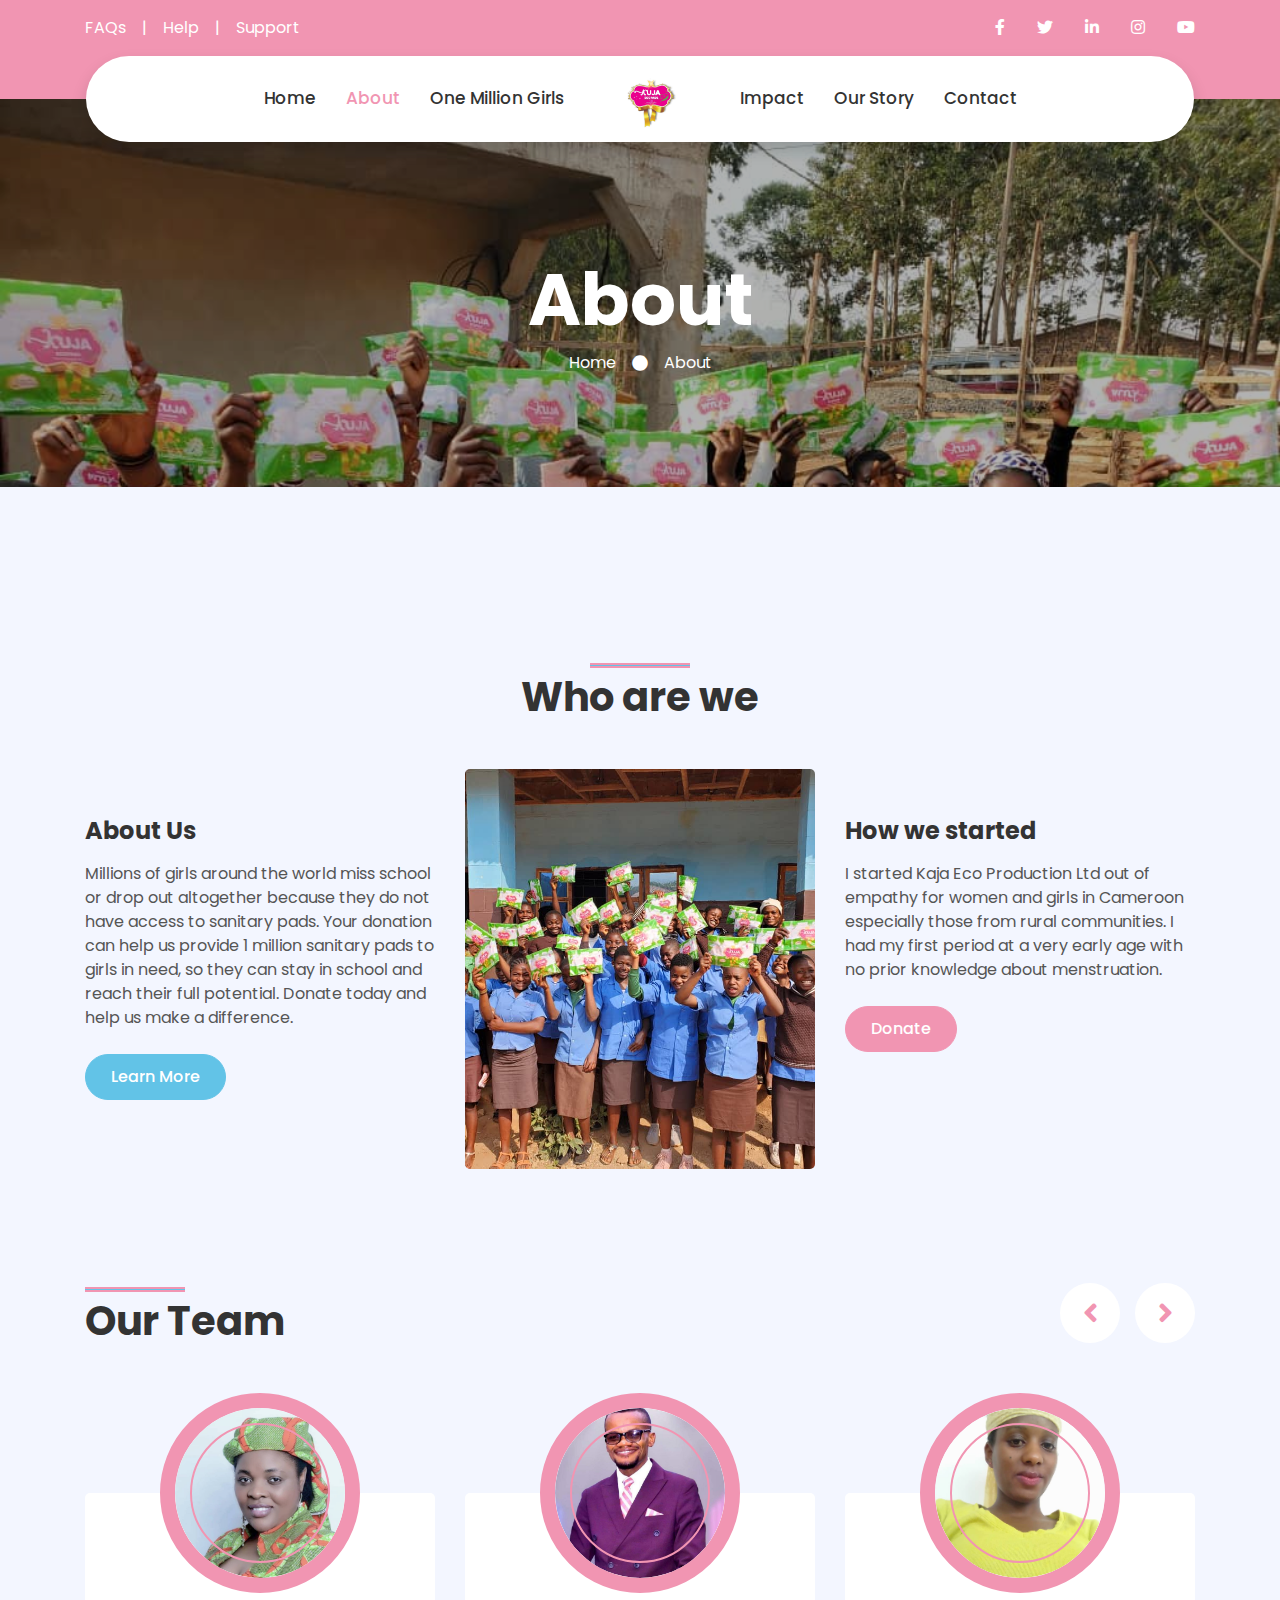
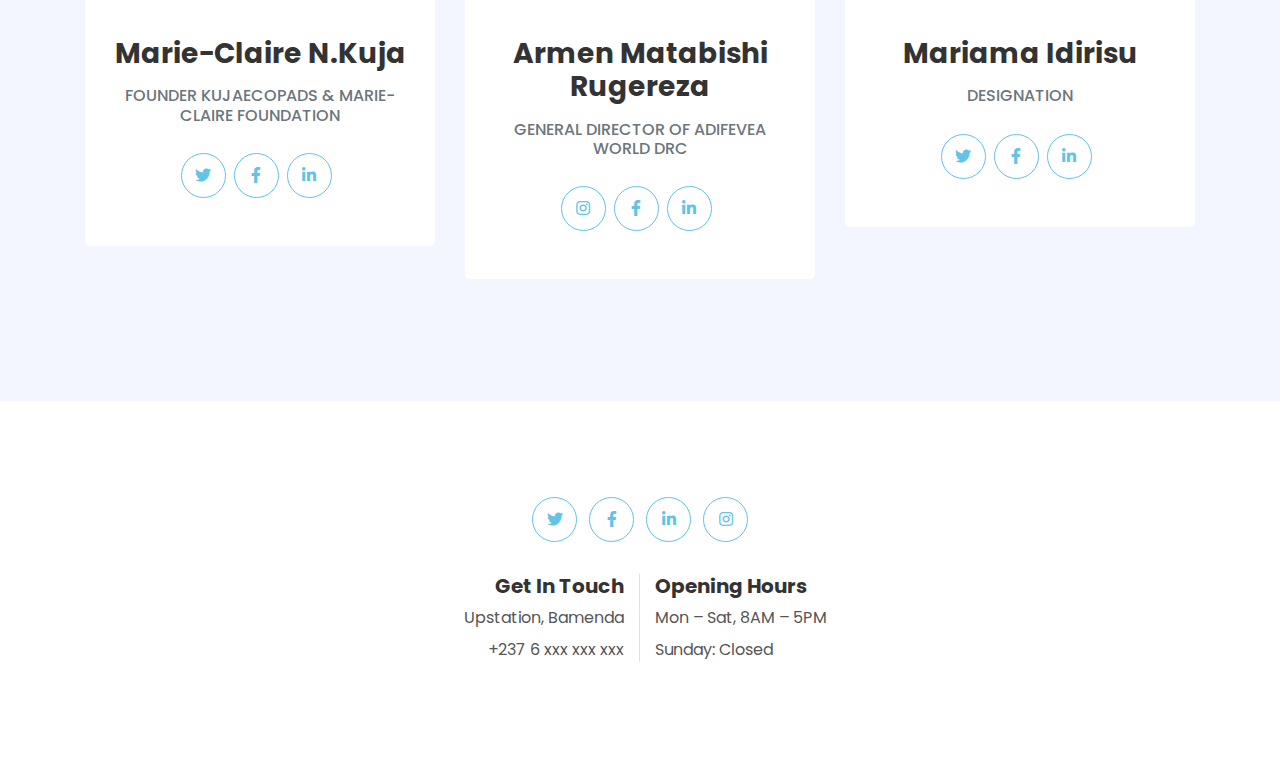
<file: public/about.html>
<!DOCTYPE html>
<html lang="en">

<head>
    <meta charset="utf-8">
    <title>Kuja-ecopads</title>
    <meta content="width=device-width, initial-scale=1.0" name="viewport">
    <meta content="Free HTML Templates" name="keywords">
    <meta content="Free HTML Templates" name="description">

    <!-- Favicon -->
    <link href="img/favicon.ico" rel="icon">

    <!-- Google Web Fonts -->
    <link rel="preconnect" href="https://fonts.gstatic.com">
    <link href="https://fonts.googleapis.com/css2?family=Poppins:wght@400;500;600;700&display=swap" rel="stylesheet">

    <!-- Font Awesome -->
    <link href="https://cdnjs.cloudflare.com/ajax/libs/font-awesome/5.10.0/css/all.min.css" rel="stylesheet">

    <!-- Libraries Stylesheet -->
    <link href="lib/owlcarousel/assets/owl.carousel.min.css" rel="stylesheet">
    <link href="lib/lightbox/css/lightbox.min.css" rel="stylesheet">

    <!-- Customized Bootstrap Stylesheet -->
    <link href="css/style.css" rel="stylesheet">
</head>

<body>
    <!-- Topbar Start -->
    <div class="container-fluid bg-primary py-3 d-none d-md-block">
        <div class="container">
            <div class="row">
                <div class="col-md-6 text-center text-lg-left mb-2 mb-lg-0">
                    <div class="d-inline-flex align-items-center">
                        <a class="text-white pr-3" href="">FAQs</a>
                        <span class="text-white">|</span>
                        <a class="text-white px-3" href="">Help</a>
                        <span class="text-white">|</span>
                        <a class="text-white pl-3" href="">Support</a>
                    </div>
                </div>
                <div class="col-md-6 text-center text-lg-right">
                    <div class="d-inline-flex align-items-center">
                        <a class="text-white px-3" href="">
                            <i class="fab fa-facebook-f"></i>
                        </a>
                        <a class="text-white px-3" href="">
                            <i class="fab fa-twitter"></i>
                        </a>
                        <a class="text-white px-3" href="">
                            <i class="fab fa-linkedin-in"></i>
                        </a>
                        <a class="text-white px-3" href="">
                            <i class="fab fa-instagram"></i>
                        </a>
                        <a class="text-white pl-3" href="">
                            <i class="fab fa-youtube"></i>
                        </a>
                    </div>
                </div>
            </div>
        </div>
    </div>
    <!-- Topbar End -->


    <!-- Navbar Start -->
    <div class="container-fluid position-relative nav-bar p-0">
        <div class="container-lg position-relative p-0 px-lg-3" style="z-index: 9;">
            <nav class="navbar navbar-expand-lg bg-white navbar-light shadow p-lg-0">
                <a href="index.html" class="navbar-brand d-block d-lg-none">
                    <h1 class="m-0 display-4 text-primary">
                        <img src="./img/logo.jpg" alt="Logo" height="50" width="50">
                    </h1>
                </a>
                <button type="button" class="navbar-toggler" data-toggle="collapse" data-target="#navbarCollapse">
                    <span class="navbar-toggler-icon"></span>
                </button>
                <div class="collapse navbar-collapse justify-content-between" id="navbarCollapse">
                    <div class="navbar-nav ml-auto py-0">
                        <a href="index.html" class="nav-item nav-link">Home</a>
                        <a href="about.html" class="nav-item nav-link active">About</a>
                        <a href="product.html" class="nav-item nav-link">One Million Girls</a>
                    </div>
                    <a href="index.html" class="navbar-brand mx-5 d-none d-lg-block">
                        <h1 class="m-0 display-4 text-primary">
                            <img src="./img/logo.jpg" alt="Logo" height="50" width="50">
                        </h1>
                    </a>
                    <div class="navbar-nav mr-auto py-0">
                        <a href="service.html" class="nav-item nav-link">Impact</a>
                        <a href="gallery.html" class="nav-item nav-link">Our Story</a>
                        <a href="contact.html" class="nav-item nav-link">Contact</a>
                    </div>
                </div>
            </nav>
        </div>
    </div>
    <!-- Navbar End -->


    <!-- Header Start -->
    <div class="jumbotron jumbotron-fluid page-header" style="margin-bottom: 90px;">
        <div class="container text-center py-5">
            <h1 class="text-white display-3 mt-lg-5">About</h1>
            <div class="d-inline-flex align-items-center text-white">
                <p class="m-0"><a class="text-white" href="">Home</a></p>
                <i class="fa fa-circle px-3"></i>
                <p class="m-0">About</p>
            </div>
        </div>
    </div>
    <!-- Header End -->


    <!-- About Start -->
    <div class="container-fluid py-5">
        <div class="container py-5">
            <div class="row justify-content-center">
                <div class="col-lg-7">
                    <h1 class="section-title position-relative text-center mb-5">Who are we</h1>
                </div>
            </div>
            <div class="row">
                <div class="col-lg-4 py-5">
                    <h4 class="font-weight-bold mb-3">About Us</h4>
                    <p>
                        Millions of girls around the world miss school or drop out altogether because they do not have access to sanitary pads. Your donation can help us provide 1 million sanitary pads to girls in need, so they can stay in school and reach their full potential. Donate today and help us make a difference.
                    </p>
                    <a href="" class="btn btn-secondary mt-2">Learn More</a>
                </div>
                <div class="col-lg-4" style="min-height: 400px;">
                    <div class="position-relative h-100 rounded overflow-hidden">
                        <img class="position-absolute w-100 h-100" src="img/one-million/WhatsApp Image 2023-07-02 at 8.33.04 PM.jpeg" style="object-fit: cover;">
                    </div>
                </div>
                <div class="col-lg-4 py-5">
                    <h4 class="font-weight-bold mb-3">How we started</h4>
                    <p>
                        I started Kaja Eco Production Ltd out of empathy for women and girls in Cameroon especially those from rural communities. I had my first period at a very early age with no prior knowledge about menstruation.
                    </p>
                    <!-- <h5 class="text-muted mb-3"><i class="fa fa-check text-secondary mr-3"></i>Eos kasd eos dolor</h5>
                    <h5 class="text-muted mb-3"><i class="fa fa-check text-secondary mr-3"></i>Eos kasd eos dolor</h5>
                    <h5 class="text-muted mb-3"><i class="fa fa-check text-secondary mr-3"></i>Eos kasd eos dolor</h5> -->
                    <a href="" class="btn btn-primary mt-2">Donate</a>
                </div>
            </div>
        </div>
    </div>
    <!-- About End -->


    <!-- Team Start -->
    <div class="container-fluid py-3">
        <div class="container py-3">
            <div class="row">
                <div class="col-lg-6">
                    <h1 class="section-title position-relative mb-5">Our Team</h1>
                </div>
                <div class="col-lg-6 mb-5 mb-lg-0 pb-5 pb-lg-0"></div>
            </div>
            <div class="row">
                <div class="col-12">
                    <div class="owl-carousel team-carousel">
                        <div class="team-item">
                            <div class="team-img mx-auto">
                                <img class="rounded-circle w-100 h-100" src="img/team/tkuja.jpeg" style="object-fit: cover;">
                            </div>
                            <div class="position-relative text-center bg-light rounded px-4 py-5" style="margin-top: -100px;">
                                <h3 class="font-weight-bold mt-5 mb-3 pt-5">
                                    Marie-Claire N.Kuja
                                    <i class="flag flag-united-states"></i>
                                </h3>
                                <h6 class="text-uppercase text-muted mb-4">Founder KujaEcoPads & Marie-Claire Foundation</h6>
                                <div class="d-flex justify-content-center pt-1">
                                    <a class="btn btn-outline-secondary btn-social mr-2" href="#"><i class="fab fa-twitter"></i></a>
                                    <a class="btn btn-outline-secondary btn-social mr-2" href="#"><i class="fab fa-facebook-f"></i></a>
                                    <a class="btn btn-outline-secondary btn-social mr-2" href="#"><i class="fab fa-linkedin-in"></i></a>
                                </div>
                            </div>
                        </div>
                        <div class="team-item">
                            <div class="team-img mx-auto">
                                <img class="rounded-circle w-100 h-100" src="img/team/team6-director.jpeg" style="object-fit: cover;">
                            </div>
                            <div class="position-relative text-center bg-light rounded px-4 py-5" style="margin-top: -100px;">
                                <h3 class="font-weight-bold mt-5 mb-3 pt-5">
                                    Armen Matabishi Rugereza
                                    <i class="flag flag-congo-brazzaville"></i>
                                </h3>
                                <h6 class="text-uppercase text-muted mb-4">General Director of Adifevea World DRC</h6>
                                <div class="d-flex justify-content-center pt-1">
                                    <a class="btn btn-outline-secondary btn-social mr-2" href="https://instagram.com/armenmatabishi125"><i class="fab fa-instagram"></i></a>
                                    <a class="btn btn-outline-secondary btn-social mr-2" href="https://www.facebook.com/kelvinlwesowanduma"><i class="fab fa-facebook-f"></i></a>
                                    <a class="btn btn-outline-secondary btn-social mr-2" href="https://www.linkedin.com/in/armen-matabishi-34919820a"><i class="fab fa-linkedin-in"></i></a>
                                </div>
                            </div>
                        </div>
                        <div class="team-item">
                            <div class="team-img mx-auto">
                                <img class="rounded-circle w-100 h-100" src="img/team/team1.jpeg" style="object-fit: cover;">
                            </div>
                            <div class="position-relative text-center bg-light rounded px-4 py-5" style="margin-top: -100px;">
                                <h3 class="font-weight-bold mt-5 mb-3 pt-5">
                                    Mariama Idirisu
                                    <i class="flag flag-cameroon"></i>
                                </h3>
                                <h6 class="text-uppercase text-muted mb-4">Designation</h6>
                                <div class="d-flex justify-content-center pt-1">
                                    <a class="btn btn-outline-secondary btn-social mr-2" href="#"><i class="fab fa-twitter"></i></a>
                                    <a class="btn btn-outline-secondary btn-social mr-2" href="#"><i class="fab fa-facebook-f"></i></a>
                                    <a class="btn btn-outline-secondary btn-social mr-2" href="#"><i class="fab fa-linkedin-in"></i></a>
                                </div>
                            </div>
                        </div>
                        <div class="team-item">
                            <div class="team-img mx-auto">
                                <img class="rounded-circle w-100 h-100" src="img/team/team2.jpeg" style="object-fit: cover;">
                            </div>
                            <div class="position-relative text-center bg-light rounded px-4 py-5" style="margin-top: -100px;">
                                <h3 class="font-weight-bold mt-5 mb-3 pt-5">Full Name</h3>
                                <h6 class="text-uppercase text-muted mb-4">Designation</h6>
                                <div class="d-flex justify-content-center pt-1">
                                    <a class="btn btn-outline-secondary btn-social mr-2" href="#"><i class="fab fa-twitter"></i></a>
                                    <a class="btn btn-outline-secondary btn-social mr-2" href="#"><i class="fab fa-facebook-f"></i></a>
                                    <a class="btn btn-outline-secondary btn-social mr-2" href="#"><i class="fab fa-linkedin-in"></i></a>
                                </div>
                            </div>
                        </div>
                        <div class="team-item">
                            <div class="team-img mx-auto">
                                <img class="rounded-circle w-100 h-100" src="img/team/team3.jpeg" style="object-fit: cover;">
                            </div>
                            <div class="position-relative text-center bg-light rounded px-4 py-5" style="margin-top: -100px;">
                                <h3 class="font-weight-bold mt-5 mb-3 pt-5">Full Name</h3>
                                <h6 class="text-uppercase text-muted mb-4">Designation</h6>
                                <div class="d-flex justify-content-center pt-1">
                                    <a class="btn btn-outline-secondary btn-social mr-2" href="#"><i class="fab fa-twitter"></i></a>
                                    <a class="btn btn-outline-secondary btn-social mr-2" href="#"><i class="fab fa-facebook-f"></i></a>
                                    <a class="btn btn-outline-secondary btn-social mr-2" href="#"><i class="fab fa-linkedin-in"></i></a>
                                </div>
                            </div>
                        </div>
                        <div class="team-item">
                            <div class="team-img mx-auto">
                                <img class="rounded-circle w-100 h-100" src="img/team/team4.jpeg" style="object-fit: cover;">
                            </div>
                            <div class="position-relative text-center bg-light rounded px-4 py-5" style="margin-top: -100px;">
                                <h3 class="font-weight-bold mt-5 mb-3 pt-5">Full Name</h3>
                                <h6 class="text-uppercase text-muted mb-4">Designation</h6>
                                <div class="d-flex justify-content-center pt-1">
                                    <a class="btn btn-outline-secondary btn-social mr-2" href="#"><i class="fab fa-twitter"></i></a>
                                    <a class="btn btn-outline-secondary btn-social mr-2" href="#"><i class="fab fa-facebook-f"></i></a>
                                    <a class="btn btn-outline-secondary btn-social mr-2" href="#"><i class="fab fa-linkedin-in"></i></a>
                                </div>
                            </div>
                        </div>
                        <div class="team-item">
                            <div class="team-img mx-auto">
                                <img class="rounded-circle w-100 h-100" src="img/team/team5.jpeg" style="object-fit: cover;">
                            </div>
                            <div class="position-relative text-center bg-light rounded px-4 py-5" style="margin-top: -100px;">
                                <h3 class="font-weight-bold mt-5 mb-3 pt-5">Full Name</h3>
                                <h6 class="text-uppercase text-muted mb-4">Designation</h6>
                                <div class="d-flex justify-content-center pt-1">
                                    <a class="btn btn-outline-secondary btn-social mr-2" href="#"><i class="fab fa-twitter"></i></a>
                                    <a class="btn btn-outline-secondary btn-social mr-2" href="#"><i class="fab fa-facebook-f"></i></a>
                                    <a class="btn btn-outline-secondary btn-social mr-2" href="#"><i class="fab fa-linkedin-in"></i></a>
                                </div>
                            </div>
                        </div>
                        <div class="team-item">
                            <div class="team-img mx-auto">
                                <img class="rounded-circle w-100 h-100" src="img/team/team7.jpeg" style="object-fit: cover;">
                            </div>
                            <div class="position-relative text-center bg-light rounded px-4 py-5" style="margin-top: -100px;">
                                <h3 class="font-weight-bold mt-5 mb-3 pt-5">Full Name</h3>
                                <h6 class="text-uppercase text-muted mb-4">Designation</h6>
                                <div class="d-flex justify-content-center pt-1">
                                    <a class="btn btn-outline-secondary btn-social mr-2" href="#"><i class="fab fa-twitter"></i></a>
                                    <a class="btn btn-outline-secondary btn-social mr-2" href="#"><i class="fab fa-facebook-f"></i></a>
                                    <a class="btn btn-outline-secondary btn-social mr-2" href="#"><i class="fab fa-linkedin-in"></i></a>
                                </div>
                            </div>
                        </div>
                    </div>
                </div>
            </div>
        </div>
    </div>
    <!-- Team End -->


<!-- Footer Start -->
<div class="container-fluid footer bg-light py-5" style="margin-top: 90px;">
    <div class="container text-center py-5">
        <div class="row">
            <div class="col-12 mb-4">
                <a class="btn btn-outline-secondary btn-social mr-2" href="#"><i class="fab fa-twitter"></i></a>
                <a class="btn btn-outline-secondary btn-social mr-2" href="#"><i class="fab fa-facebook-f"></i></a>
                <a class="btn btn-outline-secondary btn-social mr-2" href="#"><i class="fab fa-linkedin-in"></i></a>
                <a class="btn btn-outline-secondary btn-social" href="#"><i class="fab fa-instagram"></i></a>
            </div>
            <div class="col-12 mt-2 mb-4">
                <div class="row">
                    <div class="col-sm-6 text-center text-sm-right border-right mb-3 mb-sm-0">
                        <h5 class="font-weight-bold mb-2">Get In Touch</h5>
                        <p class="mb-2">Upstation, Bamenda</p>
                        <p class="mb-0">+237 6 xxx xxx xxx</p>
                    </div>
                    <div class="col-sm-6 text-center text-sm-left">
                        <h5 class="font-weight-bold mb-2">Opening Hours</h5>
                        <p class="mb-2">Mon – Sat, 8AM – 5PM</p>
                        <p class="mb-0">Sunday: Closed</p>
                    </div>
                </div>
            </div>
        </div>
    </div>
</div>
<!-- Footer End -->


    <!-- Back to Top -->
    <a href="#" class="btn btn-secondary px-2 back-to-top"><i class="fa fa-angle-double-up"></i></a>


    <!-- JavaScript Libraries -->
    <script src="https://code.jquery.com/jquery-3.4.1.min.js"></script>
    <script src="https://stackpath.bootstrapcdn.com/bootstrap/4.4.1/js/bootstrap.bundle.min.js"></script>
    <script src="lib/easing/easing.min.js"></script>
    <script src="lib/waypoints/waypoints.min.js"></script>
    <script src="lib/owlcarousel/owl.carousel.min.js"></script>
    <script src="lib/isotope/isotope.pkgd.min.js"></script>
    <script src="lib/lightbox/js/lightbox.min.js"></script>

    <!-- Contact Javascript File -->
    <script src="mail/jqBootstrapValidation.min.js"></script>
    <script src="mail/contact.js"></script>

    <!-- Template Javascript -->
    <script src="js/main.js"></script>
</body>

</html>
</file>
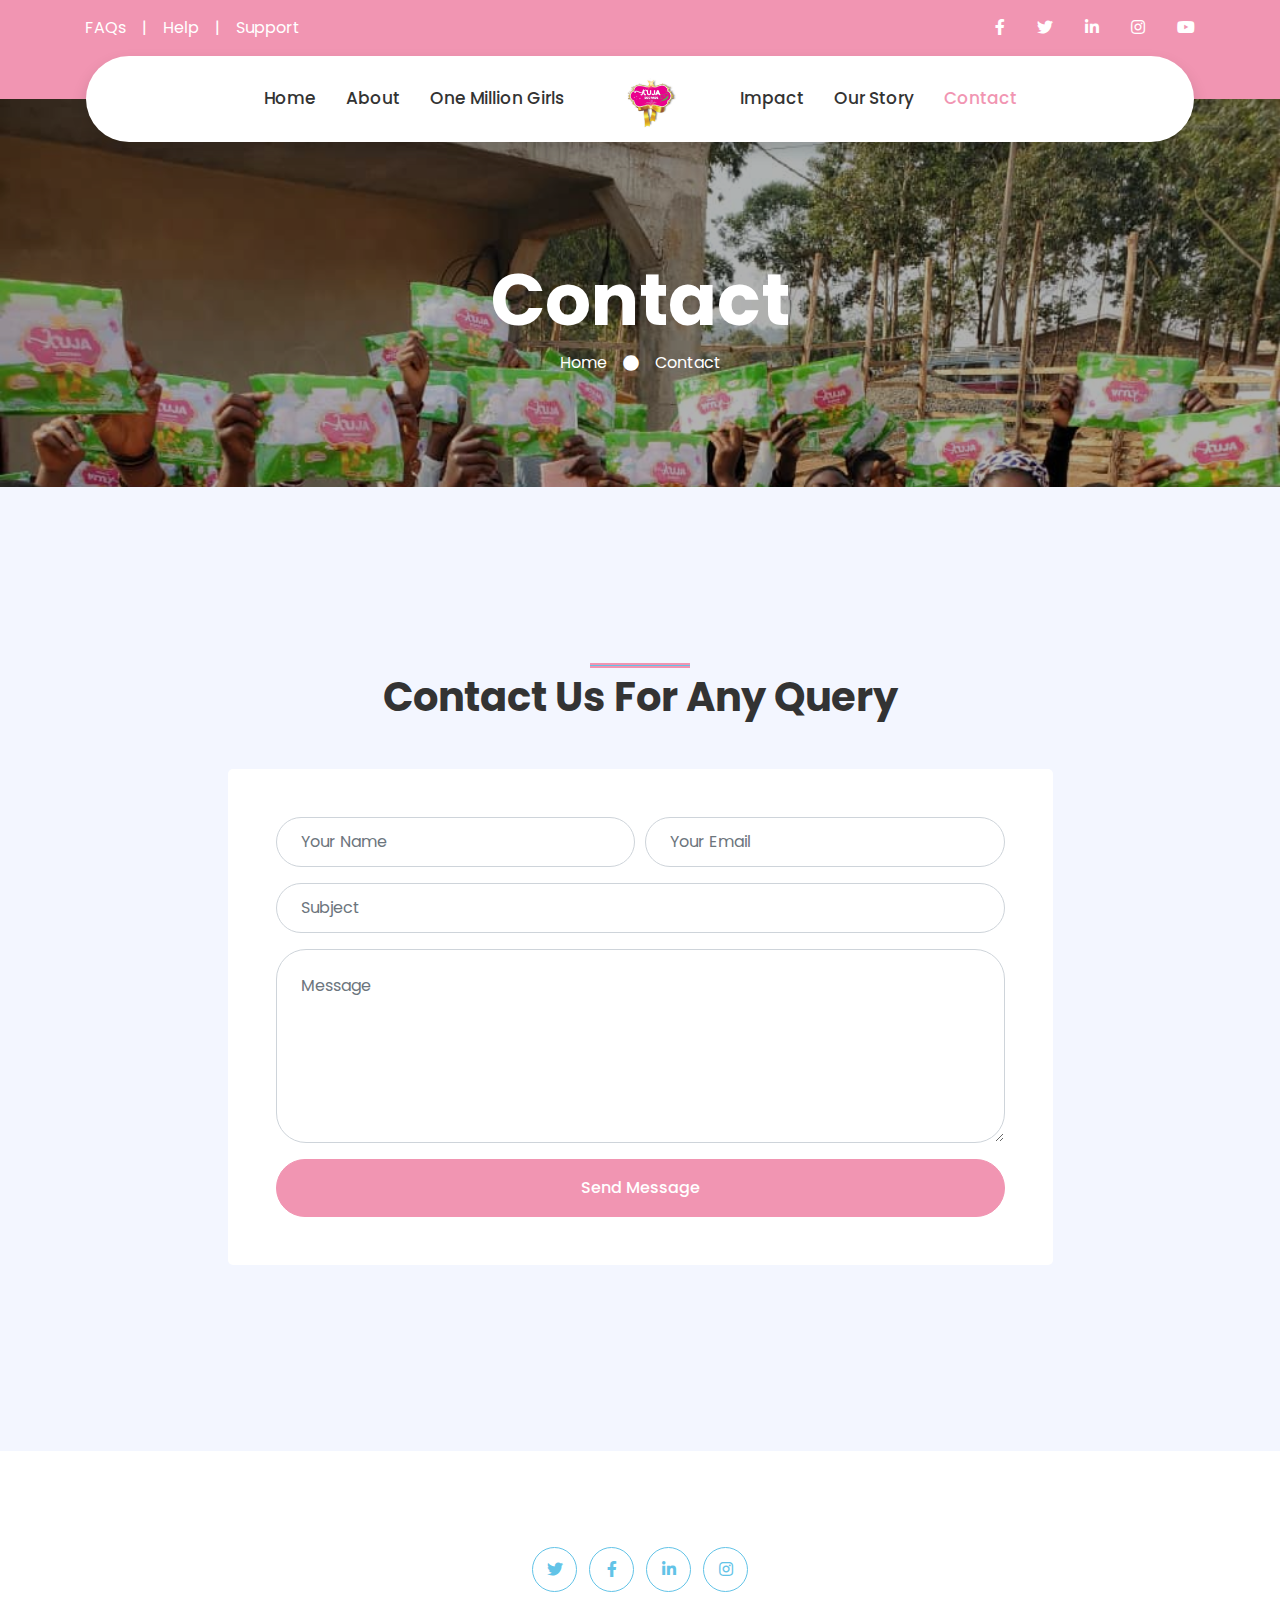
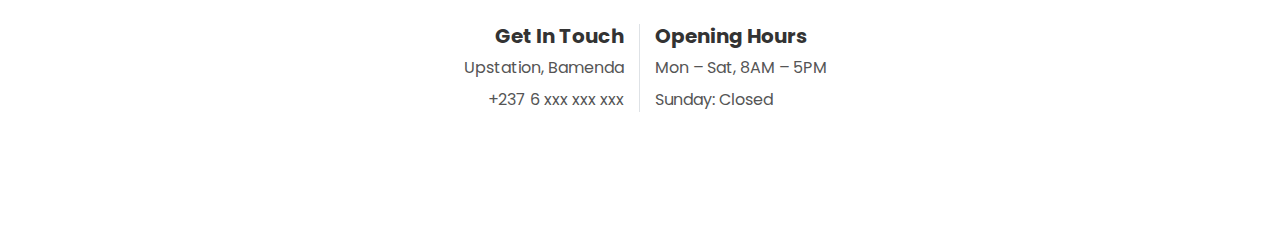
<file: public/contact.html>
<!DOCTYPE html>
<html lang="en">

<head>
    <meta charset="utf-8">
    <title>Kuja-ecopads</title>
    <meta content="width=device-width, initial-scale=1.0" name="viewport">
    <meta content="Free HTML Templates" name="keywords">
    <meta content="Free HTML Templates" name="description">

    <!-- Favicon -->
    <link href="img/favicon.ico" rel="icon">

    <!-- Google Web Fonts -->
    <link rel="preconnect" href="https://fonts.gstatic.com">
    <link href="https://fonts.googleapis.com/css2?family=Poppins:wght@400;500;600;700&display=swap" rel="stylesheet">

    <!-- Font Awesome -->
    <link href="https://cdnjs.cloudflare.com/ajax/libs/font-awesome/5.10.0/css/all.min.css" rel="stylesheet">

    <!-- Libraries Stylesheet -->
    <link href="lib/owlcarousel/assets/owl.carousel.min.css" rel="stylesheet">
    <link href="lib/lightbox/css/lightbox.min.css" rel="stylesheet">

    <!-- Customized Bootstrap Stylesheet -->
    <link href="css/style.css" rel="stylesheet">
</head>

<body>
    <!-- Topbar Start -->
    <div class="container-fluid bg-primary py-3 d-none d-md-block">
        <div class="container">
            <div class="row">
                <div class="col-md-6 text-center text-lg-left mb-2 mb-lg-0">
                    <div class="d-inline-flex align-items-center">
                        <a class="text-white pr-3" href="">FAQs</a>
                        <span class="text-white">|</span>
                        <a class="text-white px-3" href="">Help</a>
                        <span class="text-white">|</span>
                        <a class="text-white pl-3" href="">Support</a>
                    </div>
                </div>
                <div class="col-md-6 text-center text-lg-right">
                    <div class="d-inline-flex align-items-center">
                        <a class="text-white px-3" href="">
                            <i class="fab fa-facebook-f"></i>
                        </a>
                        <a class="text-white px-3" href="">
                            <i class="fab fa-twitter"></i>
                        </a>
                        <a class="text-white px-3" href="">
                            <i class="fab fa-linkedin-in"></i>
                        </a>
                        <a class="text-white px-3" href="">
                            <i class="fab fa-instagram"></i>
                        </a>
                        <a class="text-white pl-3" href="">
                            <i class="fab fa-youtube"></i>
                        </a>
                    </div>
                </div>
            </div>
        </div>
    </div>
    <!-- Topbar End -->


    <!-- Navbar Start -->
    <div class="container-fluid position-relative nav-bar p-0">
        <div class="container-lg position-relative p-0 px-lg-3" style="z-index: 9;">
            <nav class="navbar navbar-expand-lg bg-white navbar-light shadow p-lg-0">
                <a href="index.html" class="navbar-brand d-block d-lg-none">
                    <h1 class="m-0 display-4 text-primary">
                        <img src="./img/logo.jpg" alt="Logo" height="50" width="50">
                    </h1>
                </a>
                <button type="button" class="navbar-toggler" data-toggle="collapse" data-target="#navbarCollapse">
                    <span class="navbar-toggler-icon"></span>
                </button>
                <div class="collapse navbar-collapse justify-content-between" id="navbarCollapse">
                    <div class="navbar-nav ml-auto py-0">
                        <a href="index.html" class="nav-item nav-link">Home</a>
                        <a href="about.html" class="nav-item nav-link">About</a>
                        <a href="product.html" class="nav-item nav-link">One Million Girls</a>
                    </div>
                    <a href="index.html" class="navbar-brand mx-5 d-none d-lg-block">
                        <h1 class="m-0 display-4 text-primary">
                            <img src="./img/logo.jpg" alt="Logo" height="50" width="50">
                        </h1>
                    </a>
                    <div class="navbar-nav mr-auto py-0">
                        <a href="service.html" class="nav-item nav-link">Impact</a>
                        <a href="gallery.html" class="nav-item nav-link">Our Story</a>
                        <a href="contact.html" class="nav-item nav-link active">Contact</a>
                    </div>
                </div>
            </nav>
        </div>
    </div>
    <!-- Navbar End -->


    <!-- Header Start -->
    <div class="jumbotron jumbotron-fluid page-header" style="margin-bottom: 90px;">
        <div class="container text-center py-5">
            <h1 class="text-white display-3 mt-lg-5">Contact</h1>
            <div class="d-inline-flex align-items-center text-white">
                <p class="m-0"><a class="text-white" href="">Home</a></p>
                <i class="fa fa-circle px-3"></i>
                <p class="m-0">Contact</p>
            </div>
        </div>
    </div>
    <!-- Header End -->


    <!-- Contact Start -->
    <div class="container-fluid py-5">
        <div class="container py-5">
            <div class="row justify-content-center">
                <div class="col-lg-6">
                    <h1 class="section-title position-relative text-center mb-5">Contact Us For Any Query</h1>
                </div>
            </div>
            <div class="row justify-content-center">
                <div class="col-lg-9">
                    <div class="contact-form bg-light rounded p-5">
                        <div id="success"></div>
                        <form name="sentMessage" id="contactForm" novalidate="novalidate">
                            <div class="form-row">
                                <div class="col-sm-6 control-group">
                                    <input type="text" class="form-control p-4" id="name" placeholder="Your Name" required="required" data-validation-required-message="Please enter your name" />
                                    <p class="help-block text-danger"></p>
                                </div>
                                <div class="col-sm-6 control-group">
                                    <input type="email" class="form-control p-4" id="email" placeholder="Your Email" required="required" data-validation-required-message="Please enter your email" />
                                    <p class="help-block text-danger"></p>
                                </div>
                            </div>
                            <div class="control-group">
                                <input type="text" class="form-control p-4" id="subject" placeholder="Subject" required="required" data-validation-required-message="Please enter a subject" />
                                <p class="help-block text-danger"></p>
                            </div>
                            <div class="control-group">
                                <textarea class="form-control p-4" rows="6" id="message" placeholder="Message" required="required" data-validation-required-message="Please enter your message"></textarea>
                                <p class="help-block text-danger"></p>
                            </div>
                            <div>
                                <button class="btn btn-primary btn-block py-3 px-5" type="submit" id="sendMessageButton">Send Message</button>
                            </div>
                        </form>
                    </div>
                </div>
            </div>  
        </div>
    </div>
    <!-- Contact End -->


<!-- Footer Start -->
<div class="container-fluid footer bg-light py-5" style="margin-top: 90px;">
    <div class="container text-center py-5">
        <div class="row">
            <div class="col-12 mb-4">
                <a class="btn btn-outline-secondary btn-social mr-2" href="#"><i class="fab fa-twitter"></i></a>
                <a class="btn btn-outline-secondary btn-social mr-2" href="#"><i class="fab fa-facebook-f"></i></a>
                <a class="btn btn-outline-secondary btn-social mr-2" href="#"><i class="fab fa-linkedin-in"></i></a>
                <a class="btn btn-outline-secondary btn-social" href="#"><i class="fab fa-instagram"></i></a>
            </div>
            <div class="col-12 mt-2 mb-4">
                <div class="row">
                    <div class="col-sm-6 text-center text-sm-right border-right mb-3 mb-sm-0">
                        <h5 class="font-weight-bold mb-2">Get In Touch</h5>
                        <p class="mb-2">Upstation, Bamenda</p>
                        <p class="mb-0">+237 6 xxx xxx xxx</p>
                    </div>
                    <div class="col-sm-6 text-center text-sm-left">
                        <h5 class="font-weight-bold mb-2">Opening Hours</h5>
                        <p class="mb-2">Mon – Sat, 8AM – 5PM</p>
                        <p class="mb-0">Sunday: Closed</p>
                    </div>
                </div>
            </div>
        </div>
    </div>
</div>
<!-- Footer End -->


    <!-- Back to Top -->
    <a href="#" class="btn btn-secondary px-2 back-to-top"><i class="fa fa-angle-double-up"></i></a>


    <!-- JavaScript Libraries -->
    <script src="https://code.jquery.com/jquery-3.4.1.min.js"></script>
    <script src="https://stackpath.bootstrapcdn.com/bootstrap/4.4.1/js/bootstrap.bundle.min.js"></script>
    <script src="lib/easing/easing.min.js"></script>
    <script src="lib/waypoints/waypoints.min.js"></script>
    <script src="lib/owlcarousel/owl.carousel.min.js"></script>
    <script src="lib/isotope/isotope.pkgd.min.js"></script>
    <script src="lib/lightbox/js/lightbox.min.js"></script>

    <!-- Contact Javascript File -->
    <script src="mail/jqBootstrapValidation.min.js"></script>
    <script src="mail/contact.js"></script>

    <!-- Template Javascript -->
    <script src="js/main.js"></script>
</body>

</html>
</file>
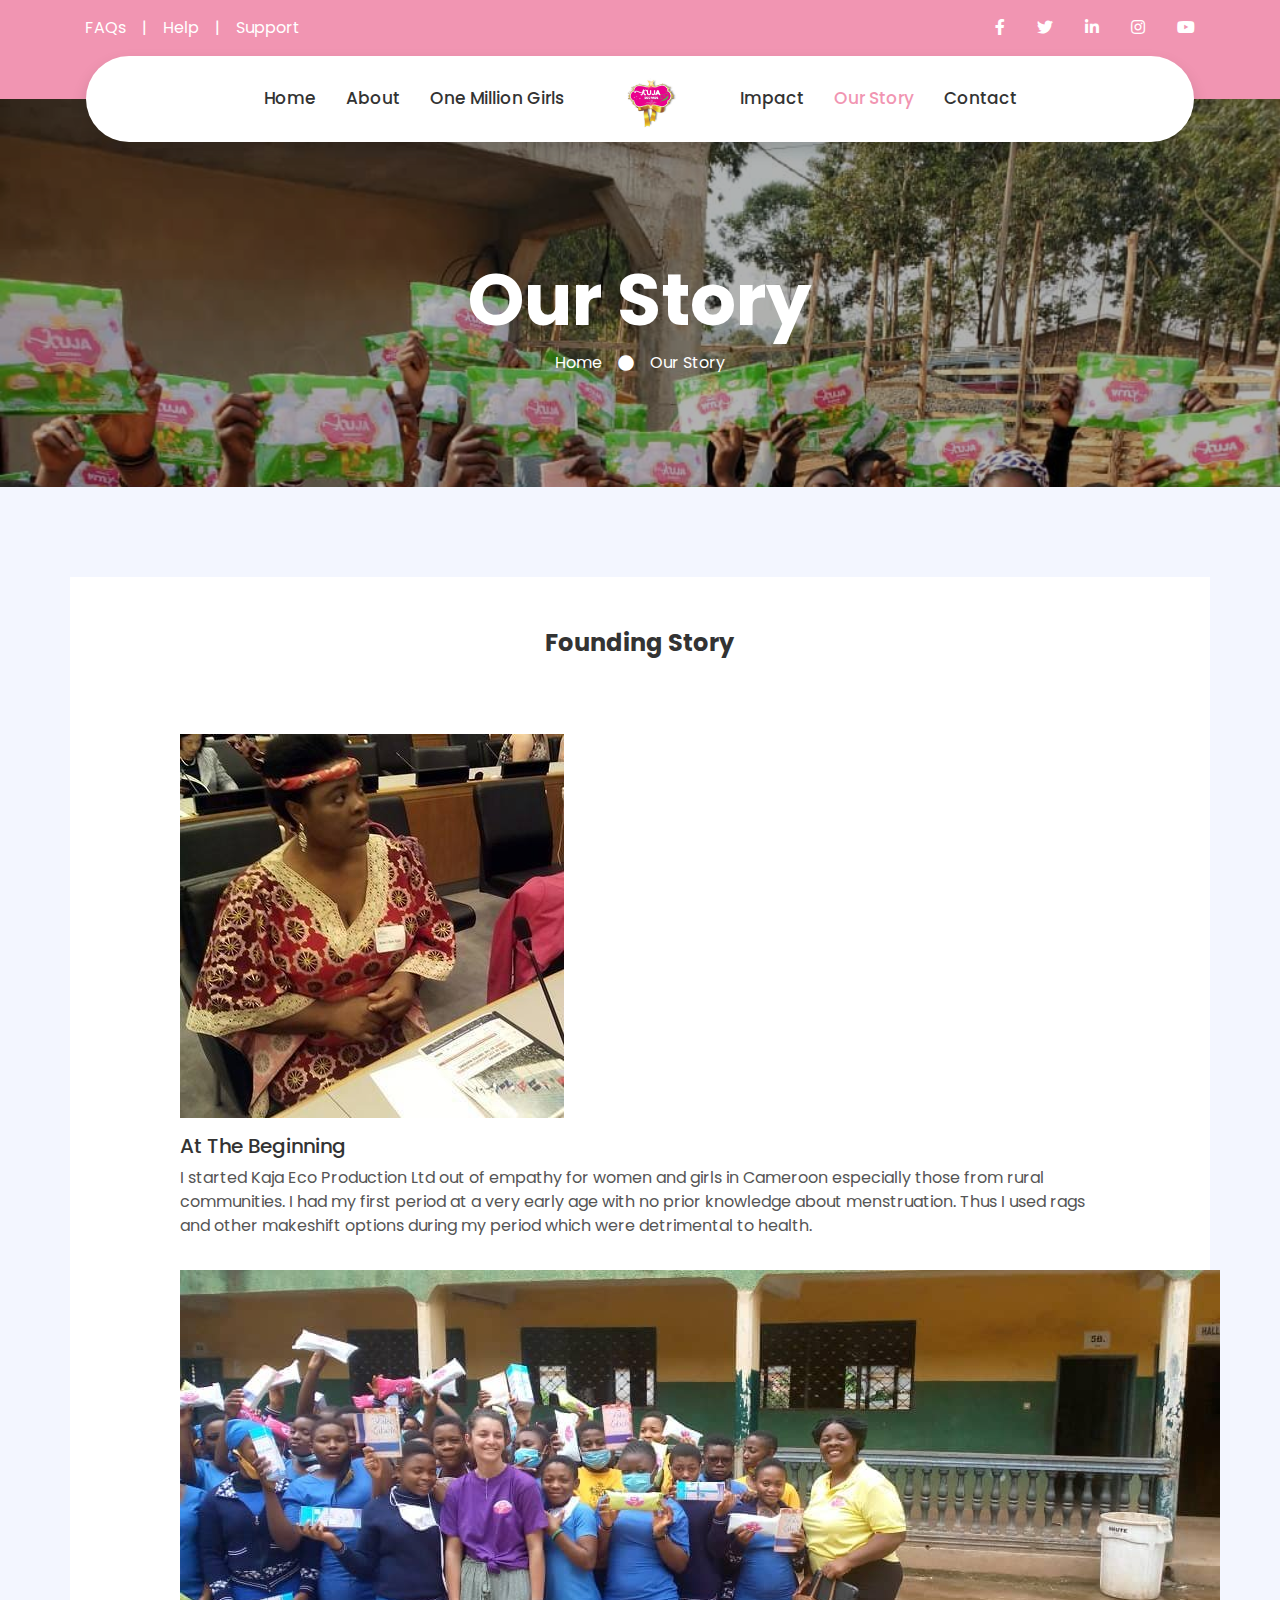
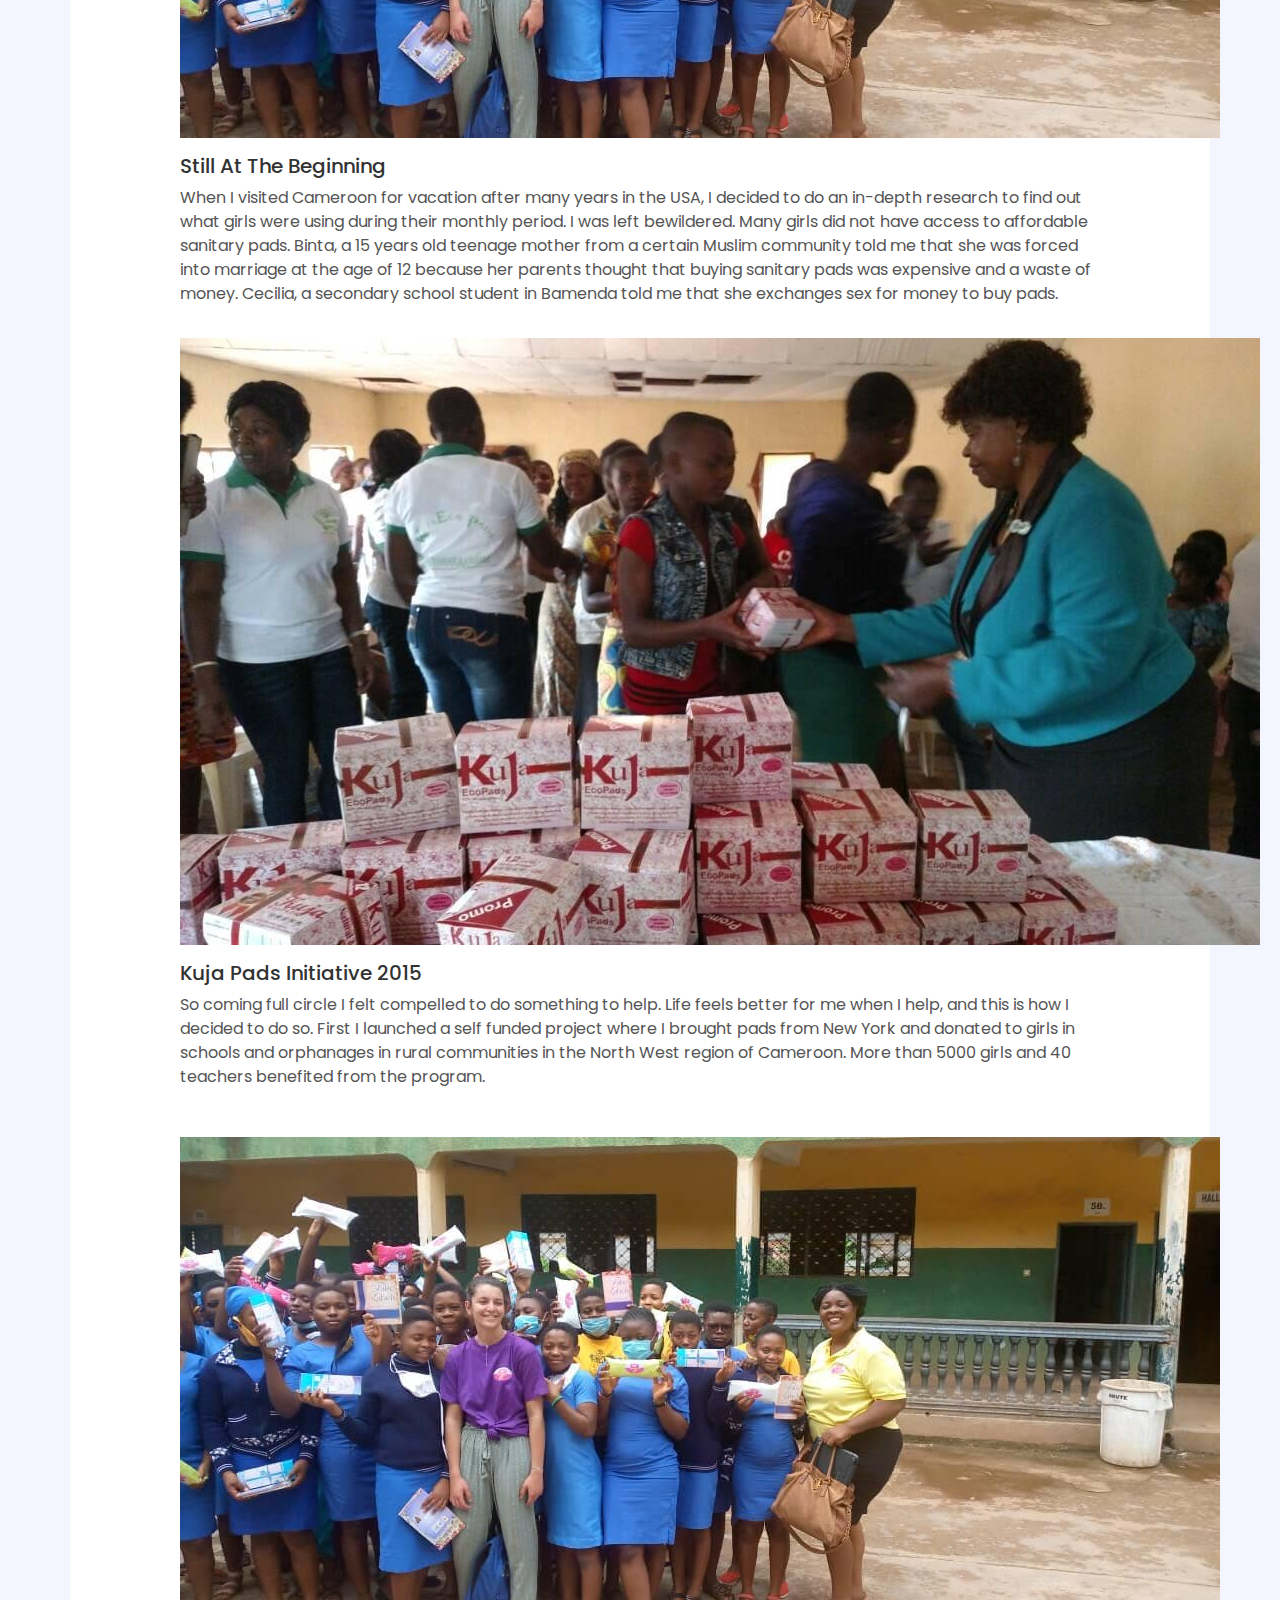
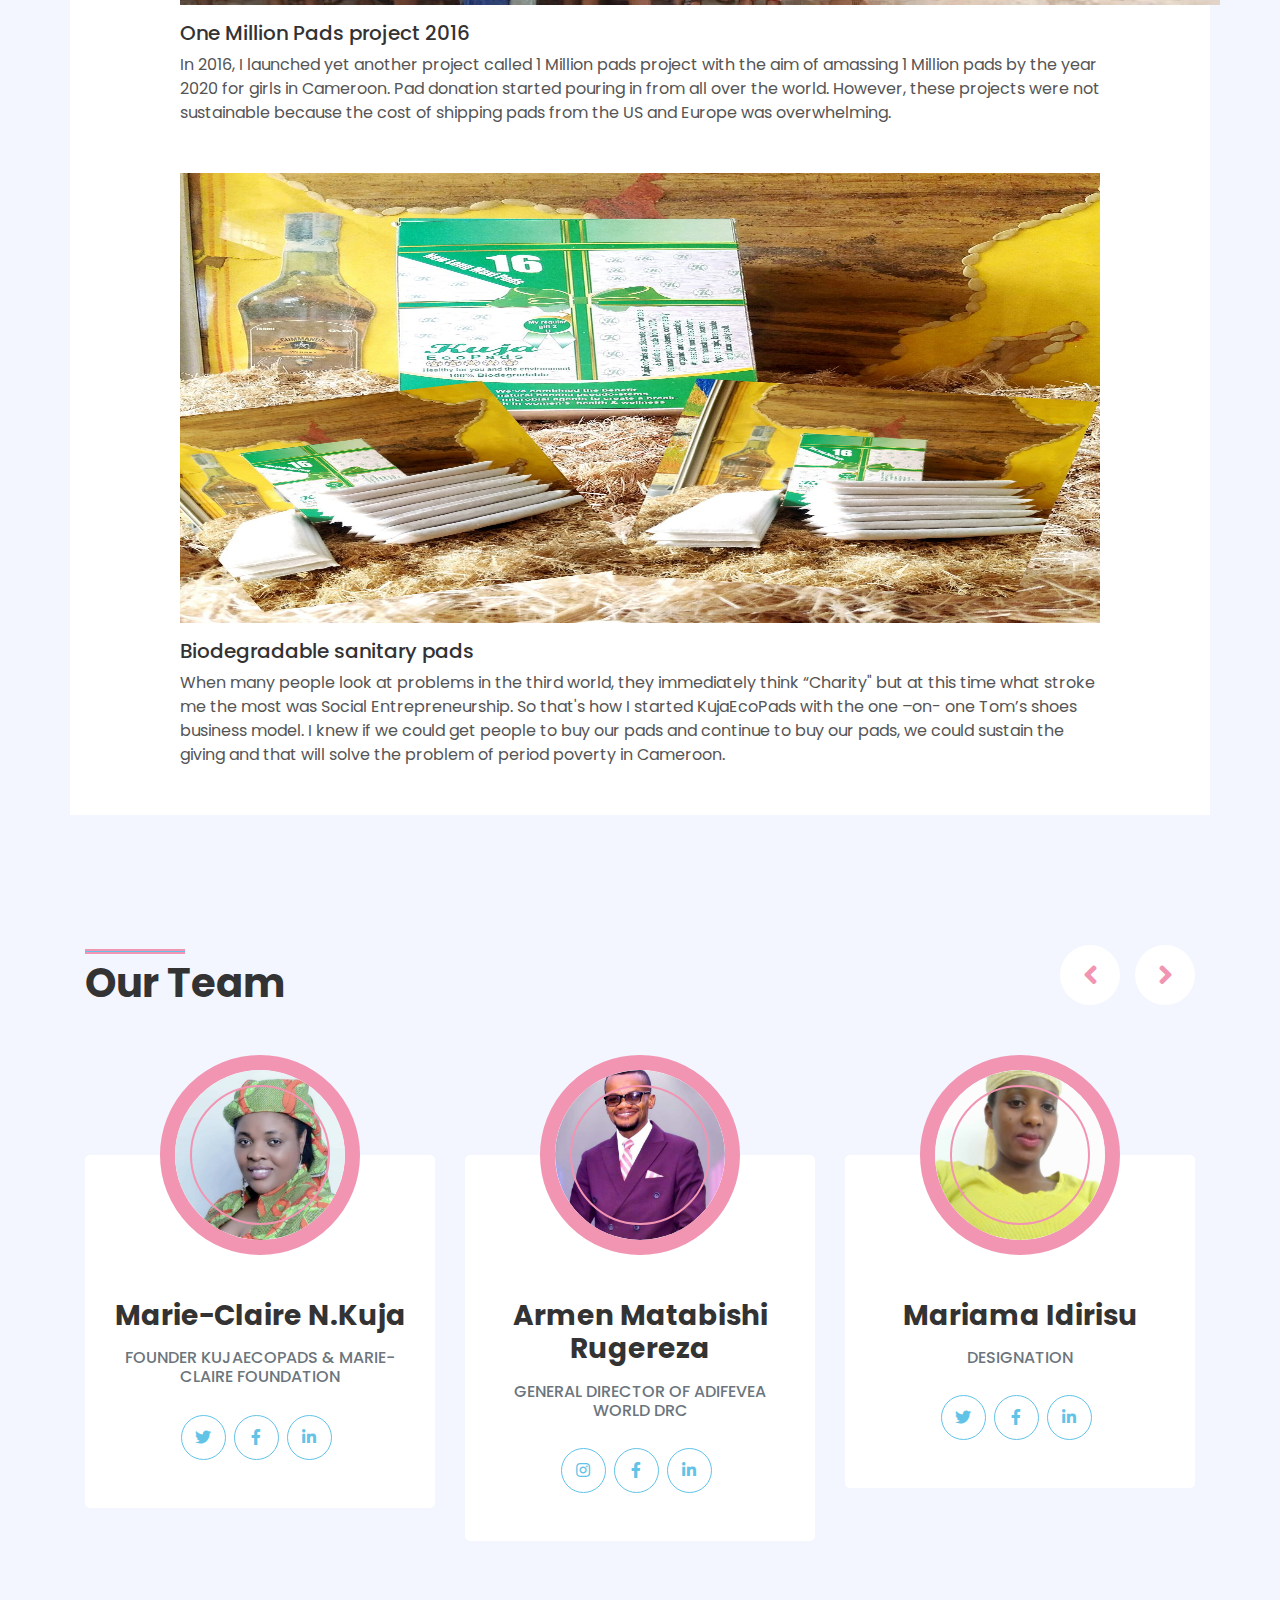
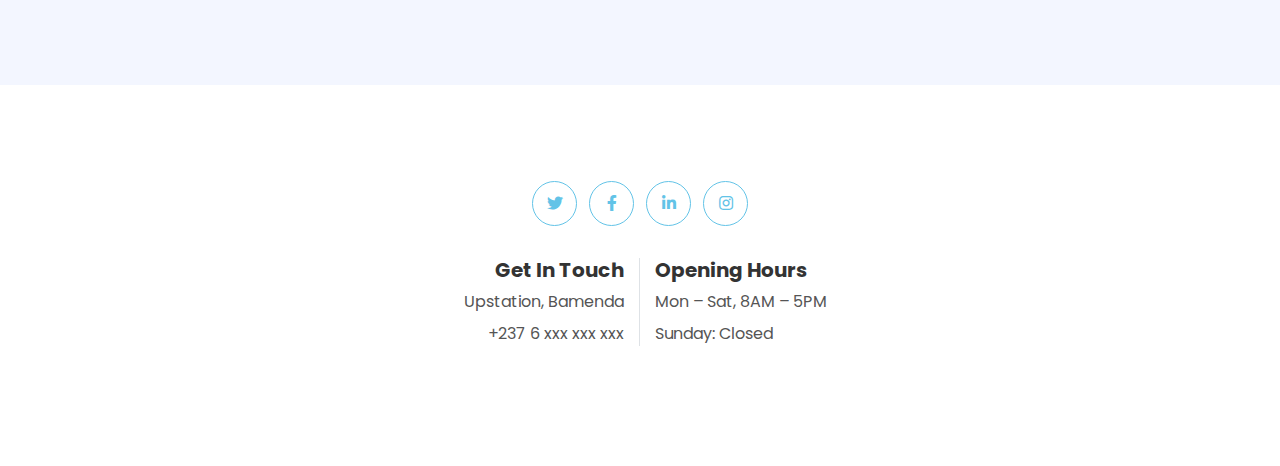
<file: public/gallery.html>
<!DOCTYPE html>
<html lang="en">

<head>
    <meta charset="utf-8">
    <title>Kuja-ecopads</title>
    <meta content="width=device-width, initial-scale=1.0" name="viewport">
    <meta content="Free HTML Templates" name="keywords">
    <meta content="Free HTML Templates" name="description">

    <!-- Favicon -->
    <link href="img/favicon.ico" rel="icon">

    <!-- Google Web Fonts -->
    <link rel="preconnect" href="https://fonts.gstatic.com">
    <link href="https://fonts.googleapis.com/css2?family=Poppins:wght@400;500;600;700&display=swap" rel="stylesheet">

    <!-- Font Awesome -->
    <link href="https://cdnjs.cloudflare.com/ajax/libs/font-awesome/5.10.0/css/all.min.css" rel="stylesheet">

    <!-- Libraries Stylesheet -->
    <link href="lib/owlcarousel/assets/owl.carousel.min.css" rel="stylesheet">
    <link href="lib/lightbox/css/lightbox.min.css" rel="stylesheet">

    <link rel='stylesheet' href='https://cdnjs.cloudflare.com/ajax/libs/font-awesome/5.11.2/css/all.min.css'>
    <link rel='stylesheet' href='https://demo.themesberg.com/pixel-pro/css/pixel.css'>

    <!-- Customized Bootstrap Stylesheet -->
    <!-- <link href="https://cdn.jsdelivr.net/npm/bootstrap@5.0.2/dist/css/bootstrap.min.css" rel="stylesheet" integrity="sha384-EVSTQN3/azprG1Anm3QDgpJLIm9Nao0Yz1ztcQTwFspd3yD65VohhpuuCOmLASjC" crossorigin="anonymous"> -->
    <link href="css/style.css" rel="stylesheet">
</head>

<body>
    <!-- Topbar Start -->
    <div class="container-fluid bg-primary py-3 d-none d-md-block">
        <div class="container">
            <div class="row">
                <div class="col-md-6 text-center text-lg-left mb-2 mb-lg-0">
                    <div class="d-inline-flex align-items-center">
                        <a class="text-white pr-3" href="">FAQs</a>
                        <span class="text-white">|</span>
                        <a class="text-white px-3" href="">Help</a>
                        <span class="text-white">|</span>
                        <a class="text-white pl-3" href="">Support</a>
                    </div>
                </div>
                <div class="col-md-6 text-center text-lg-right">
                    <div class="d-inline-flex align-items-center">
                        <a class="text-white px-3" href="">
                            <i class="fab fa-facebook-f"></i>
                        </a>
                        <a class="text-white px-3" href="">
                            <i class="fab fa-twitter"></i>
                        </a>
                        <a class="text-white px-3" href="">
                            <i class="fab fa-linkedin-in"></i>
                        </a>
                        <a class="text-white px-3" href="">
                            <i class="fab fa-instagram"></i>
                        </a>
                        <a class="text-white pl-3" href="">
                            <i class="fab fa-youtube"></i>
                        </a>
                    </div>
                </div>
            </div>
        </div>
    </div>
    <!-- Topbar End -->

    <!-- Navbar Start -->
    <div class="container-fluid position-relative nav-bar p-0">
        <div class="container-lg position-relative p-0 px-lg-3" style="z-index: 9;">
            <nav class="navbar navbar-expand-lg bg-white navbar-light shadow p-lg-0">
                <a href="index.html" class="navbar-brand d-block d-lg-none">
                    <h1 class="m-0 display-4 text-primary">
                        <img src="./img/logo.jpg" alt="Logo" height="50" width="50">
                    </h1>
                </a>
                <button type="button" class="navbar-toggler" data-toggle="collapse" data-target="#navbarCollapse">
                    <span class="navbar-toggler-icon"></span>
                </button>
                <div class="collapse navbar-collapse justify-content-between" id="navbarCollapse">
                    <div class="navbar-nav ml-auto py-0">
                        <a href="index.html" class="nav-item nav-link">Home</a>
                        <a href="about.html" class="nav-item nav-link">About</a>
                        <a href="product.html" class="nav-item nav-link">One Million Girls</a>
                    </div>
                    <a href="index.html" class="navbar-brand mx-5 d-none d-lg-block">
                        <h1 class="m-0 display-4 text-primary">
                            <img src="./img/logo.jpg" alt="Logo" height="50" width="50">
                        </h1>
                    </a>
                    <div class="navbar-nav mr-auto py-0">
                        <a href="service.html" class="nav-item nav-link">Impact</a>
                        <a href="gallery.html" class="nav-item nav-link active">Our Story</a>
                        <a href="contact.html" class="nav-item nav-link">Contact</a>
                    </div>
                </div>
            </nav>
        </div>
    </div>
    <!-- Navbar End -->


    <!-- Header Start -->
    <div class="jumbotron jumbotron-fluid page-header" style="margin-bottom: 90px;">
        <div class="container text-center py-5">
            <h1 class="text-white display-3 mt-lg-5">Our Story</h1>
            <div class="d-inline-flex align-items-center text-white">
                <p class="m-0"><a class="text-white" href="">Home</a></p>
                <i class="fa fa-circle px-3"></i>
                <p class="m-0">Our Story</p>
            </div>
        </div>
    </div>
    <!-- Header End -->

    <div class="container bg-white">
        <!-- Title  -->
    <div class="row">
        <div class="col-md-4 text-center mx-auto">
           <div class="mt-1 mb-1 py-5">
              <h4 class="font-weight-bold">Founding Story</h4>
           </div>
        </div>
     </div>
     <!-- End of Title -->
     <div class="row py-3">
        <div class="col-md-10 mx-auto">
           <!-- Timeline -->
           <div class="timeline timeline-four">
              <!-- Timeline Item 1 -->
              <div class="timeline-item">
                 <div class="icon"></div>
                 <div class="date-content">
                    <!-- <div class="date-outer">
                        <span class="date"><i class="far fa-money-bill-alt"></i> <span class="year mt-1">2018-2019</span></span>
                    </div> -->
                    <img height="100%" src="img/story/10568831_1029995797022249_5011172156916301640_n.jpg" alt="" srcset="">
                 </div>
                 <div class="timeline-content py-3">
                    <h5 class="title">At The Beginning</h5>
                    <p>
                        I started Kaja Eco Production Ltd out of empathy for women and girls in Cameroon especially those from rural communities. I had my first period at a very early age with no prior knowledge about menstruation. Thus I used rags and other makeshift options during my period which were detrimental to health.
                    </p>
                 </div>
              </div>
              <!-- Timeline Item 2 -->
              <div class="timeline-item">
                 <div class="icon"></div>
                 <div class="date-content">
                    <!-- <div class="date-outer">
                        <span class="date"><i class="far fa-lightbulb"></i> <span class="year mt-1">2017-2018</span></span>
                    </div> -->
                    <img height="100%" src="img/story/picture.jpg" alt="" srcset="">
                 </div>
                 <div class="timeline-content py-3">
                    <h5 class="title">Still At The Beginning</h5>
                    <p>
                        When I visited Cameroon for vacation after many years in the USA, I decided to do an in-depth research to find out what girls were using during their monthly period. I was left bewildered. Many girls did not have access to affordable sanitary pads. Binta, a 15 years old teenage mother from a certain Muslim community told me that she was forced into marriage at the age of 12 because her parents thought that buying sanitary pads was expensive and a waste of money. Cecilia, a secondary school student in Bamenda told me that she exchanges sex for money to buy pads.
                    </p>
                 </div>
              </div>
              <!-- Timeline Item 3 -->
              <div class="timeline-item">
                 <div class="icon"></div>
                 <div class="date-content">
                    <!-- <div class="date-outer"><span class="date"><i class="far fa-paper-plane"></i> <span class="year mt-1">2015-2016</span></span></div> -->
                    <img src="img/story/pi.jpg" alt="" srcset="">
                </div>
                 <div class="timeline-content py-3">
                    <h5 class="title">Kuja Pads Initiative 2015</h5>
                    <p>
                        So coming full circle I felt compelled to do something to help. Life feels better for me when I help, and this is how I decided to do so. First I launched a self funded project where I brought pads from New York and donated to girls in schools and orphanages in rural communities in the North West region of Cameroon. More than 5000 girls and 40 teachers benefited from the program.  
                    </p>
                 </div>
              </div>
              <!-- Timeline Item 4 -->
              <div class="timeline-item my-3">
                <div class="icon"></div>
                <div class="date-content">
                   <!-- <div class="date-outer">
                       <span class="date"><i class="far fa-lightbulb"></i> <span class="year mt-1">2017-2018</span></span>
                   </div> -->
                   <img src="img/story/picture.jpg" alt="" srcset="">
                </div>
                <div class="timeline-content py-3">
                   <h5 class="title">One Million Pads project 2016</h5>
                   <p>
                    In 2016, I launched yet another project called 1 Million pads project with the aim of amassing 1 Million pads by the year 2020 for girls in Cameroon. Pad donation started pouring in from all over the world. However, these projects were not sustainable because the cost of shipping pads from the US and Europe was overwhelming.
                   </p>
                </div>
             </div>
             <!-- Timeline Item 1 -->
             <div class="timeline-item">
                <div class="icon"></div>
                <div class="date-content">
                   <!-- <div class="date-outer">
                       <span class="date"><i class="far fa-money-bill-alt"></i> <span class="year mt-1">2018-2019</span></span>
                   </div> -->
                   <img style="max-height: 50vh; width: 100%;" src="img/story/pic2+-+Copy.jpg" alt="" srcset="">
                </div>
                <div class="timeline-content py-3">
                   <h5 class="title">Biodegradable sanitary pads</h5>
                   <p>
                    When many people look at problems in the third world, they immediately think “Charity" but at this time what stroke me the most was Social Entrepreneurship. So that's how I started KujaEcoPads with the one –on- one Tom’s shoes business model. I knew if we could get people to buy our pads and continue to buy our pads, we could sustain the giving and that will solve the problem of period poverty in Cameroon.
                   </p>
                </div>
             </div>
           </div>
         </div>
           <!-- End of Timeline -->
        </div>
     </div>
    </div>

        <!-- Team Start -->
        <div class="container-fluid my-5 py-5">
            <div class="container py-5">
                <div class="row">
                    <div class="col-lg-6">
                        <h1 class="section-title position-relative mb-5">Our Team</h1>
                    </div>
                    <div class="col-lg-6 mb-5 mb-lg-0 pb-5 pb-lg-0"></div>
                </div>
                <div class="row">
                    <div class="col-12">
                        <div class="owl-carousel team-carousel">
                            <div class="team-item">
                                <div class="team-img mx-auto">
                                    <img class="rounded-circle w-100 h-100" src="img/team/tkuja.jpeg" style="object-fit: cover;">
                                </div>
                                <div class="position-relative text-center bg-light rounded px-4 py-5" style="margin-top: -100px;">
                                    <h3 class="font-weight-bold mt-5 mb-3 pt-5">
                                        Marie-Claire N.Kuja
                                        <i class="flag flag-united-states"></i>
                                    </h3>
                                    <h6 class="text-uppercase text-muted mb-4">Founder KujaEcoPads & Marie-Claire Foundation</h6>
                                    <div class="d-flex justify-content-center pt-1">
                                        <a class="btn btn-outline-secondary btn-social mr-2" href="#"><i class="fab fa-twitter"></i></a>
                                        <a class="btn btn-outline-secondary btn-social mr-2" href="#"><i class="fab fa-facebook-f"></i></a>
                                        <a class="btn btn-outline-secondary btn-social mr-2" href="#"><i class="fab fa-linkedin-in"></i></a>
                                    </div>
                                </div>
                            </div>
                            <div class="team-item">
                                <div class="team-img mx-auto">
                                    <img class="rounded-circle w-100 h-100" src="img/team/team6-director.jpeg" style="object-fit: cover;">
                                </div>
                                <div class="position-relative text-center bg-light rounded px-4 py-5" style="margin-top: -100px;">
                                    <h3 class="font-weight-bold mt-5 mb-3 pt-5">
                                        Armen Matabishi Rugereza
                                        <i class="flag flag-congo-brazzaville"></i>
                                    </h3>
                                    <h6 class="text-uppercase text-muted mb-4">General Director of Adifevea World DRC</h6>
                                    <div class="d-flex justify-content-center pt-1">
                                        <a class="btn btn-outline-secondary btn-social mr-2" href="https://instagram.com/armenmatabishi125"><i class="fab fa-instagram"></i></a>
                                        <a class="btn btn-outline-secondary btn-social mr-2" href="https://www.facebook.com/kelvinlwesowanduma"><i class="fab fa-facebook-f"></i></a>
                                        <a class="btn btn-outline-secondary btn-social mr-2" href="https://www.linkedin.com/in/armen-matabishi-34919820a"><i class="fab fa-linkedin-in"></i></a>
                                    </div>
                                </div>
                            </div>
                            <div class="team-item">
                                <div class="team-img mx-auto">
                                    <img class="rounded-circle w-100 h-100" src="img/team/team1.jpeg" style="object-fit: cover;">
                                </div>
                                <div class="position-relative text-center bg-light rounded px-4 py-5" style="margin-top: -100px;">
                                    <h3 class="font-weight-bold mt-5 mb-3 pt-5">
                                        Mariama Idirisu
                                        <i class="flag flag-cameroon"></i>
                                    </h3>
                                    <h6 class="text-uppercase text-muted mb-4">Designation</h6>
                                    <div class="d-flex justify-content-center pt-1">
                                        <a class="btn btn-outline-secondary btn-social mr-2" href="#"><i class="fab fa-twitter"></i></a>
                                        <a class="btn btn-outline-secondary btn-social mr-2" href="#"><i class="fab fa-facebook-f"></i></a>
                                        <a class="btn btn-outline-secondary btn-social mr-2" href="#"><i class="fab fa-linkedin-in"></i></a>
                                    </div>
                                </div>
                            </div>
                            <div class="team-item">
                                <div class="team-img mx-auto">
                                    <img class="rounded-circle w-100 h-100" src="img/team/team2.jpeg" style="object-fit: cover;">
                                </div>
                                <div class="position-relative text-center bg-light rounded px-4 py-5" style="margin-top: -100px;">
                                    <h3 class="font-weight-bold mt-5 mb-3 pt-5">Full Name</h3>
                                    <h6 class="text-uppercase text-muted mb-4">Designation</h6>
                                    <div class="d-flex justify-content-center pt-1">
                                        <a class="btn btn-outline-secondary btn-social mr-2" href="#"><i class="fab fa-twitter"></i></a>
                                        <a class="btn btn-outline-secondary btn-social mr-2" href="#"><i class="fab fa-facebook-f"></i></a>
                                        <a class="btn btn-outline-secondary btn-social mr-2" href="#"><i class="fab fa-linkedin-in"></i></a>
                                    </div>
                                </div>
                            </div>
                            <div class="team-item">
                                <div class="team-img mx-auto">
                                    <img class="rounded-circle w-100 h-100" src="img/team/team3.jpeg" style="object-fit: cover;">
                                </div>
                                <div class="position-relative text-center bg-light rounded px-4 py-5" style="margin-top: -100px;">
                                    <h3 class="font-weight-bold mt-5 mb-3 pt-5">Full Name</h3>
                                    <h6 class="text-uppercase text-muted mb-4">Designation</h6>
                                    <div class="d-flex justify-content-center pt-1">
                                        <a class="btn btn-outline-secondary btn-social mr-2" href="#"><i class="fab fa-twitter"></i></a>
                                        <a class="btn btn-outline-secondary btn-social mr-2" href="#"><i class="fab fa-facebook-f"></i></a>
                                        <a class="btn btn-outline-secondary btn-social mr-2" href="#"><i class="fab fa-linkedin-in"></i></a>
                                    </div>
                                </div>
                            </div>
                            <div class="team-item">
                                <div class="team-img mx-auto">
                                    <img class="rounded-circle w-100 h-100" src="img/team/team4.jpeg" style="object-fit: cover;">
                                </div>
                                <div class="position-relative text-center bg-light rounded px-4 py-5" style="margin-top: -100px;">
                                    <h3 class="font-weight-bold mt-5 mb-3 pt-5">Full Name</h3>
                                    <h6 class="text-uppercase text-muted mb-4">Designation</h6>
                                    <div class="d-flex justify-content-center pt-1">
                                        <a class="btn btn-outline-secondary btn-social mr-2" href="#"><i class="fab fa-twitter"></i></a>
                                        <a class="btn btn-outline-secondary btn-social mr-2" href="#"><i class="fab fa-facebook-f"></i></a>
                                        <a class="btn btn-outline-secondary btn-social mr-2" href="#"><i class="fab fa-linkedin-in"></i></a>
                                    </div>
                                </div>
                            </div>
                            <div class="team-item">
                                <div class="team-img mx-auto">
                                    <img class="rounded-circle w-100 h-100" src="img/team/team5.jpeg" style="object-fit: cover;">
                                </div>
                                <div class="position-relative text-center bg-light rounded px-4 py-5" style="margin-top: -100px;">
                                    <h3 class="font-weight-bold mt-5 mb-3 pt-5">Full Name</h3>
                                    <h6 class="text-uppercase text-muted mb-4">Designation</h6>
                                    <div class="d-flex justify-content-center pt-1">
                                        <a class="btn btn-outline-secondary btn-social mr-2" href="#"><i class="fab fa-twitter"></i></a>
                                        <a class="btn btn-outline-secondary btn-social mr-2" href="#"><i class="fab fa-facebook-f"></i></a>
                                        <a class="btn btn-outline-secondary btn-social mr-2" href="#"><i class="fab fa-linkedin-in"></i></a>
                                    </div>
                                </div>
                            </div>
                            <div class="team-item">
                                <div class="team-img mx-auto">
                                    <img class="rounded-circle w-100 h-100" src="img/team/team7.jpeg" style="object-fit: cover;">
                                </div>
                                <div class="position-relative text-center bg-light rounded px-4 py-5" style="margin-top: -100px;">
                                    <h3 class="font-weight-bold mt-5 mb-3 pt-5">Full Name</h3>
                                    <h6 class="text-uppercase text-muted mb-4">Designation</h6>
                                    <div class="d-flex justify-content-center pt-1">
                                        <a class="btn btn-outline-secondary btn-social mr-2" href="#"><i class="fab fa-twitter"></i></a>
                                        <a class="btn btn-outline-secondary btn-social mr-2" href="#"><i class="fab fa-facebook-f"></i></a>
                                        <a class="btn btn-outline-secondary btn-social mr-2" href="#"><i class="fab fa-linkedin-in"></i></a>
                                    </div>
                                </div>
                            </div>
                        </div>
                    </div>
                </div>
            </div>
        </div>
        <!-- Team End -->
    

<!-- Footer Start -->
<div class="container-fluid footer bg-light py-5">
    <div class="container text-center py-5">
        <div class="row">
            <div class="col-12 mb-4">
                <a class="btn btn-outline-secondary btn-social mr-2" href="#"><i class="fab fa-twitter"></i></a>
                <a class="btn btn-outline-secondary btn-social mr-2" href="#"><i class="fab fa-facebook-f"></i></a>
                <a class="btn btn-outline-secondary btn-social mr-2" href="#"><i class="fab fa-linkedin-in"></i></a>
                <a class="btn btn-outline-secondary btn-social" href="#"><i class="fab fa-instagram"></i></a>
            </div>
            <div class="col-12 mt-2 mb-4">
                <div class="row">
                    <div class="col-sm-6 text-center text-sm-right border-right mb-3 mb-sm-0">
                        <h5 class="font-weight-bold mb-2">Get In Touch</h5>
                        <p class="mb-2">Upstation, Bamenda</p>
                        <p class="mb-0">+237 6 xxx xxx xxx</p>
                    </div>
                    <div class="col-sm-6 text-center text-sm-left">
                        <h5 class="font-weight-bold mb-2">Opening Hours</h5>
                        <p class="mb-2">Mon – Sat, 8AM – 5PM</p>
                        <p class="mb-0">Sunday: Closed</p>
                    </div>
                </div>
            </div>
        </div>
    </div>
</div>
<!-- Footer End -->


    <!-- Back to Top -->
    <a href="#" class="btn btn-secondary px-2 back-to-top"><i class="fa fa-angle-double-up"></i></a>


    <!-- JavaScript Libraries -->
    <script src="https://code.jquery.com/jquery-3.4.1.min.js"></script>
    <script src="https://stackpath.bootstrapcdn.com/bootstrap/4.4.1/js/bootstrap.bundle.min.js"></script>
    <!-- <script src="https://cdn.jsdelivr.net/npm/bootstrap@5.0.2/dist/js/bootstrap.bundle.min.js" integrity="sha384-MrcW6ZMFYlzcLA8Nl+NtUVF0sA7MsXsP1UyJoMp4YLEuNSfAP+JcXn/tWtIaxVXM" crossorigin="anonymous"></script> -->
    <script src="lib/easing/easing.min.js"></script>
    <script src="lib/waypoints/waypoints.min.js"></script>
    <script src="lib/owlcarousel/owl.carousel.min.js"></script>
    <script src="lib/isotope/isotope.pkgd.min.js"></script>
    <script src="lib/lightbox/js/lightbox.min.js"></script>

    <!-- Contact Javascript File -->
    <script src="mail/jqBootstrapValidation.min.js"></script>
    <script src="mail/contact.js"></script>

    <!-- Template Javascript -->
    <script src="js/main.js"></script>
</body>

</html>
</file>
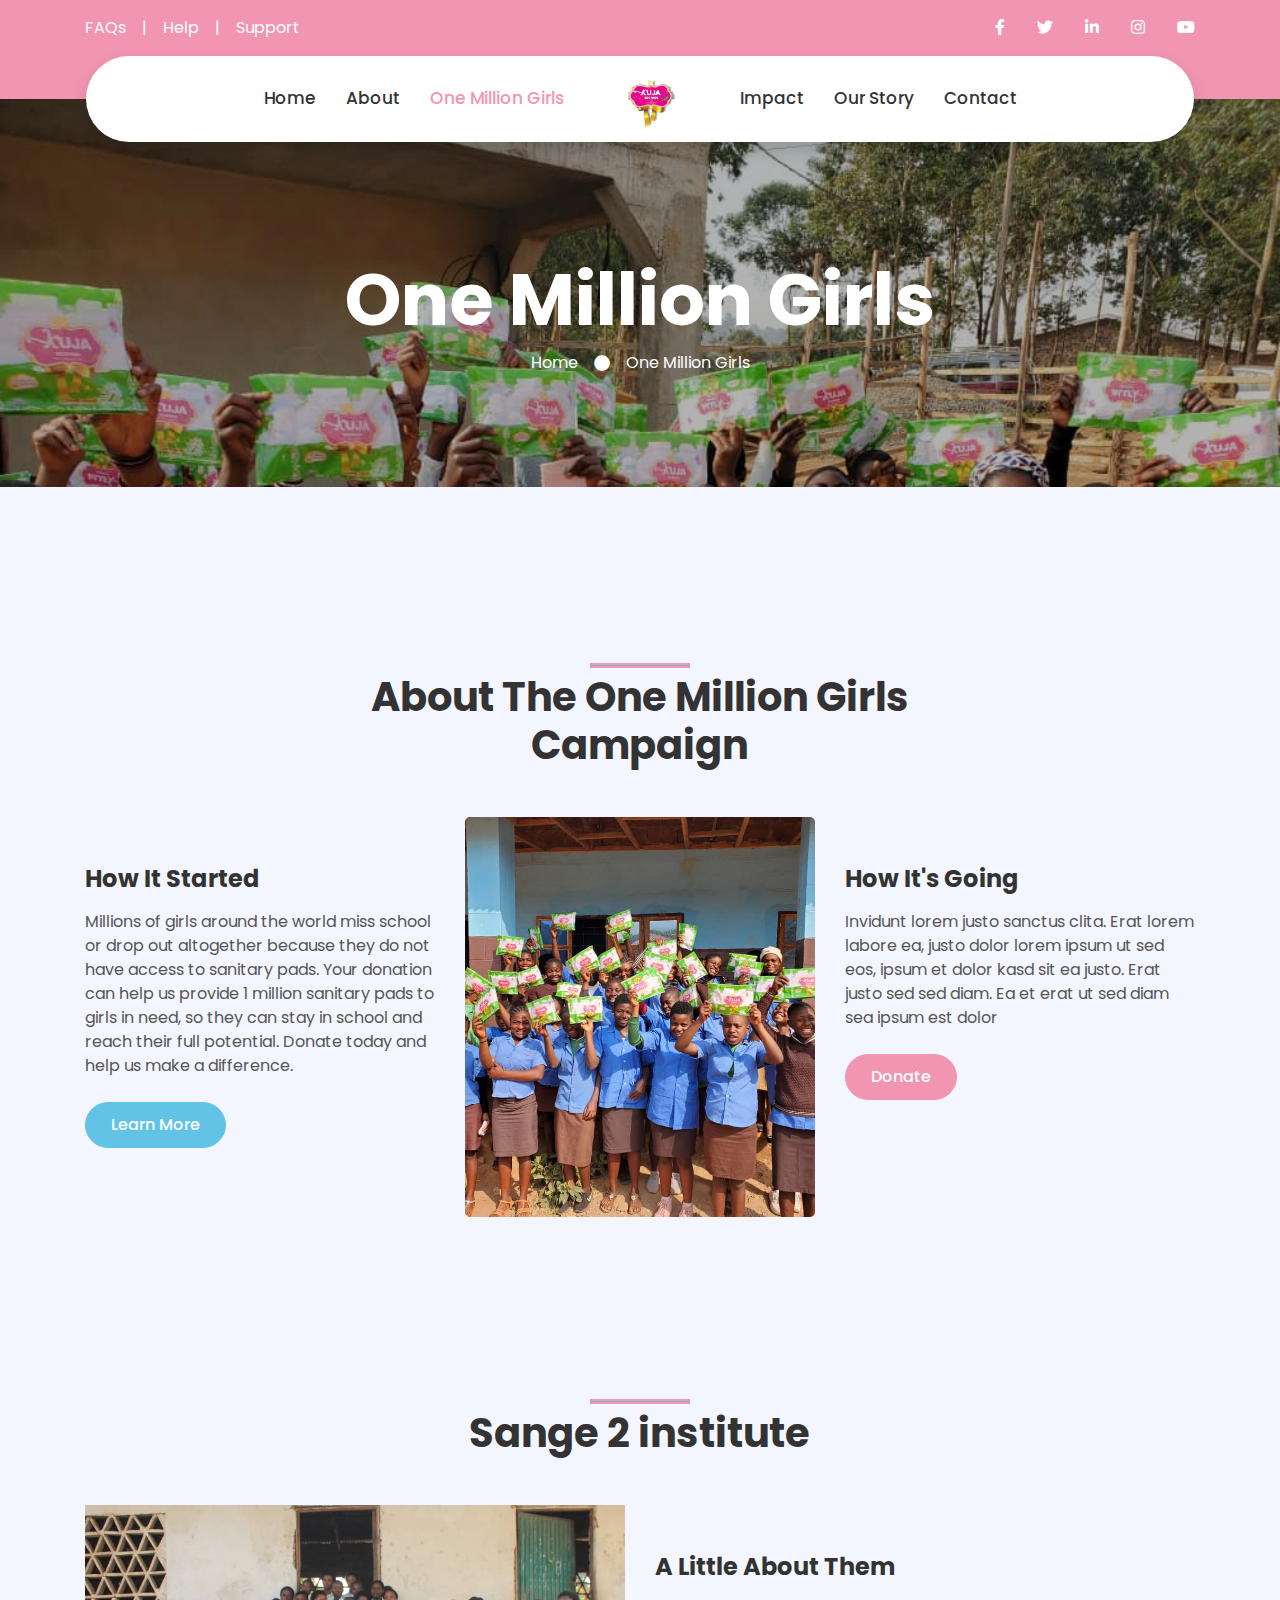
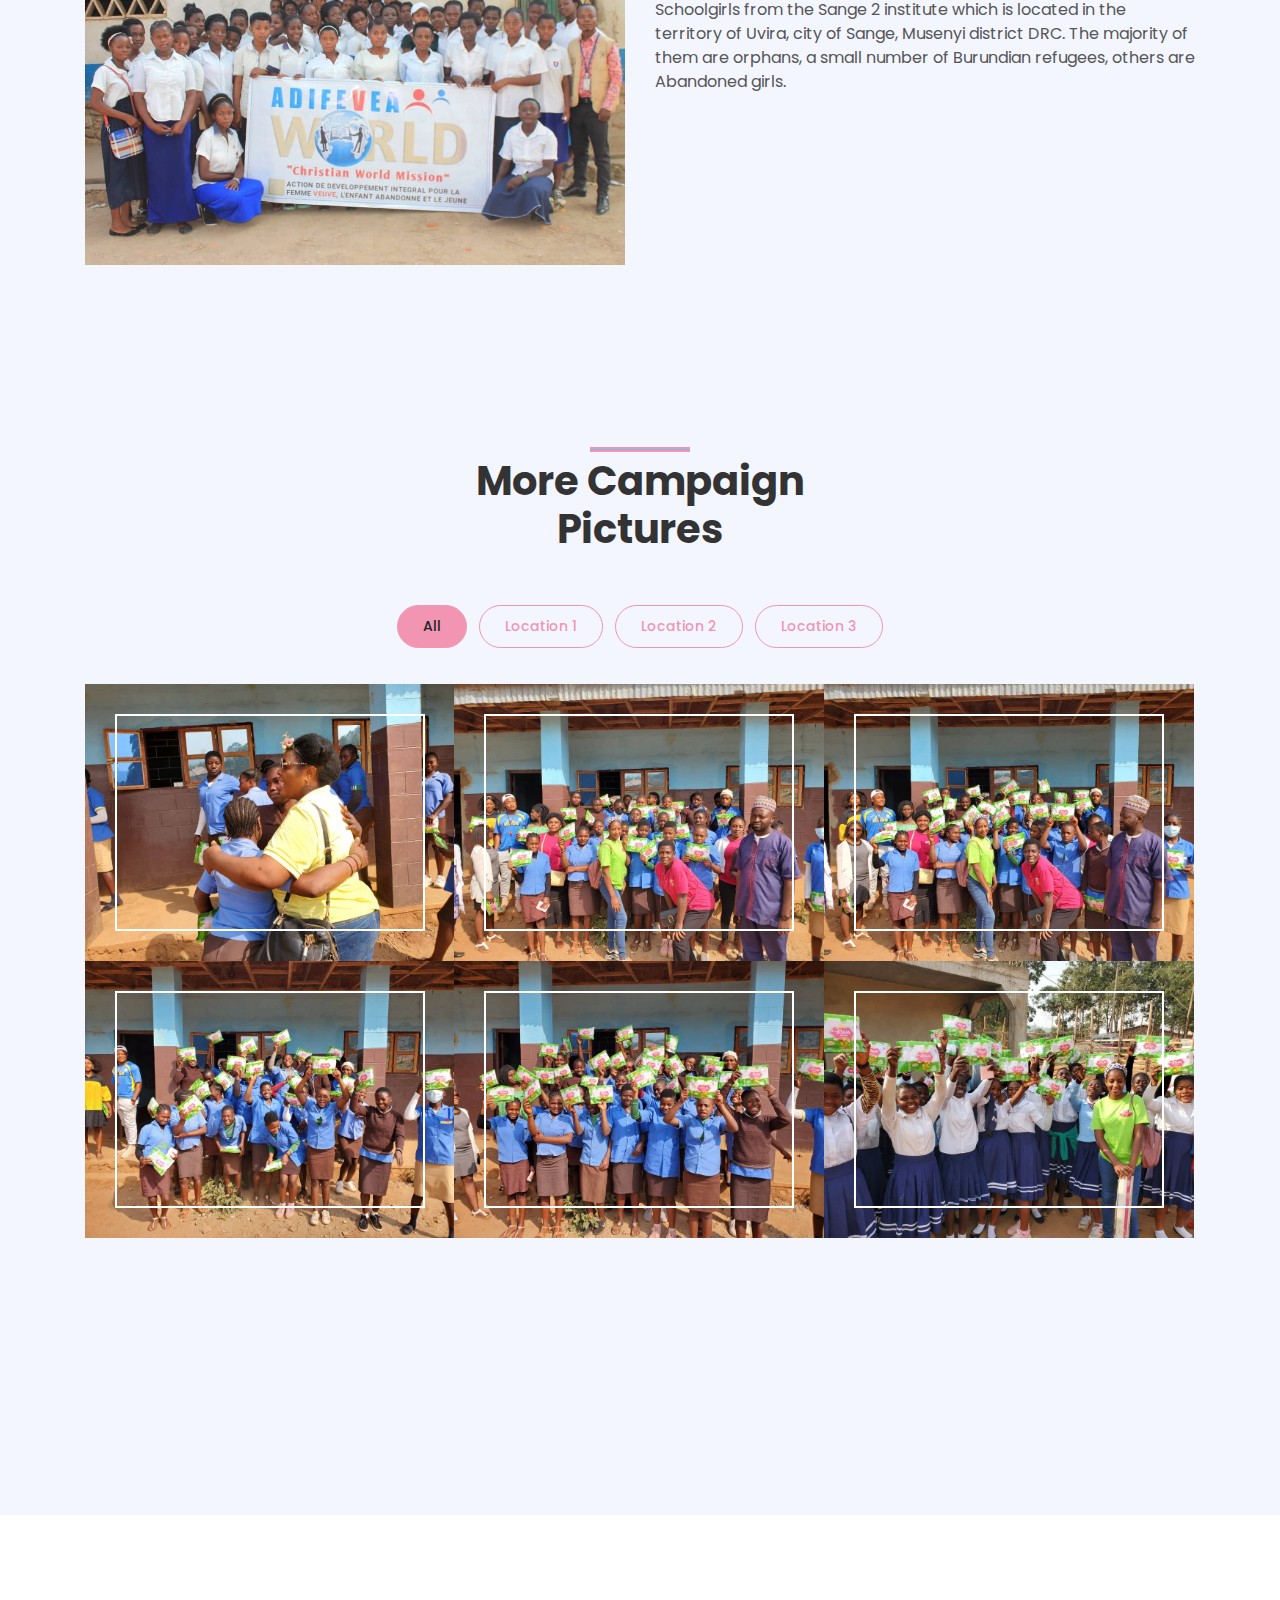
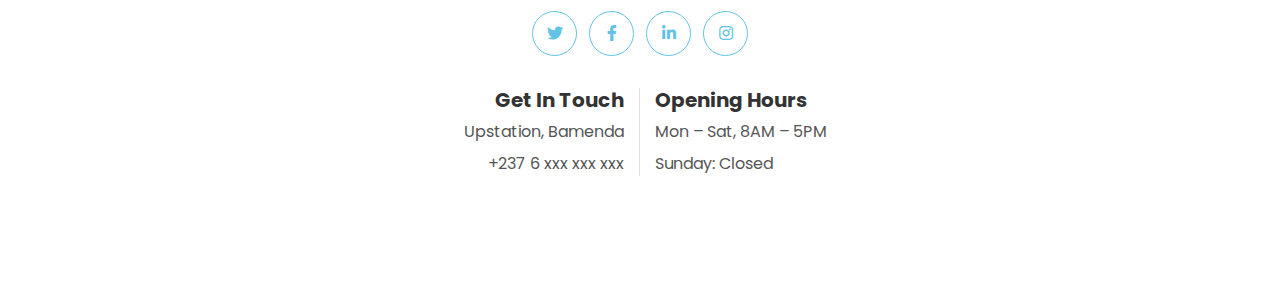
<file: public/product.html>
<!DOCTYPE html>
<html lang="en">

<head>
    <meta charset="utf-8">
    <title>Kuja-ecopads</title>
    <meta content="width=device-width, initial-scale=1.0" name="viewport">
    <meta content="Free HTML Templates" name="keywords">
    <meta content="Free HTML Templates" name="description">

    <!-- Favicon -->
    <link href="img/favicon.ico" rel="icon">

    <!-- Google Web Fonts -->
    <link rel="preconnect" href="https://fonts.gstatic.com">
    <link href="https://fonts.googleapis.com/css2?family=Poppins:wght@400;500;600;700&display=swap" rel="stylesheet">

    <!-- Font Awesome -->
    <link href="https://cdnjs.cloudflare.com/ajax/libs/font-awesome/5.10.0/css/all.min.css" rel="stylesheet">

    <!-- Libraries Stylesheet -->
    <link href="lib/owlcarousel/assets/owl.carousel.min.css" rel="stylesheet">
    <link href="lib/lightbox/css/lightbox.min.css" rel="stylesheet">

    <!-- Customized Bootstrap Stylesheet -->
    <link href="css/style.css" rel="stylesheet">
</head>

<body>
    <!-- Topbar Start -->
    <div class="container-fluid bg-primary py-3 d-none d-md-block">
        <div class="container">
            <div class="row">
                <div class="col-md-6 text-center text-lg-left mb-2 mb-lg-0">
                    <div class="d-inline-flex align-items-center">
                        <a class="text-white pr-3" href="">FAQs</a>
                        <span class="text-white">|</span>
                        <a class="text-white px-3" href="">Help</a>
                        <span class="text-white">|</span>
                        <a class="text-white pl-3" href="">Support</a>
                    </div>
                </div>
                <div class="col-md-6 text-center text-lg-right">
                    <div class="d-inline-flex align-items-center">
                        <a class="text-white px-3" href="">
                            <i class="fab fa-facebook-f"></i>
                        </a>
                        <a class="text-white px-3" href="">
                            <i class="fab fa-twitter"></i>
                        </a>
                        <a class="text-white px-3" href="">
                            <i class="fab fa-linkedin-in"></i>
                        </a>
                        <a class="text-white px-3" href="">
                            <i class="fab fa-instagram"></i>
                        </a>
                        <a class="text-white pl-3" href="">
                            <i class="fab fa-youtube"></i>
                        </a>
                    </div>
                </div>
            </div>
        </div>
    </div>
    <!-- Topbar End -->


    <!-- Navbar Start -->
    <div class="container-fluid position-relative nav-bar p-0">
        <div class="container-lg position-relative p-0 px-lg-3" style="z-index: 9;">
            <nav class="navbar navbar-expand-lg bg-white navbar-light shadow p-lg-0">
                <a href="index.html" class="navbar-brand d-block d-lg-none">
                    <h1 class="m-0 display-4 text-primary">
                        <img src="./img/logo.jpg" alt="Logo" height="50" width="50">
                    </h1>
                </a>
                <button type="button" class="navbar-toggler" data-toggle="collapse" data-target="#navbarCollapse">
                    <span class="navbar-toggler-icon"></span>
                </button>
                <div class="collapse navbar-collapse justify-content-between" id="navbarCollapse">
                    <div class="navbar-nav ml-auto py-0">
                        <a href="index.html" class="nav-item nav-link">Home</a>
                        <a href="about.html" class="nav-item nav-link">About</a>
                        <a href="product.html" class="nav-item nav-link active">One Million Girls</a>
                    </div>
                    <a href="index.html" class="navbar-brand mx-5 d-none d-lg-block">
                        <h1 class="m-0 display-4 text-primary">
                            <img src="./img/logo.jpg" alt="Logo" height="50" width="50">
                        </h1>
                    </a>
                    <div class="navbar-nav mr-auto py-0">
                        <a href="service.html" class="nav-item nav-link">Impact</a>
                        <a href="gallery.html" class="nav-item nav-link">Our Story</a>
                        <a href="contact.html" class="nav-item nav-link">Contact</a>
                    </div>
                </div>
            </nav>
        </div>
    </div>
    <!-- Navbar End -->


    <!-- Header Start -->
    <div class="jumbotron jumbotron-fluid page-header" style="margin-bottom: 90px;">
        <div class="container text-center py-5">
            <h1 class="text-white display-3 mt-lg-5">One Million Girls</h1>
            <div class="d-inline-flex align-items-center text-white">
                <p class="m-0"><a class="text-white" href="">Home</a></p>
                <i class="fa fa-circle px-3"></i>
                <p class="m-0">One Million Girls</p>
            </div>
        </div>
    </div>
    <!-- Header End -->

    <!-- About Start -->
    <div class="container-fluid py-5">
        <div class="container py-5">
            <div class="row justify-content-center">
                <div class="col-lg-7">
                    <h1 class="section-title position-relative text-center mb-5">About The One Million Girls Campaign</h1>
                </div>
            </div>
            <div class="row">
                <div class="col-lg-4 py-5">
                    <h4 class="font-weight-bold mb-3">How It Started</h4>
                    <!-- <h5 class="text-muted mb-3">Eos kasd eos dolor vero vero, lorem stet diam rebum. Ipsum amet sed vero dolor sea</h5> -->
                    <p>
                        <p>
                            Millions of girls around the world miss school or drop out altogether because they do not have access to sanitary pads. Your donation can help us provide 1 million sanitary pads to girls in need, so they can stay in school and reach their full potential. Donate today and help us make a difference.
                        </p>
                    </p>
                    <a href="" class="btn btn-secondary mt-2">Learn More</a>
                </div>
                <div class="col-lg-4" style="min-height: 400px;">
                    <div class="position-relative h-100 rounded overflow-hidden">
                        <img class="position-absolute w-100 h-100" src="img/one-million/WhatsApp Image 2023-07-02 at 8.33.04 PM.jpeg" style="object-fit: cover;">
                    </div>
                </div>
                <div class="col-lg-4 py-5">
                    <h4 class="font-weight-bold mb-3">How It's Going</h4>
                    <p>Invidunt lorem justo sanctus clita. Erat lorem labore ea, justo dolor lorem ipsum ut sed eos, ipsum et dolor kasd sit ea justo. Erat justo sed sed diam. Ea et erat ut sed diam sea ipsum est dolor</p>
                    <!-- <h5 class="text-muted mb-3"><i class="fa fa-check text-secondary mr-3"></i>Eos kasd eos dolor</h5>
                    <h5 class="text-muted mb-3"><i class="fa fa-check text-secondary mr-3"></i>Eos kasd eos dolor</h5>
                    <h5 class="text-muted mb-3"><i class="fa fa-check text-secondary mr-3"></i>Eos kasd eos dolor</h5> -->
                    <a href="" class="btn btn-primary mt-2">Donate</a>
                </div>
            </div>
        </div>
    </div>
    <!-- About End -->

    <!-- Sange 2 institute -->

    <div class="container-fluid py-5">
        <div class="container py-5">
            <div class="row justify-content-center">
                <div class="col-lg-7">
                    <h1 class="section-title position-relative text-center mb-5">Sange 2 institute</h1>
                </div>
            </div>
            <div class="row">
                <div class="col-lg-6 col-md-6">
                    <img src="img/one-million/tkuja.jpeg" width="100%" height="100%" alt="Sange 2 Institute" srcset="">
                </div>
                <div class="col-lg-6 col-md-6 py-5">
                    <h4 class="font-weight-bold mb-3">A Little About Them</h4>
                    <p>
                        Schoolgirls  from the Sange 2 institute which is located in the territory of Uvira, 
                        city of Sange, Musenyi district DRC. The  majority of them are orphans, a small 
                        number of Burundian refugees, others are Abandoned girls.
                    </p>
                </div>
            </div>
        </div>
    </div>

    <!-- Sange 2 institute -->

    <!-- More Campaign Pictures Start -->
    <div class="container-fluid py-5 px-0" style="margin-bottom: 180px;">
        <div class="container py-5">
            <div class="row justify-content-center">
                <div class="col-lg-5">
                    <h1 class="section-title position-relative text-center mb-5">More Campaign Pictures</h1>
                </div>
            </div>
            <div class="row">
                <div class="col-12 text-center">
                    <ul class="list-inline mb-4 pb-2" id="portfolio-flters">
                        <li class="btn btn-sm btn-outline-primary m-1 active"  data-filter="*">All</li>
                        <li class="btn btn-sm btn-outline-primary m-1" data-filter=".first">Location 1</li>
                        <li class="btn btn-sm btn-outline-primary m-1" data-filter=".second">Location 2</li>
                        <li class="btn btn-sm btn-outline-primary m-1" data-filter=".third">Location 3</li>
                    </ul>
                </div>
            </div>
            <div class="row m-0 portfolio-container">
                <div class="col-lg-4 col-md-6 p-0 portfolio-item first">
                    <div class="position-relative overflow-hidden">
                        <img class="img-fluid w-100" src="img/one-million/WhatsApp Image 2023-07-02 at 8.33.06 PM.jpeg" alt="">
                        <a class="portfolio-btn" href="img/one-million/WhatsApp Image 2023-07-02 at 8.33.06 PM.jpeg" data-lightbox="portfolio">
                            <i class="fa fa-plus text-primary" style="font-size: 60px;"></i>
                        </a>
                    </div>
                </div>
                <div class="col-lg-4 col-md-6 p-0 portfolio-item second">
                    <div class="position-relative overflow-hidden">
                        <img class="img-fluid w-100" src="img/one-million/WhatsApp Image 2023-07-02 at 8.33.06 PM (1).jpeg" alt="">
                        <a class="portfolio-btn" href="img/one-million/WhatsApp Image 2023-07-02 at 8.33.06 PM (1).jpeg" data-lightbox="portfolio">
                            <i class="fa fa-plus text-primary" style="font-size: 60px;"></i>
                        </a>
                    </div>
                </div>
                <div class="col-lg-4 col-md-6 p-0 portfolio-item third">
                    <div class="position-relative overflow-hidden">
                        <img class="img-fluid w-100" src="img/one-million/WhatsApp Image 2023-07-02 at 8.33.05 PM.jpeg" alt="">
                        <a class="portfolio-btn" href="img/one-million/WhatsApp Image 2023-07-02 at 8.33.05 PM.jpeg" data-lightbox="portfolio">
                            <i class="fa fa-plus text-primary" style="font-size: 60px;"></i>
                        </a>
                    </div>
                </div>
                <div class="col-lg-4 col-md-6 p-0 portfolio-item first">
                    <div class="position-relative overflow-hidden">
                        <img class="img-fluid w-100" src="img/one-million/WhatsApp Image 2023-07-02 at 8.33.05 PM (1).jpeg" alt="">
                        <a class="portfolio-btn" href="img/one-million/WhatsApp Image 2023-07-02 at 8.33.05 PM (1).jpeg" data-lightbox="portfolio">
                            <i class="fa fa-plus text-primary" style="font-size: 60px;"></i>
                        </a>
                    </div>
                </div>
                <div class="col-lg-4 col-md-6 p-0 portfolio-item second">
                    <div class="position-relative overflow-hidden">
                        <img class="img-fluid w-100" src="img/one-million/WhatsApp Image 2023-07-02 at 8.33.04 PM.jpeg" alt="">
                        <a class="portfolio-btn" href="img/one-million/WhatsApp Image 2023-07-02 at 8.33.04 PM.jpeg" data-lightbox="portfolio">
                            <i class="fa fa-plus text-primary" style="font-size: 60px;"></i>
                        </a>
                    </div>
                </div>
                <div class="col-lg-4 col-md-6 p-0 portfolio-item third">
                    <div class="position-relative overflow-hidden">
                        <img class="img-fluid w-100" src="img/one-million/WhatsApp Image 2023-07-02 at 8.33.03 PM.jpeg" alt="">
                        <a class="portfolio-btn" href="img/one-million/WhatsApp Image 2023-07-02 at 8.33.03 PM.jpeg" data-lightbox="portfolio">
                            <i class="fa fa-plus text-primary" style="font-size: 60px;"></i>
                        </a>
                    </div>
                </div>
            </div>
        </div>
    </div>
    <!-- More Campaign Pictures End -->


    <!-- Footer Start -->
    <div class="container-fluid footer bg-light py-5" style="margin-top: 90px;">
        <div class="container text-center py-5">
            <div class="row">
                <div class="col-12 mb-4">
                    <a class="btn btn-outline-secondary btn-social mr-2" href="#"><i class="fab fa-twitter"></i></a>
                    <a class="btn btn-outline-secondary btn-social mr-2" href="#"><i class="fab fa-facebook-f"></i></a>
                    <a class="btn btn-outline-secondary btn-social mr-2" href="#"><i class="fab fa-linkedin-in"></i></a>
                    <a class="btn btn-outline-secondary btn-social" href="#"><i class="fab fa-instagram"></i></a>
                </div>
                <div class="col-12 mt-2 mb-4">
                    <div class="row">
                        <div class="col-sm-6 text-center text-sm-right border-right mb-3 mb-sm-0">
                            <h5 class="font-weight-bold mb-2">Get In Touch</h5>
                            <p class="mb-2">Upstation, Bamenda</p>
                            <p class="mb-0">+237 6 xxx xxx xxx</p>
                        </div>
                        <div class="col-sm-6 text-center text-sm-left">
                            <h5 class="font-weight-bold mb-2">Opening Hours</h5>
                            <p class="mb-2">Mon – Sat, 8AM – 5PM</p>
                            <p class="mb-0">Sunday: Closed</p>
                        </div>
                    </div>
                </div>
            </div>
        </div>
    </div>
    <!-- Footer End -->


    <!-- Back to Top -->
    <a href="#" class="btn btn-secondary px-2 back-to-top"><i class="fa fa-angle-double-up"></i></a>


    <!-- JavaScript Libraries -->
    <script src="https://code.jquery.com/jquery-3.4.1.min.js"></script>
    <script src="https://stackpath.bootstrapcdn.com/bootstrap/4.4.1/js/bootstrap.bundle.min.js"></script>
    <script src="lib/easing/easing.min.js"></script>
    <script src="lib/waypoints/waypoints.min.js"></script>
    <script src="lib/owlcarousel/owl.carousel.min.js"></script>
    <script src="lib/isotope/isotope.pkgd.min.js"></script>
    <script src="lib/lightbox/js/lightbox.min.js"></script>

    <!-- Contact Javascript File -->
    <script src="mail/jqBootstrapValidation.min.js"></script>
    <script src="mail/contact.js"></script>

    <!-- Template Javascript -->
    <script src="js/main.js"></script>
</body>

</html>
</file>
<file: public/css/style.css>
/******* Bootstrap Theming ********/
/*!
 * Bootstrap v4.5.3 (https://getbootstrap.com/)
 * Copyright 2011-2020 The Bootstrap Authors
 * Copyright 2011-2020 Twitter, Inc.
 * Licensed under MIT (https://github.com/twbs/bootstrap/blob/main/LICENSE)
 */
:root {
  --blue: #007bff;
  --indigo: #6610f2;
  --purple: #6f42c1;
  --pink: #e83e8c;
  --red: #dc3545;
  --orange: #fd7e14;
  --yellow: #ffc107;
  --green: #28a745;
  --teal: #20c997;
  --cyan: #17a2b8;
  --white: #fff;
  --gray: #6c757d;
  --gray-dark: #343a40;
  --primary: #F195B2;
  --secondary: #62C3E7;
  --success: #28a745;
  --info: #17a2b8;
  --warning: #ffc107;
  --danger: #dc3545;
  --light: #FFFFFF;
  --dark: #333333;
  --breakpoint-xs: 0;
  --breakpoint-sm: 576px;
  --breakpoint-md: 768px;
  --breakpoint-lg: 992px;
  --breakpoint-xl: 1200px;
  --font-family-sans-serif: "Poppins", sans-serif;
  --font-family-monospace: SFMono-Regular, Menlo, Monaco, Consolas, "Liberation Mono", "Courier New", monospace;
}

*,
*::before,
*::after {
  box-sizing: border-box;
}

@import url('fonts.css');
@import url('owl.css');
@import url('fontawesome-all.css');
@import url('flaticon.css');
@import url('pe-icon-stroke.css');
@import url('animate.css');
@import url('custom-animate.css');
@import url('hover.css');
@import url('jquery-ui.css');
@import url('jquery.fancybox.min.css');
@import url('scrollbar.css');


html {
  font-family: sans-serif;
  line-height: 1.15;
  -webkit-text-size-adjust: 100%;
  -webkit-tap-highlight-color: rgba(0, 0, 0, 0);
}

article, aside, figcaption, figure, footer, header, hgroup, main, nav, section {
  display: block;
}

body {
  margin: 0;
  font-family: "Poppins", sans-serif;
  font-size: 1rem;
  font-weight: 400;
  line-height: 1.5;
  color: #555555;
  text-align: left;
  background-color: #F3F6FF;
}

[tabindex="-1"]:focus:not(:focus-visible) {
  outline: 0 !important;
}

hr {
  box-sizing: content-box;
  height: 0;
  overflow: visible;
}

h1, h2, h3, h4, h5, h6 {
  margin-top: 0;
  margin-bottom: 0.5rem;
}

p {
  margin-top: 0;
  margin-bottom: 1rem;
}

abbr[title],
abbr[data-original-title] {
  text-decoration: underline;
  text-decoration: underline dotted;
  cursor: help;
  border-bottom: 0;
  text-decoration-skip-ink: none;
}

address {
  margin-bottom: 1rem;
  font-style: normal;
  line-height: inherit;
}

ol,
ul,
dl {
  margin-top: 0;
  margin-bottom: 1rem;
}

ol ol,
ul ul,
ol ul,
ul ol {
  margin-bottom: 0;
}

dt {
  font-weight: 700;
}

dd {
  margin-bottom: .5rem;
  margin-left: 0;
}

blockquote {
  margin: 0 0 1rem;
}

b,
strong {
  font-weight: bolder;
}

small {
  font-size: 80%;
}

sub,
sup {
  position: relative;
  font-size: 75%;
  line-height: 0;
  vertical-align: baseline;
}

sub {
  bottom: -.25em;
}

sup {
  top: -.5em;
}

a {
  color: #F195B2;
  text-decoration: none;
  background-color: transparent;
}

a:hover {
  color: #e85181;
  text-decoration: underline;
}

a:not([href]):not([class]) {
  color: inherit;
  text-decoration: none;
}

a:not([href]):not([class]):hover {
  color: inherit;
  text-decoration: none;
}

pre,
code,
kbd,
samp {
  font-family: SFMono-Regular, Menlo, Monaco, Consolas, "Liberation Mono", "Courier New", monospace;
  font-size: 1em;
}

pre {
  margin-top: 0;
  margin-bottom: 1rem;
  overflow: auto;
  -ms-overflow-style: scrollbar;
}

figure {
  margin: 0 0 1rem;
}

img {
  vertical-align: middle;
  border-style: none;
}

svg {
  overflow: hidden;
  vertical-align: middle;
}

table {
  border-collapse: collapse;
}

caption {
  padding-top: 0.75rem;
  padding-bottom: 0.75rem;
  color: #6c757d;
  text-align: left;
  caption-side: bottom;
}

th {
  text-align: inherit;
  text-align: -webkit-match-parent;
}

label {
  display: inline-block;
  margin-bottom: 0.5rem;
}

button {
  border-radius: 0;
}

button:focus {
  outline: 1px dotted;
  outline: 5px auto -webkit-focus-ring-color;
}

input,
button,
select,
optgroup,
textarea {
  margin: 0;
  font-family: inherit;
  font-size: inherit;
  line-height: inherit;
}

button,
input {
  overflow: visible;
}

button,
select {
  text-transform: none;
}

[role="button"] {
  cursor: pointer;
}

select {
  word-wrap: normal;
}

button,
[type="button"],
[type="reset"],
[type="submit"] {
  -webkit-appearance: button;
}

button:not(:disabled),
[type="button"]:not(:disabled),
[type="reset"]:not(:disabled),
[type="submit"]:not(:disabled) {
  cursor: pointer;
}

button::-moz-focus-inner,
[type="button"]::-moz-focus-inner,
[type="reset"]::-moz-focus-inner,
[type="submit"]::-moz-focus-inner {
  padding: 0;
  border-style: none;
}

input[type="radio"],
input[type="checkbox"] {
  box-sizing: border-box;
  padding: 0;
}

textarea {
  overflow: auto;
  resize: vertical;
}

fieldset {
  min-width: 0;
  padding: 0;
  margin: 0;
  border: 0;
}

legend {
  display: block;
  width: 100%;
  max-width: 100%;
  padding: 0;
  margin-bottom: .5rem;
  font-size: 1.5rem;
  line-height: inherit;
  color: inherit;
  white-space: normal;
}

/* divider */
/* ------------------------------ */
.spacer-single{
  width:100%;
  height:30px;
  display:block;
  clear:both;
  }


@media (max-width: 1200px) {
  legend {
    font-size: calc(1.275rem + 0.3vw) ;
  }
}

progress {
  vertical-align: baseline;
}

[type="number"]::-webkit-inner-spin-button,
[type="number"]::-webkit-outer-spin-button {
  height: auto;
}

[type="search"] {
  outline-offset: -2px;
  -webkit-appearance: none;
}

[type="search"]::-webkit-search-decoration {
  -webkit-appearance: none;
}

::-webkit-file-upload-button {
  font: inherit;
  -webkit-appearance: button;
}

output {
  display: inline-block;
}

summary {
  display: list-item;
  cursor: pointer;
}

template {
  display: none;
}

[hidden] {
  display: none !important;
}

h1, h2, h3, h4, h5, h6,
.h1, .h2, .h3, .h4, .h5, .h6 {
  margin-bottom: 0.5rem;
  font-weight: 500;
  line-height: 1.2;
  color: #333333;
}

h1, .h1 {
  font-size: 2.5rem;
}

@media (max-width: 1200px) {
  h1, .h1 {
    font-size: calc(1.375rem + 1.5vw) ;
  }
}

h2, .h2 {
  font-size: 2rem;
}

@media (max-width: 1200px) {
  h2, .h2 {
    font-size: calc(1.325rem + 0.9vw) ;
  }
}

h3, .h3 {
  font-size: 1.75rem;
}

@media (max-width: 1200px) {
  h3, .h3 {
    font-size: calc(1.3rem + 0.6vw) ;
  }
}

h4, .h4 {
  font-size: 1.5rem;
}

@media (max-width: 1200px) {
  h4, .h4 {
    font-size: calc(1.275rem + 0.3vw) ;
  }
}

h5, .h5 {
  font-size: 1.25rem;
}

h6, .h6 {
  font-size: 1rem;
}

.lead {
  font-size: 1.25rem;
  font-weight: 300;
}

.display-1 {
  font-size: 6rem;
  font-weight: 300;
  line-height: 1.2;
}

@media (max-width: 1200px) {
  .display-1 {
    font-size: calc(1.725rem + 5.7vw) ;
  }
}

.display-2 {
  font-size: 5.5rem;
  font-weight: 300;
  line-height: 1.2;
}

@media (max-width: 1200px) {
  .display-2 {
    font-size: calc(1.675rem + 5.1vw) ;
  }
}

.display-3 {
  font-size: 4.5rem;
  font-weight: 300;
  line-height: 1.2;
}

@media (max-width: 1200px) {
  .display-3 {
    font-size: calc(1.575rem + 3.9vw) ;
  }
}

.display-4 {
  font-size: 3.5rem;
  font-weight: 300;
  line-height: 1.2;
}

@media (max-width: 1200px) {
  .display-4 {
    font-size: calc(1.475rem + 2.7vw) ;
  }
}

hr {
  margin-top: 1rem;
  margin-bottom: 1rem;
  border: 0;
  border-top: 1px solid rgba(0, 0, 0, 0.1);
}

small,
.small {
  font-size: 80%;
  font-weight: 400;
}

mark,
.mark {
  padding: 0.2em;
  background-color: #fcf8e3;
}

.list-unstyled {
  padding-left: 0;
  list-style: none;
}

.list-inline {
  padding-left: 0;
  list-style: none;
}

.list-inline-item {
  display: inline-block;
}

.list-inline-item:not(:last-child) {
  margin-right: 0.5rem;
}

.initialism {
  font-size: 90%;
  text-transform: uppercase;
}

.blockquote {
  margin-bottom: 1rem;
  font-size: 1.25rem;
}

.blockquote-footer {
  display: block;
  font-size: 80%;
  color: #6c757d;
}

.blockquote-footer::before {
  content: "\2014\00A0";
}

.img-fluid {
  max-width: 100%;
  height: auto;
}

.img-thumbnail {
  padding: 0.25rem;
  background-color: #F3F6FF;
  border: 1px solid #dee2e6;
  border-radius: 5px;
  max-width: 100%;
  height: auto;
}

.figure {
  display: inline-block;
}

.figure-img {
  margin-bottom: 0.5rem;
  line-height: 1;
}

.figure-caption {
  font-size: 90%;
  color: #6c757d;
}

code {
  font-size: 87.5%;
  color: #e83e8c;
  word-wrap: break-word;
}

a > code {
  color: inherit;
}

kbd {
  padding: 0.2rem 0.4rem;
  font-size: 87.5%;
  color: #fff;
  background-color: #212529;
  border-radius: 0.2rem;
}

kbd kbd {
  padding: 0;
  font-size: 100%;
  font-weight: 700;
}

pre {
  display: block;
  font-size: 87.5%;
  color: #212529;
}

pre code {
  font-size: inherit;
  color: inherit;
  word-break: normal;
}

.pre-scrollable {
  max-height: 340px;
  overflow-y: scroll;
}

.container,
.container-fluid,
.container-sm,
.container-md,
.container-lg,
.container-xl {
  width: 100%;
  padding-right: 15px;
  padding-left: 15px;
  margin-right: auto;
  margin-left: auto;
}

@media (min-width: 576px) {
  .container, .container-sm {
    max-width: 540px;
  }
}

@media (min-width: 768px) {
  .container, .container-sm, .container-md {
    max-width: 720px;
  }
}

@media (min-width: 992px) {
  .container, .container-sm, .container-md, .container-lg {
    max-width: 960px;
  }
}

@media (min-width: 1200px) {
  .container, .container-sm, .container-md, .container-lg, .container-xl {
    max-width: 1140px;
  }
}

.row {
  display: flex;
  flex-wrap: wrap;
  margin-right: -15px;
  margin-left: -15px;
}

.no-gutters {
  margin-right: 0;
  margin-left: 0;
}

.no-gutters > .col,
.no-gutters > [class*="col-"] {
  padding-right: 0;
  padding-left: 0;
}

.col-1, .col-2, .col-3, .col-4, .col-5, .col-6, .col-7, .col-8, .col-9, .col-10, .col-11, .col-12, .col,
.col-auto, .col-sm-1, .col-sm-2, .col-sm-3, .col-sm-4, .col-sm-5, .col-sm-6, .col-sm-7, .col-sm-8, .col-sm-9, .col-sm-10, .col-sm-11, .col-sm-12, .col-sm,
.col-sm-auto, .col-md-1, .col-md-2, .col-md-3, .col-md-4, .col-md-5, .col-md-6, .col-md-7, .col-md-8, .col-md-9, .col-md-10, .col-md-11, .col-md-12, .col-md,
.col-md-auto, .col-lg-1, .col-lg-2, .col-lg-3, .col-lg-4, .col-lg-5, .col-lg-6, .col-lg-7, .col-lg-8, .col-lg-9, .col-lg-10, .col-lg-11, .col-lg-12, .col-lg,
.col-lg-auto, .col-xl-1, .col-xl-2, .col-xl-3, .col-xl-4, .col-xl-5, .col-xl-6, .col-xl-7, .col-xl-8, .col-xl-9, .col-xl-10, .col-xl-11, .col-xl-12, .col-xl,
.col-xl-auto {
  position: relative;
  width: 100%;
  padding-right: 15px;
  padding-left: 15px;
}

.col {
  flex-basis: 0;
  flex-grow: 1;
  max-width: 100%;
}

.row-cols-1 > * {
  flex: 0 0 100%;
  max-width: 100%;
}

.row-cols-2 > * {
  flex: 0 0 50%;
  max-width: 50%;
}

.row-cols-3 > * {
  flex: 0 0 33.33333%;
  max-width: 33.33333%;
}

.row-cols-4 > * {
  flex: 0 0 25%;
  max-width: 25%;
}

.row-cols-5 > * {
  flex: 0 0 20%;
  max-width: 20%;
}

.row-cols-6 > * {
  flex: 0 0 16.66667%;
  max-width: 16.66667%;
}

.col-auto {
  flex: 0 0 auto;
  width: auto;
  max-width: 100%;
}

.col-1 {
  flex: 0 0 8.33333%;
  max-width: 8.33333%;
}

.col-2 {
  flex: 0 0 16.66667%;
  max-width: 16.66667%;
}

.col-3 {
  flex: 0 0 25%;
  max-width: 25%;
}

.col-4 {
  flex: 0 0 33.33333%;
  max-width: 33.33333%;
}

.col-5 {
  flex: 0 0 41.66667%;
  max-width: 41.66667%;
}

.col-6 {
  flex: 0 0 50%;
  max-width: 50%;
}

.col-7 {
  flex: 0 0 58.33333%;
  max-width: 58.33333%;
}

.col-8 {
  flex: 0 0 66.66667%;
  max-width: 66.66667%;
}

.col-9 {
  flex: 0 0 75%;
  max-width: 75%;
}

.col-10 {
  flex: 0 0 83.33333%;
  max-width: 83.33333%;
}

.col-11 {
  flex: 0 0 91.66667%;
  max-width: 91.66667%;
}

.col-12 {
  flex: 0 0 100%;
  max-width: 100%;
}

.order-first {
  order: -1;
}

.order-last {
  order: 13;
}

.order-0 {
  order: 0;
}

.order-1 {
  order: 1;
}

.order-2 {
  order: 2;
}

.order-3 {
  order: 3;
}

.order-4 {
  order: 4;
}

.order-5 {
  order: 5;
}

.order-6 {
  order: 6;
}

.order-7 {
  order: 7;
}

.order-8 {
  order: 8;
}

.order-9 {
  order: 9;
}

.order-10 {
  order: 10;
}

.order-11 {
  order: 11;
}

.order-12 {
  order: 12;
}

.offset-1 {
  margin-left: 8.33333%;
}

.offset-2 {
  margin-left: 16.66667%;
}

.offset-3 {
  margin-left: 25%;
}

.offset-4 {
  margin-left: 33.33333%;
}

.offset-5 {
  margin-left: 41.66667%;
}

.offset-6 {
  margin-left: 50%;
}

.offset-7 {
  margin-left: 58.33333%;
}

.offset-8 {
  margin-left: 66.66667%;
}

.offset-9 {
  margin-left: 75%;
}

.offset-10 {
  margin-left: 83.33333%;
}

.offset-11 {
  margin-left: 91.66667%;
}

@media (min-width: 576px) {
  .col-sm {
    flex-basis: 0;
    flex-grow: 1;
    max-width: 100%;
  }
  .row-cols-sm-1 > * {
    flex: 0 0 100%;
    max-width: 100%;
  }
  .row-cols-sm-2 > * {
    flex: 0 0 50%;
    max-width: 50%;
  }
  .row-cols-sm-3 > * {
    flex: 0 0 33.33333%;
    max-width: 33.33333%;
  }
  .row-cols-sm-4 > * {
    flex: 0 0 25%;
    max-width: 25%;
  }
  .row-cols-sm-5 > * {
    flex: 0 0 20%;
    max-width: 20%;
  }
  .row-cols-sm-6 > * {
    flex: 0 0 16.66667%;
    max-width: 16.66667%;
  }
  .col-sm-auto {
    flex: 0 0 auto;
    width: auto;
    max-width: 100%;
  }
  .col-sm-1 {
    flex: 0 0 8.33333%;
    max-width: 8.33333%;
  }
  .col-sm-2 {
    flex: 0 0 16.66667%;
    max-width: 16.66667%;
  }
  .col-sm-3 {
    flex: 0 0 25%;
    max-width: 25%;
  }
  .col-sm-4 {
    flex: 0 0 33.33333%;
    max-width: 33.33333%;
  }
  .col-sm-5 {
    flex: 0 0 41.66667%;
    max-width: 41.66667%;
  }
  .col-sm-6 {
    flex: 0 0 50%;
    max-width: 50%;
  }
  .col-sm-7 {
    flex: 0 0 58.33333%;
    max-width: 58.33333%;
  }
  .col-sm-8 {
    flex: 0 0 66.66667%;
    max-width: 66.66667%;
  }
  .col-sm-9 {
    flex: 0 0 75%;
    max-width: 75%;
  }
  .col-sm-10 {
    flex: 0 0 83.33333%;
    max-width: 83.33333%;
  }
  .col-sm-11 {
    flex: 0 0 91.66667%;
    max-width: 91.66667%;
  }
  .col-sm-12 {
    flex: 0 0 100%;
    max-width: 100%;
  }
  .order-sm-first {
    order: -1;
  }
  .order-sm-last {
    order: 13;
  }
  .order-sm-0 {
    order: 0;
  }
  .order-sm-1 {
    order: 1;
  }
  .order-sm-2 {
    order: 2;
  }
  .order-sm-3 {
    order: 3;
  }
  .order-sm-4 {
    order: 4;
  }
  .order-sm-5 {
    order: 5;
  }
  .order-sm-6 {
    order: 6;
  }
  .order-sm-7 {
    order: 7;
  }
  .order-sm-8 {
    order: 8;
  }
  .order-sm-9 {
    order: 9;
  }
  .order-sm-10 {
    order: 10;
  }
  .order-sm-11 {
    order: 11;
  }
  .order-sm-12 {
    order: 12;
  }
  .offset-sm-0 {
    margin-left: 0;
  }
  .offset-sm-1 {
    margin-left: 8.33333%;
  }
  .offset-sm-2 {
    margin-left: 16.66667%;
  }
  .offset-sm-3 {
    margin-left: 25%;
  }
  .offset-sm-4 {
    margin-left: 33.33333%;
  }
  .offset-sm-5 {
    margin-left: 41.66667%;
  }
  .offset-sm-6 {
    margin-left: 50%;
  }
  .offset-sm-7 {
    margin-left: 58.33333%;
  }
  .offset-sm-8 {
    margin-left: 66.66667%;
  }
  .offset-sm-9 {
    margin-left: 75%;
  }
  .offset-sm-10 {
    margin-left: 83.33333%;
  }
  .offset-sm-11 {
    margin-left: 91.66667%;
  }
}

@media (min-width: 768px) {
  .col-md {
    flex-basis: 0;
    flex-grow: 1;
    max-width: 100%;
  }
  .row-cols-md-1 > * {
    flex: 0 0 100%;
    max-width: 100%;
  }
  .row-cols-md-2 > * {
    flex: 0 0 50%;
    max-width: 50%;
  }
  .row-cols-md-3 > * {
    flex: 0 0 33.33333%;
    max-width: 33.33333%;
  }
  .row-cols-md-4 > * {
    flex: 0 0 25%;
    max-width: 25%;
  }
  .row-cols-md-5 > * {
    flex: 0 0 20%;
    max-width: 20%;
  }
  .row-cols-md-6 > * {
    flex: 0 0 16.66667%;
    max-width: 16.66667%;
  }
  .col-md-auto {
    flex: 0 0 auto;
    width: auto;
    max-width: 100%;
  }
  .col-md-1 {
    flex: 0 0 8.33333%;
    max-width: 8.33333%;
  }
  .col-md-2 {
    flex: 0 0 16.66667%;
    max-width: 16.66667%;
  }
  .col-md-3 {
    flex: 0 0 25%;
    max-width: 25%;
  }
  .col-md-4 {
    flex: 0 0 33.33333%;
    max-width: 33.33333%;
  }
  .col-md-5 {
    flex: 0 0 41.66667%;
    max-width: 41.66667%;
  }
  .col-md-6 {
    flex: 0 0 50%;
    max-width: 50%;
  }
  .col-md-7 {
    flex: 0 0 58.33333%;
    max-width: 58.33333%;
  }
  .col-md-8 {
    flex: 0 0 66.66667%;
    max-width: 66.66667%;
  }
  .col-md-9 {
    flex: 0 0 75%;
    max-width: 75%;
  }
  .col-md-10 {
    flex: 0 0 83.33333%;
    max-width: 83.33333%;
  }
  .col-md-11 {
    flex: 0 0 91.66667%;
    max-width: 91.66667%;
  }
  .col-md-12 {
    flex: 0 0 100%;
    max-width: 100%;
  }
  .order-md-first {
    order: -1;
  }
  .order-md-last {
    order: 13;
  }
  .order-md-0 {
    order: 0;
  }
  .order-md-1 {
    order: 1;
  }
  .order-md-2 {
    order: 2;
  }
  .order-md-3 {
    order: 3;
  }
  .order-md-4 {
    order: 4;
  }
  .order-md-5 {
    order: 5;
  }
  .order-md-6 {
    order: 6;
  }
  .order-md-7 {
    order: 7;
  }
  .order-md-8 {
    order: 8;
  }
  .order-md-9 {
    order: 9;
  }
  .order-md-10 {
    order: 10;
  }
  .order-md-11 {
    order: 11;
  }
  .order-md-12 {
    order: 12;
  }
  .offset-md-0 {
    margin-left: 0;
  }
  .offset-md-1 {
    margin-left: 8.33333%;
  }
  .offset-md-2 {
    margin-left: 16.66667%;
  }
  .offset-md-3 {
    margin-left: 25%;
  }
  .offset-md-4 {
    margin-left: 33.33333%;
  }
  .offset-md-5 {
    margin-left: 41.66667%;
  }
  .offset-md-6 {
    margin-left: 50%;
  }
  .offset-md-7 {
    margin-left: 58.33333%;
  }
  .offset-md-8 {
    margin-left: 66.66667%;
  }
  .offset-md-9 {
    margin-left: 75%;
  }
  .offset-md-10 {
    margin-left: 83.33333%;
  }
  .offset-md-11 {
    margin-left: 91.66667%;
  }
}

@media (min-width: 992px) {
  .col-lg {
    flex-basis: 0;
    flex-grow: 1;
    max-width: 100%;
  }
  .row-cols-lg-1 > * {
    flex: 0 0 100%;
    max-width: 100%;
  }
  .row-cols-lg-2 > * {
    flex: 0 0 50%;
    max-width: 50%;
  }
  .row-cols-lg-3 > * {
    flex: 0 0 33.33333%;
    max-width: 33.33333%;
  }
  .row-cols-lg-4 > * {
    flex: 0 0 25%;
    max-width: 25%;
  }
  .row-cols-lg-5 > * {
    flex: 0 0 20%;
    max-width: 20%;
  }
  .row-cols-lg-6 > * {
    flex: 0 0 16.66667%;
    max-width: 16.66667%;
  }
  .col-lg-auto {
    flex: 0 0 auto;
    width: auto;
    max-width: 100%;
  }
  .col-lg-1 {
    flex: 0 0 8.33333%;
    max-width: 8.33333%;
  }
  .col-lg-2 {
    flex: 0 0 16.66667%;
    max-width: 16.66667%;
  }
  .col-lg-3 {
    flex: 0 0 25%;
    max-width: 25%;
  }
  .col-lg-4 {
    flex: 0 0 33.33333%;
    max-width: 33.33333%;
  }
  .col-lg-5 {
    flex: 0 0 41.66667%;
    max-width: 41.66667%;
  }
  .col-lg-6 {
    flex: 0 0 50%;
    max-width: 50%;
  }
  .col-lg-7 {
    flex: 0 0 58.33333%;
    max-width: 58.33333%;
  }
  .col-lg-8 {
    flex: 0 0 66.66667%;
    max-width: 66.66667%;
  }
  .col-lg-9 {
    flex: 0 0 75%;
    max-width: 75%;
  }
  .col-lg-10 {
    flex: 0 0 83.33333%;
    max-width: 83.33333%;
  }
  .col-lg-11 {
    flex: 0 0 91.66667%;
    max-width: 91.66667%;
  }
  .col-lg-12 {
    flex: 0 0 100%;
    max-width: 100%;
  }
  .order-lg-first {
    order: -1;
  }
  .order-lg-last {
    order: 13;
  }
  .order-lg-0 {
    order: 0;
  }
  .order-lg-1 {
    order: 1;
  }
  .order-lg-2 {
    order: 2;
  }
  .order-lg-3 {
    order: 3;
  }
  .order-lg-4 {
    order: 4;
  }
  .order-lg-5 {
    order: 5;
  }
  .order-lg-6 {
    order: 6;
  }
  .order-lg-7 {
    order: 7;
  }
  .order-lg-8 {
    order: 8;
  }
  .order-lg-9 {
    order: 9;
  }
  .order-lg-10 {
    order: 10;
  }
  .order-lg-11 {
    order: 11;
  }
  .order-lg-12 {
    order: 12;
  }
  .offset-lg-0 {
    margin-left: 0;
  }
  .offset-lg-1 {
    margin-left: 8.33333%;
  }
  .offset-lg-2 {
    margin-left: 16.66667%;
  }
  .offset-lg-3 {
    margin-left: 25%;
  }
  .offset-lg-4 {
    margin-left: 33.33333%;
  }
  .offset-lg-5 {
    margin-left: 41.66667%;
  }
  .offset-lg-6 {
    margin-left: 50%;
  }
  .offset-lg-7 {
    margin-left: 58.33333%;
  }
  .offset-lg-8 {
    margin-left: 66.66667%;
  }
  .offset-lg-9 {
    margin-left: 75%;
  }
  .offset-lg-10 {
    margin-left: 83.33333%;
  }
  .offset-lg-11 {
    margin-left: 91.66667%;
  }
}

@media (min-width: 1200px) {
  .col-xl {
    flex-basis: 0;
    flex-grow: 1;
    max-width: 100%;
  }
  .row-cols-xl-1 > * {
    flex: 0 0 100%;
    max-width: 100%;
  }
  .row-cols-xl-2 > * {
    flex: 0 0 50%;
    max-width: 50%;
  }
  .row-cols-xl-3 > * {
    flex: 0 0 33.33333%;
    max-width: 33.33333%;
  }
  .row-cols-xl-4 > * {
    flex: 0 0 25%;
    max-width: 25%;
  }
  .row-cols-xl-5 > * {
    flex: 0 0 20%;
    max-width: 20%;
  }
  .row-cols-xl-6 > * {
    flex: 0 0 16.66667%;
    max-width: 16.66667%;
  }
  .col-xl-auto {
    flex: 0 0 auto;
    width: auto;
    max-width: 100%;
  }
  .col-xl-1 {
    flex: 0 0 8.33333%;
    max-width: 8.33333%;
  }
  .col-xl-2 {
    flex: 0 0 16.66667%;
    max-width: 16.66667%;
  }
  .col-xl-3 {
    flex: 0 0 25%;
    max-width: 25%;
  }
  .col-xl-4 {
    flex: 0 0 33.33333%;
    max-width: 33.33333%;
  }
  .col-xl-5 {
    flex: 0 0 41.66667%;
    max-width: 41.66667%;
  }
  .col-xl-6 {
    flex: 0 0 50%;
    max-width: 50%;
  }
  .col-xl-7 {
    flex: 0 0 58.33333%;
    max-width: 58.33333%;
  }
  .col-xl-8 {
    flex: 0 0 66.66667%;
    max-width: 66.66667%;
  }
  .col-xl-9 {
    flex: 0 0 75%;
    max-width: 75%;
  }
  .col-xl-10 {
    flex: 0 0 83.33333%;
    max-width: 83.33333%;
  }
  .col-xl-11 {
    flex: 0 0 91.66667%;
    max-width: 91.66667%;
  }
  .col-xl-12 {
    flex: 0 0 100%;
    max-width: 100%;
  }
  .order-xl-first {
    order: -1;
  }
  .order-xl-last {
    order: 13;
  }
  .order-xl-0 {
    order: 0;
  }
  .order-xl-1 {
    order: 1;
  }
  .order-xl-2 {
    order: 2;
  }
  .order-xl-3 {
    order: 3;
  }
  .order-xl-4 {
    order: 4;
  }
  .order-xl-5 {
    order: 5;
  }
  .order-xl-6 {
    order: 6;
  }
  .order-xl-7 {
    order: 7;
  }
  .order-xl-8 {
    order: 8;
  }
  .order-xl-9 {
    order: 9;
  }
  .order-xl-10 {
    order: 10;
  }
  .order-xl-11 {
    order: 11;
  }
  .order-xl-12 {
    order: 12;
  }
  .offset-xl-0 {
    margin-left: 0;
  }
  .offset-xl-1 {
    margin-left: 8.33333%;
  }
  .offset-xl-2 {
    margin-left: 16.66667%;
  }
  .offset-xl-3 {
    margin-left: 25%;
  }
  .offset-xl-4 {
    margin-left: 33.33333%;
  }
  .offset-xl-5 {
    margin-left: 41.66667%;
  }
  .offset-xl-6 {
    margin-left: 50%;
  }
  .offset-xl-7 {
    margin-left: 58.33333%;
  }
  .offset-xl-8 {
    margin-left: 66.66667%;
  }
  .offset-xl-9 {
    margin-left: 75%;
  }
  .offset-xl-10 {
    margin-left: 83.33333%;
  }
  .offset-xl-11 {
    margin-left: 91.66667%;
  }
}

.auto-container{
	position:static;
	max-width:1200px;
	padding:0px 15px;
	margin:0 auto;
}

.about-company-part .about-img img{
  width: auto;
  height: auto;
  border-right: 10px solid #77c720;
}

.about-company-part .about-detail-part .about-readmore:hover,.upcoming-event-section .upcoming-event-detail .event-readmore:hover,.upcoming-event-part .upcoming-event-detail .event-readmore:hover,.banner2-detail .donate:hover,.col-gren:hover{
  background-color: #F195B2!important;
  color: #fff!important;
}

/*about-part*/
.about-company-part .about-detail-part .about-head-three{font-size: 45px;color: #231f20;font-weight: 800;font-family:'Roboto Slab',sans-serif;}
.about-company-part .about-img img{border-right:20px solid #F195B2;border-radius:50%;}
.about-company-part .about-detail-part .about-detail-span{font-size: 24px;font-weight: 700;color:#F195B2;margin: 10px 0 15px 0;display: block;}
.about-company-part .about-detail-part .about-detail-p{color:#999;line-height: 30px;}
.about-company-part .about-detail-part .about-readmore{background-color: #F195B2;color:#fff!important;padding: 16px 28px;display: inline-block;}
/*End*/


/*** 

====================================================================
		Section Title
====================================================================

***/


.sec-title{
	position:relative;
	margin-bottom:70px;
}

.sec-title.centered{
	max-width: 600px;
	margin: 0 auto 70px;
}

.sec-title h2{
	position: relative;
	display: block;
	font-size:78px;
	line-height: 1.2em;
	letter-spacing: -1px;
	color: #222222;
	font-weight: 400;
	text-transform: uppercase;
	margin-bottom: 0px;
}

.sec-title.style-two h2{
	text-transform: capitalize;
	font-family: 'Poppins', sans-serif;
	font-weight: 600;
}

.sec-title.style-three h2{
	font-size: 60px;
	text-transform: uppercase;
	font-family: 'Poppins', sans-serif;
	font-weight: 600;
}

.sec-title.light h2{
	color: #ffffff;
}

.sec-title .sub-title{
	position: relative;
	display: inline-block;
	vertical-align: middle;
	font-size: 18px;
	line-height: 1.5em;
	font-weight: 700;
	text-transform: uppercase;
	color: #ff6000;
	letter-spacing: 3px;
	margin-bottom: 10px;
}

.sec-title.style-two .lower-text{
	position: relative;
	display: block;
	font-size: 18px;
	line-height: 1.6em;
	font-weight: 400;
	color: #47698e;
	padding: 20px 0px 0px;
}

.sec-title .sub-title:before{
	content: '';
	position: absolute;
	top: 11px;
	right: 100%;
	margin-right: 15px;
	width: 70px;
	border-bottom: 2px solid #ff6000;
}

.sec-title .sub-title:after{
	content: '';
	position: absolute;
	top: 11px;
	left: 100%;
	margin-left: 15px;
	width: 70px;
	border-bottom: 2px solid #ff6000;
}

.sec-title.left-aligned .sub-title{
	padding-left: 85px;
}

.sec-title.style-three .sub-title{
	color: #ff4646;
}

.sec-title.left-aligned .sub-title:before{
	margin-right: 0;
	right: auto;
	left: 0;
}

.sec-title.left-aligned .sub-title:after{
	display: none;
}

.sec-title.style-three .sub-title:before,
.sec-title.style-three .sub-title:after{
	display: none;
}

.sec-title .lower-text{
	position: relative;
	display: block;
	font-size: 18px;
	line-height: 1.6em;
	font-weight: 600;
	color: #5a8299;
	padding: 20px 0px 0px;
}

.sec-title .link-box{
	position: relative;
	display: block;
	padding-top: 35px;
}

.sec-title-two{
	position:relative;
	margin-bottom:60px;
}

.sec-title-two.centered{
	max-width: 600px;
	margin: 0 auto 60px;
}

.sec-title-two h2{
	position: relative;
	display: block;
	font-size:60px;
	line-height: 1.15em;
	letter-spacing: -1px;
	color: #000e22;
	font-weight: 600;
	text-transform: capitalize;
	margin-bottom: 0px;
}

.sec-title-two.light h2{
	color: #ffffff;
}

.sec-title-two .sub-title{
	position: relative;
	display: inline-block;
	vertical-align: middle;
	font-size: 16px;
	line-height: 1.5em;
	font-weight: 600;
	text-transform: uppercase;
	color: #147fd4;
	letter-spacing: 3px;
	margin-bottom: 10px;
}

.sec-title-two .lower-text{
	position: relative;
	display: block;
	font-size: 18px;
	line-height: 1.6em;
	font-weight: 400;
	color: #47698e;
	padding: 20px 0px 0px;
}

.sec-title-two .link-box{
	position: relative;
	display: block;
	padding-top: 40px;
}

.table {
  width: 100%;
  margin-bottom: 1rem;
  color: #555555;
}

.table th,
.table td {
  padding: 0.75rem;
  vertical-align: top;
  border-top: 1px solid #dee2e6;
}

.table thead th {
  vertical-align: bottom;
  border-bottom: 2px solid #dee2e6;
}

.table tbody + tbody {
  border-top: 2px solid #dee2e6;
}

.table-sm th,
.table-sm td {
  padding: 0.3rem;
}

.table-bordered {
  border: 1px solid #dee2e6;
}

.table-bordered th,
.table-bordered td {
  border: 1px solid #dee2e6;
}

.table-bordered thead th,
.table-bordered thead td {
  border-bottom-width: 2px;
}

.table-borderless th,
.table-borderless td,
.table-borderless thead th,
.table-borderless tbody + tbody {
  border: 0;
}

.table-striped tbody tr:nth-of-type(odd) {
  background-color: rgba(0, 0, 0, 0.05);
}

.table-hover tbody tr:hover {
  color: #555555;
  background-color: rgba(0, 0, 0, 0.075);
}

.table-primary,
.table-primary > th,
.table-primary > td {
  background-color: #fbe1e9;
}

.table-primary th,
.table-primary td,
.table-primary thead th,
.table-primary tbody + tbody {
  border-color: #f8c8d7;
}

.table-hover .table-primary:hover {
  background-color: #f8cbd9;
}

.table-hover .table-primary:hover > td,
.table-hover .table-primary:hover > th {
  background-color: #f8cbd9;
}

.table-secondary,
.table-secondary > th,
.table-secondary > td {
  background-color: #d3eef8;
}

.table-secondary th,
.table-secondary td,
.table-secondary thead th,
.table-secondary tbody + tbody {
  border-color: #ade0f3;
}

.table-hover .table-secondary:hover {
  background-color: #bde6f5;
}

.table-hover .table-secondary:hover > td,
.table-hover .table-secondary:hover > th {
  background-color: #bde6f5;
}

.table-success,
.table-success > th,
.table-success > td {
  background-color: #c3e6cb;
}

.table-success th,
.table-success td,
.table-success thead th,
.table-success tbody + tbody {
  border-color: #8fd19e;
}

.table-hover .table-success:hover {
  background-color: #b1dfbb;
}

.table-hover .table-success:hover > td,
.table-hover .table-success:hover > th {
  background-color: #b1dfbb;
}

.table-info,
.table-info > th,
.table-info > td {
  background-color: #bee5eb;
}

.table-info th,
.table-info td,
.table-info thead th,
.table-info tbody + tbody {
  border-color: #86cfda;
}

.table-hover .table-info:hover {
  background-color: #abdde5;
}

.table-hover .table-info:hover > td,
.table-hover .table-info:hover > th {
  background-color: #abdde5;
}

.table-warning,
.table-warning > th,
.table-warning > td {
  background-color: #ffeeba;
}

.table-warning th,
.table-warning td,
.table-warning thead th,
.table-warning tbody + tbody {
  border-color: #ffdf7e;
}

.table-hover .table-warning:hover {
  background-color: #ffe8a1;
}

.table-hover .table-warning:hover > td,
.table-hover .table-warning:hover > th {
  background-color: #ffe8a1;
}

.table-danger,
.table-danger > th,
.table-danger > td {
  background-color: #f5c6cb;
}

.table-danger th,
.table-danger td,
.table-danger thead th,
.table-danger tbody + tbody {
  border-color: #ed969e;
}

.table-hover .table-danger:hover {
  background-color: #f1b0b7;
}

.table-hover .table-danger:hover > td,
.table-hover .table-danger:hover > th {
  background-color: #f1b0b7;
}

.table-light,
.table-light > th,
.table-light > td {
  background-color: white;
}

.table-light th,
.table-light td,
.table-light thead th,
.table-light tbody + tbody {
  border-color: white;
}

.table-hover .table-light:hover {
  background-color: #f2f2f2;
}

.table-hover .table-light:hover > td,
.table-hover .table-light:hover > th {
  background-color: #f2f2f2;
}

.table-dark,
.table-dark > th,
.table-dark > td {
  background-color: #c6c6c6;
}

.table-dark th,
.table-dark td,
.table-dark thead th,
.table-dark tbody + tbody {
  border-color: #959595;
}

.table-hover .table-dark:hover {
  background-color: #b9b9b9;
}

.table-hover .table-dark:hover > td,
.table-hover .table-dark:hover > th {
  background-color: #b9b9b9;
}

.table-active,
.table-active > th,
.table-active > td {
  background-color: rgba(0, 0, 0, 0.075);
}

.table-hover .table-active:hover {
  background-color: rgba(0, 0, 0, 0.075);
}

.table-hover .table-active:hover > td,
.table-hover .table-active:hover > th {
  background-color: rgba(0, 0, 0, 0.075);
}

.table .thead-dark th {
  color: #fff;
  background-color: #343a40;
  border-color: #454d55;
}

.table .thead-light th {
  color: #495057;
  background-color: #e9ecef;
  border-color: #dee2e6;
}

.table-dark {
  color: #fff;
  background-color: #343a40;
}

.table-dark th,
.table-dark td,
.table-dark thead th {
  border-color: #454d55;
}

.table-dark.table-bordered {
  border: 0;
}

.table-dark.table-striped tbody tr:nth-of-type(odd) {
  background-color: rgba(255, 255, 255, 0.05);
}

.table-dark.table-hover tbody tr:hover {
  color: #fff;
  background-color: rgba(255, 255, 255, 0.075);
}

.faded-text{
	position: absolute;
	left: 0;
	top: 0;
	width: 100%;
	top: 55px;
	text-align: center;
	font-family: 'Gilroy-Bold', sans-serif;
}

.faded-text.style-two{
	font-family: 'Poppins', sans-serif;
}

.faded-text .f-text{
	position: relative;
	display: block;
	text-transform: uppercase;
}

.faded-text.style-two .f-text{
	text-transform: capitalize;
	font-weight: 600;
}

.faded-text .f-text span{
	position: relative;
	display: block;
	font-size: 200px;
	line-height: 1em;
	letter-spacing: -5px;
	color: #f0f9ff;
	text-shadow: -1px -1px 0 rgba(0,0,0,0.05), 1px -1px 0 rgba(0,0,0,0.05), -1px 1px 0 rgba(0,0,0,0.05), 1px 1px 0 rgba(0,0,0,0.05);
}

.faded-text.light .f-text span{
	color: #0f2c36;
	text-shadow: -1px -1px 0 rgba(255,255,255,0.07), 1px -1px 0 rgba(255,255,255,0.07), -1px 1px 0 rgba(255,255,255,0.07), 1px 1px 0 rgba(255,255,255,0.07);
}

.faded-text.style-two .f-text span{
	text-shadow: none;
	color: #f6faff;
}

@media (max-width: 575.98px) {
  .table-responsive-sm {
    display: block;
    width: 100%;
    overflow-x: auto;
    -webkit-overflow-scrolling: touch;
  }
  .table-responsive-sm > .table-bordered {
    border: 0;
  }
}

@media (max-width: 767.98px) {
  .table-responsive-md {
    display: block;
    width: 100%;
    overflow-x: auto;
    -webkit-overflow-scrolling: touch;
  }
  .table-responsive-md > .table-bordered {
    border: 0;
  }
}

@media (max-width: 991.98px) {
  .table-responsive-lg {
    display: block;
    width: 100%;
    overflow-x: auto;
    -webkit-overflow-scrolling: touch;
  }
  .table-responsive-lg > .table-bordered {
    border: 0;
  }
}

@media (max-width: 1199.98px) {
  .table-responsive-xl {
    display: block;
    width: 100%;
    overflow-x: auto;
    -webkit-overflow-scrolling: touch;
  }
  .table-responsive-xl > .table-bordered {
    border: 0;
  }
}

.table-responsive {
  display: block;
  width: 100%;
  overflow-x: auto;
  -webkit-overflow-scrolling: touch;
}

.table-responsive > .table-bordered {
  border: 0;
}

.form-control {
  display: block;
  width: 100%;
  height: calc(1.5em + 0.75rem + 2px);
  padding: 0.375rem 0.75rem;
  font-size: 1rem;
  font-weight: 400;
  line-height: 1.5;
  color: #495057;
  background-color: #fff;
  background-clip: padding-box;
  border: 1px solid #ced4da;
  border-radius: 5px;
  transition: border-color 0.15s ease-in-out, box-shadow 0.15s ease-in-out;
}

@media (prefers-reduced-motion: reduce) {
  .form-control {
    transition: none;
  }
}

.form-control::-ms-expand {
  background-color: transparent;
  border: 0;
}

.form-control:-moz-focusring {
  color: transparent;
  text-shadow: 0 0 0 #495057;
}

.form-control:focus {
  color: #495057;
  background-color: #fff;
  border-color: white;
  outline: 0;
  box-shadow: 0 0 0 0.2rem rgba(241, 149, 178, 0.25);
}

.form-control::placeholder {
  color: #6c757d;
  opacity: 1;
}

.form-control:disabled, .form-control[readonly] {
  background-color: #e9ecef;
  opacity: 1;
}

input[type="date"].form-control,
input[type="time"].form-control,
input[type="datetime-local"].form-control,
input[type="month"].form-control {
  appearance: none;
}

select.form-control:focus::-ms-value {
  color: #495057;
  background-color: #fff;
}

.form-control-file,
.form-control-range {
  display: block;
  width: 100%;
}

.col-form-label {
  padding-top: calc(0.375rem + 1px);
  padding-bottom: calc(0.375rem + 1px);
  margin-bottom: 0;
  font-size: inherit;
  line-height: 1.5;
}

.col-form-label-lg {
  padding-top: calc(0.5rem + 1px);
  padding-bottom: calc(0.5rem + 1px);
  font-size: 1.25rem;
  line-height: 1.5;
}

.col-form-label-sm {
  padding-top: calc(0.25rem + 1px);
  padding-bottom: calc(0.25rem + 1px);
  font-size: 0.875rem;
  line-height: 1.5;
}

.form-control-plaintext {
  display: block;
  width: 100%;
  padding: 0.375rem 0;
  margin-bottom: 0;
  font-size: 1rem;
  line-height: 1.5;
  color: #555555;
  background-color: transparent;
  border: solid transparent;
  border-width: 1px 0;
}

.form-control-plaintext.form-control-sm, .form-control-plaintext.form-control-lg {
  padding-right: 0;
  padding-left: 0;
}

.form-control-sm {
  height: calc(1.5em + 0.5rem + 2px);
  padding: 0.25rem 0.5rem;
  font-size: 0.875rem;
  line-height: 1.5;
  border-radius: 0.2rem;
}

.form-control-lg {
  height: calc(1.5em + 1rem + 2px);
  padding: 0.5rem 1rem;
  font-size: 1.25rem;
  line-height: 1.5;
  border-radius: 0.3rem;
}

select.form-control[size], select.form-control[multiple] {
  height: auto;
}

textarea.form-control {
  height: auto;
}

.form-group {
  margin-bottom: 1rem;
}

.form-text {
  display: block;
  margin-top: 0.25rem;
}

.form-row {
  display: flex;
  flex-wrap: wrap;
  margin-right: -5px;
  margin-left: -5px;
}

.form-row > .col,
.form-row > [class*="col-"] {
  padding-right: 5px;
  padding-left: 5px;
}

.form-check {
  position: relative;
  display: block;
  padding-left: 1.25rem;
}

.form-check-input {
  position: absolute;
  margin-top: 0.3rem;
  margin-left: -1.25rem;
}

.form-check-input[disabled] ~ .form-check-label,
.form-check-input:disabled ~ .form-check-label {
  color: #6c757d;
}

.form-check-label {
  margin-bottom: 0;
}

.form-check-inline {
  display: inline-flex;
  align-items: center;
  padding-left: 0;
  margin-right: 0.75rem;
}

.form-check-inline .form-check-input {
  position: static;
  margin-top: 0;
  margin-right: 0.3125rem;
  margin-left: 0;
}

.valid-feedback {
  display: none;
  width: 100%;
  margin-top: 0.25rem;
  font-size: 80%;
  color: #28a745;
}

.valid-tooltip {
  position: absolute;
  top: 100%;
  left: 0;
  z-index: 5;
  display: none;
  max-width: 100%;
  padding: 0.25rem 0.5rem;
  margin-top: .1rem;
  font-size: 0.875rem;
  line-height: 1.5;
  color: #fff;
  background-color: rgba(40, 167, 69, 0.9);
  border-radius: 5px;
}

.was-validated :valid ~ .valid-feedback,
.was-validated :valid ~ .valid-tooltip,
.is-valid ~ .valid-feedback,
.is-valid ~ .valid-tooltip {
  display: block;
}

.was-validated .form-control:valid, .form-control.is-valid {
  border-color: #28a745;
  padding-right: calc(1.5em + 0.75rem);
  background-image: url("data:image/svg+xml,%3csvg xmlns='http://www.w3.org/2000/svg' width='8' height='8' viewBox='0 0 8 8'%3e%3cpath fill='%2328a745' d='M2.3 6.73L.6 4.53c-.4-1.04.46-1.4 1.1-.8l1.1 1.4 3.4-3.8c.6-.63 1.6-.27 1.2.7l-4 4.6c-.43.5-.8.4-1.1.1z'/%3e%3c/svg%3e");
  background-repeat: no-repeat;
  background-position: right calc(0.375em + 0.1875rem) center;
  background-size: calc(0.75em + 0.375rem) calc(0.75em + 0.375rem);
}

.was-validated .form-control:valid:focus, .form-control.is-valid:focus {
  border-color: #28a745;
  box-shadow: 0 0 0 0.2rem rgba(40, 167, 69, 0.25);
}

.was-validated textarea.form-control:valid, textarea.form-control.is-valid {
  padding-right: calc(1.5em + 0.75rem);
  background-position: top calc(0.375em + 0.1875rem) right calc(0.375em + 0.1875rem);
}

.was-validated .custom-select:valid, .custom-select.is-valid {
  border-color: #28a745;
  padding-right: calc(0.75em + 2.3125rem);
  background: url("data:image/svg+xml,%3csvg xmlns='http://www.w3.org/2000/svg' width='4' height='5' viewBox='0 0 4 5'%3e%3cpath fill='%23343a40' d='M2 0L0 2h4zm0 5L0 3h4z'/%3e%3c/svg%3e") no-repeat right 0.75rem center/8px 10px, url("data:image/svg+xml,%3csvg xmlns='http://www.w3.org/2000/svg' width='8' height='8' viewBox='0 0 8 8'%3e%3cpath fill='%2328a745' d='M2.3 6.73L.6 4.53c-.4-1.04.46-1.4 1.1-.8l1.1 1.4 3.4-3.8c.6-.63 1.6-.27 1.2.7l-4 4.6c-.43.5-.8.4-1.1.1z'/%3e%3c/svg%3e") #fff no-repeat center right 1.75rem/calc(0.75em + 0.375rem) calc(0.75em + 0.375rem);
}

.was-validated .custom-select:valid:focus, .custom-select.is-valid:focus {
  border-color: #28a745;
  box-shadow: 0 0 0 0.2rem rgba(40, 167, 69, 0.25);
}

.was-validated .form-check-input:valid ~ .form-check-label, .form-check-input.is-valid ~ .form-check-label {
  color: #28a745;
}

.was-validated .form-check-input:valid ~ .valid-feedback,
.was-validated .form-check-input:valid ~ .valid-tooltip, .form-check-input.is-valid ~ .valid-feedback,
.form-check-input.is-valid ~ .valid-tooltip {
  display: block;
}

.was-validated .custom-control-input:valid ~ .custom-control-label, .custom-control-input.is-valid ~ .custom-control-label {
  color: #28a745;
}

.was-validated .custom-control-input:valid ~ .custom-control-label::before, .custom-control-input.is-valid ~ .custom-control-label::before {
  border-color: #28a745;
}

.was-validated .custom-control-input:valid:checked ~ .custom-control-label::before, .custom-control-input.is-valid:checked ~ .custom-control-label::before {
  border-color: #34ce57;
  background-color: #34ce57;
}

.was-validated .custom-control-input:valid:focus ~ .custom-control-label::before, .custom-control-input.is-valid:focus ~ .custom-control-label::before {
  box-shadow: 0 0 0 0.2rem rgba(40, 167, 69, 0.25);
}

.was-validated .custom-control-input:valid:focus:not(:checked) ~ .custom-control-label::before, .custom-control-input.is-valid:focus:not(:checked) ~ .custom-control-label::before {
  border-color: #28a745;
}

.was-validated .custom-file-input:valid ~ .custom-file-label, .custom-file-input.is-valid ~ .custom-file-label {
  border-color: #28a745;
}

.was-validated .custom-file-input:valid:focus ~ .custom-file-label, .custom-file-input.is-valid:focus ~ .custom-file-label {
  border-color: #28a745;
  box-shadow: 0 0 0 0.2rem rgba(40, 167, 69, 0.25);
}

.invalid-feedback {
  display: none;
  width: 100%;
  margin-top: 0.25rem;
  font-size: 80%;
  color: #dc3545;
}

.invalid-tooltip {
  position: absolute;
  top: 100%;
  left: 0;
  z-index: 5;
  display: none;
  max-width: 100%;
  padding: 0.25rem 0.5rem;
  margin-top: .1rem;
  font-size: 0.875rem;
  line-height: 1.5;
  color: #fff;
  background-color: rgba(220, 53, 69, 0.9);
  border-radius: 5px;
}

.was-validated :invalid ~ .invalid-feedback,
.was-validated :invalid ~ .invalid-tooltip,
.is-invalid ~ .invalid-feedback,
.is-invalid ~ .invalid-tooltip {
  display: block;
}

.was-validated .form-control:invalid, .form-control.is-invalid {
  border-color: #dc3545;
  padding-right: calc(1.5em + 0.75rem);
  background-image: url("data:image/svg+xml,%3csvg xmlns='http://www.w3.org/2000/svg' width='12' height='12' fill='none' stroke='%23dc3545' viewBox='0 0 12 12'%3e%3ccircle cx='6' cy='6' r='4.5'/%3e%3cpath stroke-linejoin='round' d='M5.8 3.6h.4L6 6.5z'/%3e%3ccircle cx='6' cy='8.2' r='.6' fill='%23dc3545' stroke='none'/%3e%3c/svg%3e");
  background-repeat: no-repeat;
  background-position: right calc(0.375em + 0.1875rem) center;
  background-size: calc(0.75em + 0.375rem) calc(0.75em + 0.375rem);
}

.was-validated .form-control:invalid:focus, .form-control.is-invalid:focus {
  border-color: #dc3545;
  box-shadow: 0 0 0 0.2rem rgba(220, 53, 69, 0.25);
}

.was-validated textarea.form-control:invalid, textarea.form-control.is-invalid {
  padding-right: calc(1.5em + 0.75rem);
  background-position: top calc(0.375em + 0.1875rem) right calc(0.375em + 0.1875rem);
}

.was-validated .custom-select:invalid, .custom-select.is-invalid {
  border-color: #dc3545;
  padding-right: calc(0.75em + 2.3125rem);
  background: url("data:image/svg+xml,%3csvg xmlns='http://www.w3.org/2000/svg' width='4' height='5' viewBox='0 0 4 5'%3e%3cpath fill='%23343a40' d='M2 0L0 2h4zm0 5L0 3h4z'/%3e%3c/svg%3e") no-repeat right 0.75rem center/8px 10px, url("data:image/svg+xml,%3csvg xmlns='http://www.w3.org/2000/svg' width='12' height='12' fill='none' stroke='%23dc3545' viewBox='0 0 12 12'%3e%3ccircle cx='6' cy='6' r='4.5'/%3e%3cpath stroke-linejoin='round' d='M5.8 3.6h.4L6 6.5z'/%3e%3ccircle cx='6' cy='8.2' r='.6' fill='%23dc3545' stroke='none'/%3e%3c/svg%3e") #fff no-repeat center right 1.75rem/calc(0.75em + 0.375rem) calc(0.75em + 0.375rem);
}

.was-validated .custom-select:invalid:focus, .custom-select.is-invalid:focus {
  border-color: #dc3545;
  box-shadow: 0 0 0 0.2rem rgba(220, 53, 69, 0.25);
}

.was-validated .form-check-input:invalid ~ .form-check-label, .form-check-input.is-invalid ~ .form-check-label {
  color: #dc3545;
}

.was-validated .form-check-input:invalid ~ .invalid-feedback,
.was-validated .form-check-input:invalid ~ .invalid-tooltip, .form-check-input.is-invalid ~ .invalid-feedback,
.form-check-input.is-invalid ~ .invalid-tooltip {
  display: block;
}

.was-validated .custom-control-input:invalid ~ .custom-control-label, .custom-control-input.is-invalid ~ .custom-control-label {
  color: #dc3545;
}

.was-validated .custom-control-input:invalid ~ .custom-control-label::before, .custom-control-input.is-invalid ~ .custom-control-label::before {
  border-color: #dc3545;
}

.was-validated .custom-control-input:invalid:checked ~ .custom-control-label::before, .custom-control-input.is-invalid:checked ~ .custom-control-label::before {
  border-color: #e4606d;
  background-color: #e4606d;
}

.was-validated .custom-control-input:invalid:focus ~ .custom-control-label::before, .custom-control-input.is-invalid:focus ~ .custom-control-label::before {
  box-shadow: 0 0 0 0.2rem rgba(220, 53, 69, 0.25);
}

.was-validated .custom-control-input:invalid:focus:not(:checked) ~ .custom-control-label::before, .custom-control-input.is-invalid:focus:not(:checked) ~ .custom-control-label::before {
  border-color: #dc3545;
}

.was-validated .custom-file-input:invalid ~ .custom-file-label, .custom-file-input.is-invalid ~ .custom-file-label {
  border-color: #dc3545;
}

.was-validated .custom-file-input:invalid:focus ~ .custom-file-label, .custom-file-input.is-invalid:focus ~ .custom-file-label {
  border-color: #dc3545;
  box-shadow: 0 0 0 0.2rem rgba(220, 53, 69, 0.25);
}

.form-inline {
  display: flex;
  flex-flow: row wrap;
  align-items: center;
}

.form-inline .form-check {
  width: 100%;
}

@media (min-width: 576px) {
  .form-inline label {
    display: flex;
    align-items: center;
    justify-content: center;
    margin-bottom: 0;
  }
  .form-inline .form-group {
    display: flex;
    flex: 0 0 auto;
    flex-flow: row wrap;
    align-items: center;
    margin-bottom: 0;
  }
  .form-inline .form-control {
    display: inline-block;
    width: auto;
    vertical-align: middle;
  }
  .form-inline .form-control-plaintext {
    display: inline-block;
  }
  .form-inline .input-group,
  .form-inline .custom-select {
    width: auto;
  }
  .form-inline .form-check {
    display: flex;
    align-items: center;
    justify-content: center;
    width: auto;
    padding-left: 0;
  }
  .form-inline .form-check-input {
    position: relative;
    flex-shrink: 0;
    margin-top: 0;
    margin-right: 0.25rem;
    margin-left: 0;
  }
  .form-inline .custom-control {
    align-items: center;
    justify-content: center;
  }
  .form-inline .custom-control-label {
    margin-bottom: 0;
  }
}

.btn {
  display: inline-block;
  font-weight: 400;
  color: #555555;
  text-align: center;
  vertical-align: middle;
  user-select: none;
  background-color: transparent;
  border: 1px solid transparent;
  padding: 0.375rem 0.75rem;
  font-size: 1rem;
  line-height: 1.5;
  border-radius: 5px;
  transition: color 0.15s ease-in-out, background-color 0.15s ease-in-out, border-color 0.15s ease-in-out, box-shadow 0.15s ease-in-out;
}

@media (prefers-reduced-motion: reduce) {
  .btn {
    transition: none;
  }
}

.btn:hover {
  color: #555555;
  text-decoration: none;
}

.btn:focus, .btn.focus {
  outline: 0;
  box-shadow: 0 0 0 0.2rem rgba(241, 149, 178, 0.25);
}

.btn.disabled, .btn:disabled {
  opacity: 0.65;
}

.btn:not(:disabled):not(.disabled) {
  cursor: pointer;
}

a.btn.disabled,
fieldset:disabled a.btn {
  pointer-events: none;
}

.btn-primary {
  color: #212529;
  background-color: #F195B2;
  border-color: #F195B2;
}

.btn-primary:hover {
  color: #212529;
  background-color: #ed7399;
  border-color: #eb6891;
}

.btn-primary:focus, .btn-primary.focus {
  color: #212529;
  background-color: #ed7399;
  border-color: #eb6891;
  box-shadow: 0 0 0 0.2rem rgba(210, 132, 157, 0.5);
}

.btn-primary.disabled, .btn-primary:disabled {
  color: #212529;
  background-color: #F195B2;
  border-color: #F195B2;
}

.btn-primary:not(:disabled):not(.disabled):active, .btn-primary:not(:disabled):not(.disabled).active,
.show > .btn-primary.dropdown-toggle {
  color: #fff;
  background-color: #eb6891;
  border-color: #ea5d89;
}

.btn-primary:not(:disabled):not(.disabled):active:focus, .btn-primary:not(:disabled):not(.disabled).active:focus,
.show > .btn-primary.dropdown-toggle:focus {
  box-shadow: 0 0 0 0.2rem rgba(210, 132, 157, 0.5);
}

.btn-secondary {
  color: #212529;
  background-color: #62C3E7;
  border-color: #62C3E7;
}

.btn-secondary:hover {
  color: #212529;
  background-color: #41b6e2;
  border-color: #36b2e0;
}

.btn-secondary:focus, .btn-secondary.focus {
  color: #212529;
  background-color: #41b6e2;
  border-color: #36b2e0;
  box-shadow: 0 0 0 0.2rem rgba(88, 171, 203, 0.5);
}

.btn-secondary.disabled, .btn-secondary:disabled {
  color: #212529;
  background-color: #62C3E7;
  border-color: #62C3E7;
}

.btn-secondary:not(:disabled):not(.disabled):active, .btn-secondary:not(:disabled):not(.disabled).active,
.show > .btn-secondary.dropdown-toggle {
  color: #fff;
  background-color: #36b2e0;
  border-color: #2baedf;
}

.btn-secondary:not(:disabled):not(.disabled):active:focus, .btn-secondary:not(:disabled):not(.disabled).active:focus,
.show > .btn-secondary.dropdown-toggle:focus {
  box-shadow: 0 0 0 0.2rem rgba(88, 171, 203, 0.5);
}

.btn-success {
  color: #fff;
  background-color: #28a745;
  border-color: #28a745;
}

.btn-success:hover {
  color: #fff;
  background-color: #218838;
  border-color: #1e7e34;
}

.btn-success:focus, .btn-success.focus {
  color: #fff;
  background-color: #218838;
  border-color: #1e7e34;
  box-shadow: 0 0 0 0.2rem rgba(72, 180, 97, 0.5);
}

.btn-success.disabled, .btn-success:disabled {
  color: #fff;
  background-color: #28a745;
  border-color: #28a745;
}

.btn-success:not(:disabled):not(.disabled):active, .btn-success:not(:disabled):not(.disabled).active,
.show > .btn-success.dropdown-toggle {
  color: #fff;
  background-color: #1e7e34;
  border-color: #1c7430;
}

.btn-success:not(:disabled):not(.disabled):active:focus, .btn-success:not(:disabled):not(.disabled).active:focus,
.show > .btn-success.dropdown-toggle:focus {
  box-shadow: 0 0 0 0.2rem rgba(72, 180, 97, 0.5);
}

.btn-info {
  color: #fff;
  background-color: #17a2b8;
  border-color: #17a2b8;
}

.btn-info:hover {
  color: #fff;
  background-color: #138496;
  border-color: #117a8b;
}

.btn-info:focus, .btn-info.focus {
  color: #fff;
  background-color: #138496;
  border-color: #117a8b;
  box-shadow: 0 0 0 0.2rem rgba(58, 176, 195, 0.5);
}

.btn-info.disabled, .btn-info:disabled {
  color: #fff;
  background-color: #17a2b8;
  border-color: #17a2b8;
}

.btn-info:not(:disabled):not(.disabled):active, .btn-info:not(:disabled):not(.disabled).active,
.show > .btn-info.dropdown-toggle {
  color: #fff;
  background-color: #117a8b;
  border-color: #10707f;
}

.btn-info:not(:disabled):not(.disabled):active:focus, .btn-info:not(:disabled):not(.disabled).active:focus,
.show > .btn-info.dropdown-toggle:focus {
  box-shadow: 0 0 0 0.2rem rgba(58, 176, 195, 0.5);
}

.btn-warning {
  color: #212529;
  background-color: #ffc107;
  border-color: #ffc107;
}

.btn-warning:hover {
  color: #212529;
  background-color: #e0a800;
  border-color: #d39e00;
}

.btn-warning:focus, .btn-warning.focus {
  color: #212529;
  background-color: #e0a800;
  border-color: #d39e00;
  box-shadow: 0 0 0 0.2rem rgba(222, 170, 12, 0.5);
}

.btn-warning.disabled, .btn-warning:disabled {
  color: #212529;
  background-color: #ffc107;
  border-color: #ffc107;
}

.btn-warning:not(:disabled):not(.disabled):active, .btn-warning:not(:disabled):not(.disabled).active,
.show > .btn-warning.dropdown-toggle {
  color: #212529;
  background-color: #d39e00;
  border-color: #c69500;
}

.btn-warning:not(:disabled):not(.disabled):active:focus, .btn-warning:not(:disabled):not(.disabled).active:focus,
.show > .btn-warning.dropdown-toggle:focus {
  box-shadow: 0 0 0 0.2rem rgba(222, 170, 12, 0.5);
}

.btn-danger {
  color: #fff;
  background-color: #dc3545;
  border-color: #dc3545;
}

.btn-danger:hover {
  color: #fff;
  background-color: #c82333;
  border-color: #bd2130;
}

.btn-danger:focus, .btn-danger.focus {
  color: #fff;
  background-color: #c82333;
  border-color: #bd2130;
  box-shadow: 0 0 0 0.2rem rgba(225, 83, 97, 0.5);
}

.btn-danger.disabled, .btn-danger:disabled {
  color: #fff;
  background-color: #dc3545;
  border-color: #dc3545;
}

.btn-danger:not(:disabled):not(.disabled):active, .btn-danger:not(:disabled):not(.disabled).active,
.show > .btn-danger.dropdown-toggle {
  color: #fff;
  background-color: #bd2130;
  border-color: #b21f2d;
}

.btn-danger:not(:disabled):not(.disabled):active:focus, .btn-danger:not(:disabled):not(.disabled).active:focus,
.show > .btn-danger.dropdown-toggle:focus {
  box-shadow: 0 0 0 0.2rem rgba(225, 83, 97, 0.5);
}

.btn-light {
  color: #212529;
  background-color: #FFFFFF;
  border-color: #FFFFFF;
}

.btn-light:hover {
  color: #212529;
  background-color: #ececec;
  border-color: #e6e6e6;
}

.btn-light:focus, .btn-light.focus {
  color: #212529;
  background-color: #ececec;
  border-color: #e6e6e6;
  box-shadow: 0 0 0 0.2rem rgba(222, 222, 223, 0.5);
}

.btn-light.disabled, .btn-light:disabled {
  color: #212529;
  background-color: #FFFFFF;
  border-color: #FFFFFF;
}

.btn-light:not(:disabled):not(.disabled):active, .btn-light:not(:disabled):not(.disabled).active,
.show > .btn-light.dropdown-toggle {
  color: #212529;
  background-color: #e6e6e6;
  border-color: #dfdfdf;
}

.btn-light:not(:disabled):not(.disabled):active:focus, .btn-light:not(:disabled):not(.disabled).active:focus,
.show > .btn-light.dropdown-toggle:focus {
  box-shadow: 0 0 0 0.2rem rgba(222, 222, 223, 0.5);
}

.btn-dark {
  color: #fff;
  background-color: #333333;
  border-color: #333333;
}

.btn-dark:hover {
  color: #fff;
  background-color: #202020;
  border-color: #1a1a1a;
}

.btn-dark:focus, .btn-dark.focus {
  color: #fff;
  background-color: #202020;
  border-color: #1a1a1a;
  box-shadow: 0 0 0 0.2rem rgba(82, 82, 82, 0.5);
}

.btn-dark.disabled, .btn-dark:disabled {
  color: #fff;
  background-color: #333333;
  border-color: #333333;
}

.btn-dark:not(:disabled):not(.disabled):active, .btn-dark:not(:disabled):not(.disabled).active,
.show > .btn-dark.dropdown-toggle {
  color: #fff;
  background-color: #1a1a1a;
  border-color: #131313;
}

.btn-dark:not(:disabled):not(.disabled):active:focus, .btn-dark:not(:disabled):not(.disabled).active:focus,
.show > .btn-dark.dropdown-toggle:focus {
  box-shadow: 0 0 0 0.2rem rgba(82, 82, 82, 0.5);
}

.btn-outline-primary {
  color: #F195B2;
  border-color: #F195B2;
}

.btn-outline-primary:hover {
  color: #212529;
  background-color: #F195B2;
  border-color: #F195B2;
}

.btn-outline-primary:focus, .btn-outline-primary.focus {
  box-shadow: 0 0 0 0.2rem rgba(241, 149, 178, 0.5);
}

.btn-outline-primary.disabled, .btn-outline-primary:disabled {
  color: #F195B2;
  background-color: transparent;
}

.btn-outline-primary:not(:disabled):not(.disabled):active, .btn-outline-primary:not(:disabled):not(.disabled).active,
.show > .btn-outline-primary.dropdown-toggle {
  color: #212529;
  background-color: #F195B2;
  border-color: #F195B2;
}

.btn-outline-primary:not(:disabled):not(.disabled):active:focus, .btn-outline-primary:not(:disabled):not(.disabled).active:focus,
.show > .btn-outline-primary.dropdown-toggle:focus {
  box-shadow: 0 0 0 0.2rem rgba(241, 149, 178, 0.5);
}

.btn-outline-secondary {
  color: #62C3E7;
  border-color: #62C3E7;
}

.btn-outline-secondary:hover {
  color: #212529;
  background-color: #62C3E7;
  border-color: #62C3E7;
}

.btn-outline-secondary:focus, .btn-outline-secondary.focus {
  box-shadow: 0 0 0 0.2rem rgba(98, 195, 231, 0.5);
}

.btn-outline-secondary.disabled, .btn-outline-secondary:disabled {
  color: #62C3E7;
  background-color: transparent;
}

.btn-outline-secondary:not(:disabled):not(.disabled):active, .btn-outline-secondary:not(:disabled):not(.disabled).active,
.show > .btn-outline-secondary.dropdown-toggle {
  color: #212529;
  background-color: #62C3E7;
  border-color: #62C3E7;
}

.btn-outline-secondary:not(:disabled):not(.disabled):active:focus, .btn-outline-secondary:not(:disabled):not(.disabled).active:focus,
.show > .btn-outline-secondary.dropdown-toggle:focus {
  box-shadow: 0 0 0 0.2rem rgba(98, 195, 231, 0.5);
}

.btn-outline-success {
  color: #28a745;
  border-color: #28a745;
}

.btn-outline-success:hover {
  color: #fff;
  background-color: #28a745;
  border-color: #28a745;
}

.btn-outline-success:focus, .btn-outline-success.focus {
  box-shadow: 0 0 0 0.2rem rgba(40, 167, 69, 0.5);
}

.btn-outline-success.disabled, .btn-outline-success:disabled {
  color: #28a745;
  background-color: transparent;
}

.btn-outline-success:not(:disabled):not(.disabled):active, .btn-outline-success:not(:disabled):not(.disabled).active,
.show > .btn-outline-success.dropdown-toggle {
  color: #fff;
  background-color: #28a745;
  border-color: #28a745;
}

.btn-outline-success:not(:disabled):not(.disabled):active:focus, .btn-outline-success:not(:disabled):not(.disabled).active:focus,
.show > .btn-outline-success.dropdown-toggle:focus {
  box-shadow: 0 0 0 0.2rem rgba(40, 167, 69, 0.5);
}

.btn-outline-info {
  color: #17a2b8;
  border-color: #17a2b8;
}

.btn-outline-info:hover {
  color: #fff;
  background-color: #17a2b8;
  border-color: #17a2b8;
}

.btn-outline-info:focus, .btn-outline-info.focus {
  box-shadow: 0 0 0 0.2rem rgba(23, 162, 184, 0.5);
}

.btn-outline-info.disabled, .btn-outline-info:disabled {
  color: #17a2b8;
  background-color: transparent;
}

.btn-outline-info:not(:disabled):not(.disabled):active, .btn-outline-info:not(:disabled):not(.disabled).active,
.show > .btn-outline-info.dropdown-toggle {
  color: #fff;
  background-color: #17a2b8;
  border-color: #17a2b8;
}

.btn-outline-info:not(:disabled):not(.disabled):active:focus, .btn-outline-info:not(:disabled):not(.disabled).active:focus,
.show > .btn-outline-info.dropdown-toggle:focus {
  box-shadow: 0 0 0 0.2rem rgba(23, 162, 184, 0.5);
}

.btn-outline-warning {
  color: #ffc107;
  border-color: #ffc107;
}

.btn-outline-warning:hover {
  color: #212529;
  background-color: #ffc107;
  border-color: #ffc107;
}

.btn-outline-warning:focus, .btn-outline-warning.focus {
  box-shadow: 0 0 0 0.2rem rgba(255, 193, 7, 0.5);
}

.btn-outline-warning.disabled, .btn-outline-warning:disabled {
  color: #ffc107;
  background-color: transparent;
}

.btn-outline-warning:not(:disabled):not(.disabled):active, .btn-outline-warning:not(:disabled):not(.disabled).active,
.show > .btn-outline-warning.dropdown-toggle {
  color: #212529;
  background-color: #ffc107;
  border-color: #ffc107;
}

.btn-outline-warning:not(:disabled):not(.disabled):active:focus, .btn-outline-warning:not(:disabled):not(.disabled).active:focus,
.show > .btn-outline-warning.dropdown-toggle:focus {
  box-shadow: 0 0 0 0.2rem rgba(255, 193, 7, 0.5);
}

.btn-outline-danger {
  color: #dc3545;
  border-color: #dc3545;
}

.btn-outline-danger:hover {
  color: #fff;
  background-color: #dc3545;
  border-color: #dc3545;
}

.btn-outline-danger:focus, .btn-outline-danger.focus {
  box-shadow: 0 0 0 0.2rem rgba(220, 53, 69, 0.5);
}

.btn-outline-danger.disabled, .btn-outline-danger:disabled {
  color: #dc3545;
  background-color: transparent;
}

.btn-outline-danger:not(:disabled):not(.disabled):active, .btn-outline-danger:not(:disabled):not(.disabled).active,
.show > .btn-outline-danger.dropdown-toggle {
  color: #fff;
  background-color: #dc3545;
  border-color: #dc3545;
}

.btn-outline-danger:not(:disabled):not(.disabled):active:focus, .btn-outline-danger:not(:disabled):not(.disabled).active:focus,
.show > .btn-outline-danger.dropdown-toggle:focus {
  box-shadow: 0 0 0 0.2rem rgba(220, 53, 69, 0.5);
}

.btn-outline-light {
  color: #FFFFFF;
  border-color: #FFFFFF;
}

.btn-outline-light:hover {
  color: #212529;
  background-color: #FFFFFF;
  border-color: #FFFFFF;
}

.btn-outline-light:focus, .btn-outline-light.focus {
  box-shadow: 0 0 0 0.2rem rgba(255, 255, 255, 0.5);
}

.btn-outline-light.disabled, .btn-outline-light:disabled {
  color: #FFFFFF;
  background-color: transparent;
}

.btn-outline-light:not(:disabled):not(.disabled):active, .btn-outline-light:not(:disabled):not(.disabled).active,
.show > .btn-outline-light.dropdown-toggle {
  color: #212529;
  background-color: #FFFFFF;
  border-color: #FFFFFF;
}

.btn-outline-light:not(:disabled):not(.disabled):active:focus, .btn-outline-light:not(:disabled):not(.disabled).active:focus,
.show > .btn-outline-light.dropdown-toggle:focus {
  box-shadow: 0 0 0 0.2rem rgba(255, 255, 255, 0.5);
}

.btn-outline-dark {
  color: #333333;
  border-color: #333333;
}

.btn-outline-dark:hover {
  color: #fff;
  background-color: #333333;
  border-color: #333333;
}

.btn-outline-dark:focus, .btn-outline-dark.focus {
  box-shadow: 0 0 0 0.2rem rgba(51, 51, 51, 0.5);
}

.btn-outline-dark.disabled, .btn-outline-dark:disabled {
  color: #333333;
  background-color: transparent;
}

.btn-outline-dark:not(:disabled):not(.disabled):active, .btn-outline-dark:not(:disabled):not(.disabled).active,
.show > .btn-outline-dark.dropdown-toggle {
  color: #fff;
  background-color: #333333;
  border-color: #333333;
}

.btn-outline-dark:not(:disabled):not(.disabled):active:focus, .btn-outline-dark:not(:disabled):not(.disabled).active:focus,
.show > .btn-outline-dark.dropdown-toggle:focus {
  box-shadow: 0 0 0 0.2rem rgba(51, 51, 51, 0.5);
}

.btn-link {
  font-weight: 400;
  color: #F195B2;
  text-decoration: none;
}

.btn-link:hover {
  color: #e85181;
  text-decoration: underline;
}

.btn-link:focus, .btn-link.focus {
  text-decoration: underline;
}

.btn-link:disabled, .btn-link.disabled {
  color: #6c757d;
  pointer-events: none;
}

.btn-lg, .btn-group-lg > .btn {
  padding: 0.5rem 1rem;
  font-size: 1.25rem;
  line-height: 1.5;
  border-radius: 0.3rem;
}

.btn-sm, .btn-group-sm > .btn {
  padding: 0.25rem 0.5rem;
  font-size: 0.875rem;
  line-height: 1.5;
  border-radius: 0.2rem;
}

.btn-block {
  display: block;
  width: 100%;
}

.btn-block + .btn-block {
  margin-top: 0.5rem;
}

input[type="submit"].btn-block,
input[type="reset"].btn-block,
input[type="button"].btn-block {
  width: 100%;
}

.fade {
  transition: opacity 0.15s linear;
}

@media (prefers-reduced-motion: reduce) {
  .fade {
    transition: none;
  }
}

.fade:not(.show) {
  opacity: 0;
}

.collapse:not(.show) {
  display: none;
}

.collapsing {
  position: relative;
  height: 0;
  overflow: hidden;
  transition: height 0.35s ease;
}

@media (prefers-reduced-motion: reduce) {
  .collapsing {
    transition: none;
  }
}

.dropup,
.dropright,
.dropdown,
.dropleft {
  position: relative;
}

.dropdown-toggle {
  white-space: nowrap;
}

.dropdown-toggle::after {
  display: inline-block;
  margin-left: 0.255em;
  vertical-align: 0.255em;
  content: "";
  border-top: 0.3em solid;
  border-right: 0.3em solid transparent;
  border-bottom: 0;
  border-left: 0.3em solid transparent;
}

.dropdown-toggle:empty::after {
  margin-left: 0;
}

.dropdown-menu {
  position: absolute;
  top: 100%;
  left: 0;
  z-index: 1000;
  display: none;
  float: left;
  min-width: 10rem;
  padding: 0.5rem 0;
  margin: 0.125rem 0 0;
  font-size: 1rem;
  color: #555555;
  text-align: left;
  list-style: none;
  background-color: #fff;
  background-clip: padding-box;
  border: 1px solid rgba(0, 0, 0, 0.15);
  border-radius: 5px;
}

.dropdown-menu-left {
  right: auto;
  left: 0;
}

.dropdown-menu-right {
  right: 0;
  left: auto;
}

@media (min-width: 576px) {
  .dropdown-menu-sm-left {
    right: auto;
    left: 0;
  }
  .dropdown-menu-sm-right {
    right: 0;
    left: auto;
  }
}

@media (min-width: 768px) {
  .dropdown-menu-md-left {
    right: auto;
    left: 0;
  }
  .dropdown-menu-md-right {
    right: 0;
    left: auto;
  }
}

@media (min-width: 992px) {
  .dropdown-menu-lg-left {
    right: auto;
    left: 0;
  }
  .dropdown-menu-lg-right {
    right: 0;
    left: auto;
  }
}

@media (min-width: 1200px) {
  .dropdown-menu-xl-left {
    right: auto;
    left: 0;
  }
  .dropdown-menu-xl-right {
    right: 0;
    left: auto;
  }
}

.dropup .dropdown-menu {
  top: auto;
  bottom: 100%;
  margin-top: 0;
  margin-bottom: 0.125rem;
}

.dropup .dropdown-toggle::after {
  display: inline-block;
  margin-left: 0.255em;
  vertical-align: 0.255em;
  content: "";
  border-top: 0;
  border-right: 0.3em solid transparent;
  border-bottom: 0.3em solid;
  border-left: 0.3em solid transparent;
}

.dropup .dropdown-toggle:empty::after {
  margin-left: 0;
}

.dropright .dropdown-menu {
  top: 0;
  right: auto;
  left: 100%;
  margin-top: 0;
  margin-left: 0.125rem;
}

.dropright .dropdown-toggle::after {
  display: inline-block;
  margin-left: 0.255em;
  vertical-align: 0.255em;
  content: "";
  border-top: 0.3em solid transparent;
  border-right: 0;
  border-bottom: 0.3em solid transparent;
  border-left: 0.3em solid;
}

.dropright .dropdown-toggle:empty::after {
  margin-left: 0;
}

.dropright .dropdown-toggle::after {
  vertical-align: 0;
}

.dropleft .dropdown-menu {
  top: 0;
  right: 100%;
  left: auto;
  margin-top: 0;
  margin-right: 0.125rem;
}

.dropleft .dropdown-toggle::after {
  display: inline-block;
  margin-left: 0.255em;
  vertical-align: 0.255em;
  content: "";
}

.dropleft .dropdown-toggle::after {
  display: none;
}

.dropleft .dropdown-toggle::before {
  display: inline-block;
  margin-right: 0.255em;
  vertical-align: 0.255em;
  content: "";
  border-top: 0.3em solid transparent;
  border-right: 0.3em solid;
  border-bottom: 0.3em solid transparent;
}

.dropleft .dropdown-toggle:empty::after {
  margin-left: 0;
}

.dropleft .dropdown-toggle::before {
  vertical-align: 0;
}

.dropdown-menu[x-placement^="top"], .dropdown-menu[x-placement^="right"], .dropdown-menu[x-placement^="bottom"], .dropdown-menu[x-placement^="left"] {
  right: auto;
  bottom: auto;
}

.dropdown-divider {
  height: 0;
  margin: 0.5rem 0;
  overflow: hidden;
  border-top: 1px solid #e9ecef;
}

.dropdown-item {
  display: block;
  width: 100%;
  padding: 0.25rem 1.5rem;
  clear: both;
  font-weight: 400;
  color: #212529;
  text-align: inherit;
  white-space: nowrap;
  background-color: transparent;
  border: 0;
}

.dropdown-item:hover, .dropdown-item:focus {
  color: #16181b;
  text-decoration: none;
  background-color: #f8f9fa;
}

.dropdown-item.active, .dropdown-item:active {
  color: #fff;
  text-decoration: none;
  background-color: #F195B2;
}

.dropdown-item.disabled, .dropdown-item:disabled {
  color: #6c757d;
  pointer-events: none;
  background-color: transparent;
}

.dropdown-menu.show {
  display: block;
}

.dropdown-header {
  display: block;
  padding: 0.5rem 1.5rem;
  margin-bottom: 0;
  font-size: 0.875rem;
  color: #6c757d;
  white-space: nowrap;
}

.dropdown-item-text {
  display: block;
  padding: 0.25rem 1.5rem;
  color: #212529;
}

.btn-group,
.btn-group-vertical {
  position: relative;
  display: inline-flex;
  vertical-align: middle;
}

.btn-group > .btn,
.btn-group-vertical > .btn {
  position: relative;
  flex: 1 1 auto;
}

.btn-group > .btn:hover,
.btn-group-vertical > .btn:hover {
  z-index: 1;
}

.btn-group > .btn:focus, .btn-group > .btn:active, .btn-group > .btn.active,
.btn-group-vertical > .btn:focus,
.btn-group-vertical > .btn:active,
.btn-group-vertical > .btn.active {
  z-index: 1;
}

.btn-toolbar {
  display: flex;
  flex-wrap: wrap;
  justify-content: flex-start;
}

.btn-toolbar .input-group {
  width: auto;
}

.btn-group > .btn:not(:first-child),
.btn-group > .btn-group:not(:first-child) {
  margin-left: -1px;
}

.btn-group > .btn:not(:last-child):not(.dropdown-toggle),
.btn-group > .btn-group:not(:last-child) > .btn {
  border-top-right-radius: 0;
  border-bottom-right-radius: 0;
}

.btn-group > .btn:not(:first-child),
.btn-group > .btn-group:not(:first-child) > .btn {
  border-top-left-radius: 0;
  border-bottom-left-radius: 0;
}

.dropdown-toggle-split {
  padding-right: 0.5625rem;
  padding-left: 0.5625rem;
}

.dropdown-toggle-split::after,
.dropup .dropdown-toggle-split::after,
.dropright .dropdown-toggle-split::after {
  margin-left: 0;
}

.dropleft .dropdown-toggle-split::before {
  margin-right: 0;
}

.btn-sm + .dropdown-toggle-split, .btn-group-sm > .btn + .dropdown-toggle-split {
  padding-right: 0.375rem;
  padding-left: 0.375rem;
}

.btn-lg + .dropdown-toggle-split, .btn-group-lg > .btn + .dropdown-toggle-split {
  padding-right: 0.75rem;
  padding-left: 0.75rem;
}

.btn-group-vertical {
  flex-direction: column;
  align-items: flex-start;
  justify-content: center;
}

.btn-group-vertical > .btn,
.btn-group-vertical > .btn-group {
  width: 100%;
}

.btn-group-vertical > .btn:not(:first-child),
.btn-group-vertical > .btn-group:not(:first-child) {
  margin-top: -1px;
}

.btn-group-vertical > .btn:not(:last-child):not(.dropdown-toggle),
.btn-group-vertical > .btn-group:not(:last-child) > .btn {
  border-bottom-right-radius: 0;
  border-bottom-left-radius: 0;
}

.btn-group-vertical > .btn:not(:first-child),
.btn-group-vertical > .btn-group:not(:first-child) > .btn {
  border-top-left-radius: 0;
  border-top-right-radius: 0;
}

.btn-group-toggle > .btn,
.btn-group-toggle > .btn-group > .btn {
  margin-bottom: 0;
}

.btn-group-toggle > .btn input[type="radio"],
.btn-group-toggle > .btn input[type="checkbox"],
.btn-group-toggle > .btn-group > .btn input[type="radio"],
.btn-group-toggle > .btn-group > .btn input[type="checkbox"] {
  position: absolute;
  clip: rect(0, 0, 0, 0);
  pointer-events: none;
}

.input-group {
  position: relative;
  display: flex;
  flex-wrap: wrap;
  align-items: stretch;
  width: 100%;
}

.input-group > .form-control,
.input-group > .form-control-plaintext,
.input-group > .custom-select,
.input-group > .custom-file {
  position: relative;
  flex: 1 1 auto;
  width: 1%;
  min-width: 0;
  margin-bottom: 0;
}

.input-group > .form-control + .form-control,
.input-group > .form-control + .custom-select,
.input-group > .form-control + .custom-file,
.input-group > .form-control-plaintext + .form-control,
.input-group > .form-control-plaintext + .custom-select,
.input-group > .form-control-plaintext + .custom-file,
.input-group > .custom-select + .form-control,
.input-group > .custom-select + .custom-select,
.input-group > .custom-select + .custom-file,
.input-group > .custom-file + .form-control,
.input-group > .custom-file + .custom-select,
.input-group > .custom-file + .custom-file {
  margin-left: -1px;
}

.input-group > .form-control:focus,
.input-group > .custom-select:focus,
.input-group > .custom-file .custom-file-input:focus ~ .custom-file-label {
  z-index: 3;
}

.input-group > .custom-file .custom-file-input:focus {
  z-index: 4;
}

.input-group > .form-control:not(:last-child),
.input-group > .custom-select:not(:last-child) {
  border-top-right-radius: 0;
  border-bottom-right-radius: 0;
}

.input-group > .form-control:not(:first-child),
.input-group > .custom-select:not(:first-child) {
  border-top-left-radius: 0;
  border-bottom-left-radius: 0;
}

.input-group > .custom-file {
  display: flex;
  align-items: center;
}

.input-group > .custom-file:not(:last-child) .custom-file-label,
.input-group > .custom-file:not(:last-child) .custom-file-label::after {
  border-top-right-radius: 0;
  border-bottom-right-radius: 0;
}

.input-group > .custom-file:not(:first-child) .custom-file-label {
  border-top-left-radius: 0;
  border-bottom-left-radius: 0;
}

.input-group-prepend,
.input-group-append {
  display: flex;
}

.input-group-prepend .btn,
.input-group-append .btn {
  position: relative;
  z-index: 2;
}

.input-group-prepend .btn:focus,
.input-group-append .btn:focus {
  z-index: 3;
}

.input-group-prepend .btn + .btn,
.input-group-prepend .btn + .input-group-text,
.input-group-prepend .input-group-text + .input-group-text,
.input-group-prepend .input-group-text + .btn,
.input-group-append .btn + .btn,
.input-group-append .btn + .input-group-text,
.input-group-append .input-group-text + .input-group-text,
.input-group-append .input-group-text + .btn {
  margin-left: -1px;
}

.input-group-prepend {
  margin-right: -1px;
}

.input-group-append {
  margin-left: -1px;
}

.input-group-text {
  display: flex;
  align-items: center;
  padding: 0.375rem 0.75rem;
  margin-bottom: 0;
  font-size: 1rem;
  font-weight: 400;
  line-height: 1.5;
  color: #495057;
  text-align: center;
  white-space: nowrap;
  background-color: #e9ecef;
  border: 1px solid #ced4da;
  border-radius: 5px;
}

.input-group-text input[type="radio"],
.input-group-text input[type="checkbox"] {
  margin-top: 0;
}

.input-group-lg > .form-control:not(textarea),
.input-group-lg > .custom-select {
  height: calc(1.5em + 1rem + 2px);
}

.input-group-lg > .form-control,
.input-group-lg > .custom-select,
.input-group-lg > .input-group-prepend > .input-group-text,
.input-group-lg > .input-group-append > .input-group-text,
.input-group-lg > .input-group-prepend > .btn,
.input-group-lg > .input-group-append > .btn {
  padding: 0.5rem 1rem;
  font-size: 1.25rem;
  line-height: 1.5;
  border-radius: 0.3rem;
}

.input-group-sm > .form-control:not(textarea),
.input-group-sm > .custom-select {
  height: calc(1.5em + 0.5rem + 2px);
}

.input-group-sm > .form-control,
.input-group-sm > .custom-select,
.input-group-sm > .input-group-prepend > .input-group-text,
.input-group-sm > .input-group-append > .input-group-text,
.input-group-sm > .input-group-prepend > .btn,
.input-group-sm > .input-group-append > .btn {
  padding: 0.25rem 0.5rem;
  font-size: 0.875rem;
  line-height: 1.5;
  border-radius: 0.2rem;
}

.input-group-lg > .custom-select,
.input-group-sm > .custom-select {
  padding-right: 1.75rem;
}

.input-group > .input-group-prepend > .btn,
.input-group > .input-group-prepend > .input-group-text,
.input-group > .input-group-append:not(:last-child) > .btn,
.input-group > .input-group-append:not(:last-child) > .input-group-text,
.input-group > .input-group-append:last-child > .btn:not(:last-child):not(.dropdown-toggle),
.input-group > .input-group-append:last-child > .input-group-text:not(:last-child) {
  border-top-right-radius: 0;
  border-bottom-right-radius: 0;
}

.input-group > .input-group-append > .btn,
.input-group > .input-group-append > .input-group-text,
.input-group > .input-group-prepend:not(:first-child) > .btn,
.input-group > .input-group-prepend:not(:first-child) > .input-group-text,
.input-group > .input-group-prepend:first-child > .btn:not(:first-child),
.input-group > .input-group-prepend:first-child > .input-group-text:not(:first-child) {
  border-top-left-radius: 0;
  border-bottom-left-radius: 0;
}

.custom-control {
  position: relative;
  z-index: 1;
  display: block;
  min-height: 1.5rem;
  padding-left: 1.5rem;
  color-adjust: exact;
}

.custom-control-inline {
  display: inline-flex;
  margin-right: 1rem;
}

.custom-control-input {
  position: absolute;
  left: 0;
  z-index: -1;
  width: 1rem;
  height: 1.25rem;
  opacity: 0;
}

.custom-control-input:checked ~ .custom-control-label::before {
  color: #fff;
  border-color: #F195B2;
  background-color: #F195B2;
}

.custom-control-input:focus ~ .custom-control-label::before {
  box-shadow: 0 0 0 0.2rem rgba(241, 149, 178, 0.25);
}

.custom-control-input:focus:not(:checked) ~ .custom-control-label::before {
  border-color: white;
}

.custom-control-input:not(:disabled):active ~ .custom-control-label::before {
  color: #fff;
  background-color: white;
  border-color: white;
}

.custom-control-input[disabled] ~ .custom-control-label, .custom-control-input:disabled ~ .custom-control-label {
  color: #6c757d;
}

.custom-control-input[disabled] ~ .custom-control-label::before, .custom-control-input:disabled ~ .custom-control-label::before {
  background-color: #e9ecef;
}

.custom-control-label {
  position: relative;
  margin-bottom: 0;
  vertical-align: top;
}

.custom-control-label::before {
  position: absolute;
  top: 0.25rem;
  left: -1.5rem;
  display: block;
  width: 1rem;
  height: 1rem;
  pointer-events: none;
  content: "";
  background-color: #fff;
  border: #adb5bd solid 1px;
}

.custom-control-label::after {
  position: absolute;
  top: 0.25rem;
  left: -1.5rem;
  display: block;
  width: 1rem;
  height: 1rem;
  content: "";
  background: no-repeat 50% / 50% 50%;
}

.custom-checkbox .custom-control-label::before {
  border-radius: 5px;
}

.custom-checkbox .custom-control-input:checked ~ .custom-control-label::after {
  background-image: url("data:image/svg+xml,%3csvg xmlns='http://www.w3.org/2000/svg' width='8' height='8' viewBox='0 0 8 8'%3e%3cpath fill='%23fff' d='M6.564.75l-3.59 3.612-1.538-1.55L0 4.26l2.974 2.99L8 2.193z'/%3e%3c/svg%3e");
}

.custom-checkbox .custom-control-input:indeterminate ~ .custom-control-label::before {
  border-color: #F195B2;
  background-color: #F195B2;
}

.custom-checkbox .custom-control-input:indeterminate ~ .custom-control-label::after {
  background-image: url("data:image/svg+xml,%3csvg xmlns='http://www.w3.org/2000/svg' width='4' height='4' viewBox='0 0 4 4'%3e%3cpath stroke='%23fff' d='M0 2h4'/%3e%3c/svg%3e");
}

.custom-checkbox .custom-control-input:disabled:checked ~ .custom-control-label::before {
  background-color: rgba(241, 149, 178, 0.5);
}

.custom-checkbox .custom-control-input:disabled:indeterminate ~ .custom-control-label::before {
  background-color: rgba(241, 149, 178, 0.5);
}

.custom-radio .custom-control-label::before {
  border-radius: 50%;
}

.custom-radio .custom-control-input:checked ~ .custom-control-label::after {
  background-image: url("data:image/svg+xml,%3csvg xmlns='http://www.w3.org/2000/svg' width='12' height='12' viewBox='-4 -4 8 8'%3e%3ccircle r='3' fill='%23fff'/%3e%3c/svg%3e");
}

.custom-radio .custom-control-input:disabled:checked ~ .custom-control-label::before {
  background-color: rgba(241, 149, 178, 0.5);
}

.custom-switch {
  padding-left: 2.25rem;
}

.custom-switch .custom-control-label::before {
  left: -2.25rem;
  width: 1.75rem;
  pointer-events: all;
  border-radius: 0.5rem;
}

.custom-switch .custom-control-label::after {
  top: calc(0.25rem + 2px);
  left: calc(-2.25rem + 2px);
  width: calc(1rem - 4px);
  height: calc(1rem - 4px);
  background-color: #adb5bd;
  border-radius: 0.5rem;
  transition: transform 0.15s ease-in-out, background-color 0.15s ease-in-out, border-color 0.15s ease-in-out, box-shadow 0.15s ease-in-out;
}

@media (prefers-reduced-motion: reduce) {
  .custom-switch .custom-control-label::after {
    transition: none;
  }
}

.custom-switch .custom-control-input:checked ~ .custom-control-label::after {
  background-color: #fff;
  transform: translateX(0.75rem);
}

.custom-switch .custom-control-input:disabled:checked ~ .custom-control-label::before {
  background-color: rgba(241, 149, 178, 0.5);
}

.custom-select {
  display: inline-block;
  width: 100%;
  height: calc(1.5em + 0.75rem + 2px);
  padding: 0.375rem 1.75rem 0.375rem 0.75rem;
  font-size: 1rem;
  font-weight: 400;
  line-height: 1.5;
  color: #495057;
  vertical-align: middle;
  background: #fff url("data:image/svg+xml,%3csvg xmlns='http://www.w3.org/2000/svg' width='4' height='5' viewBox='0 0 4 5'%3e%3cpath fill='%23343a40' d='M2 0L0 2h4zm0 5L0 3h4z'/%3e%3c/svg%3e") no-repeat right 0.75rem center/8px 10px;
  border: 1px solid #ced4da;
  border-radius: 5px;
  appearance: none;
}

.custom-select:focus {
  border-color: white;
  outline: 0;
  box-shadow: 0 0 0 0.2rem rgba(241, 149, 178, 0.25);
}

.custom-select:focus::-ms-value {
  color: #495057;
  background-color: #fff;
}

.custom-select[multiple], .custom-select[size]:not([size="1"]) {
  height: auto;
  padding-right: 0.75rem;
  background-image: none;
}

.custom-select:disabled {
  color: #6c757d;
  background-color: #e9ecef;
}

.custom-select::-ms-expand {
  display: none;
}

.custom-select:-moz-focusring {
  color: transparent;
  text-shadow: 0 0 0 #495057;
}

.custom-select-sm {
  height: calc(1.5em + 0.5rem + 2px);
  padding-top: 0.25rem;
  padding-bottom: 0.25rem;
  padding-left: 0.5rem;
  font-size: 0.875rem;
}

.custom-select-lg {
  height: calc(1.5em + 1rem + 2px);
  padding-top: 0.5rem;
  padding-bottom: 0.5rem;
  padding-left: 1rem;
  font-size: 1.25rem;
}

.custom-file {
  position: relative;
  display: inline-block;
  width: 100%;
  height: calc(1.5em + 0.75rem + 2px);
  margin-bottom: 0;
}

.custom-file-input {
  position: relative;
  z-index: 2;
  width: 100%;
  height: calc(1.5em + 0.75rem + 2px);
  margin: 0;
  opacity: 0;
}

.custom-file-input:focus ~ .custom-file-label {
  border-color: white;
  box-shadow: 0 0 0 0.2rem rgba(241, 149, 178, 0.25);
}

.custom-file-input[disabled] ~ .custom-file-label,
.custom-file-input:disabled ~ .custom-file-label {
  background-color: #e9ecef;
}

.custom-file-input:lang(en) ~ .custom-file-label::after {
  content: "Browse";
}

.custom-file-input ~ .custom-file-label[data-browse]::after {
  content: attr(data-browse);
}

.custom-file-label {
  position: absolute;
  top: 0;
  right: 0;
  left: 0;
  z-index: 1;
  height: calc(1.5em + 0.75rem + 2px);
  padding: 0.375rem 0.75rem;
  font-weight: 400;
  line-height: 1.5;
  color: #495057;
  background-color: #fff;
  border: 1px solid #ced4da;
  border-radius: 5px;
}

.custom-file-label::after {
  position: absolute;
  top: 0;
  right: 0;
  bottom: 0;
  z-index: 3;
  display: block;
  height: calc(1.5em + 0.75rem);
  padding: 0.375rem 0.75rem;
  line-height: 1.5;
  color: #495057;
  content: "Browse";
  background-color: #e9ecef;
  border-left: inherit;
  border-radius: 0 5px 5px 0;
}

.custom-range {
  width: 100%;
  height: 1.4rem;
  padding: 0;
  background-color: transparent;
  appearance: none;
}

.custom-range:focus {
  outline: none;
}

.custom-range:focus::-webkit-slider-thumb {
  box-shadow: 0 0 0 1px #F3F6FF, 0 0 0 0.2rem rgba(241, 149, 178, 0.25);
}

.custom-range:focus::-moz-range-thumb {
  box-shadow: 0 0 0 1px #F3F6FF, 0 0 0 0.2rem rgba(241, 149, 178, 0.25);
}

.custom-range:focus::-ms-thumb {
  box-shadow: 0 0 0 1px #F3F6FF, 0 0 0 0.2rem rgba(241, 149, 178, 0.25);
}

.custom-range::-moz-focus-outer {
  border: 0;
}

.custom-range::-webkit-slider-thumb {
  width: 1rem;
  height: 1rem;
  margin-top: -0.25rem;
  background-color: #F195B2;
  border: 0;
  border-radius: 1rem;
  transition: background-color 0.15s ease-in-out, border-color 0.15s ease-in-out, box-shadow 0.15s ease-in-out;
  appearance: none;
}

@media (prefers-reduced-motion: reduce) {
  .custom-range::-webkit-slider-thumb {
    transition: none;
  }
}

.custom-range::-webkit-slider-thumb:active {
  background-color: white;
}

.custom-range::-webkit-slider-runnable-track {
  width: 100%;
  height: 0.5rem;
  color: transparent;
  cursor: pointer;
  background-color: #dee2e6;
  border-color: transparent;
  border-radius: 1rem;
}

.custom-range::-moz-range-thumb {
  width: 1rem;
  height: 1rem;
  background-color: #F195B2;
  border: 0;
  border-radius: 1rem;
  transition: background-color 0.15s ease-in-out, border-color 0.15s ease-in-out, box-shadow 0.15s ease-in-out;
  appearance: none;
}

@media (prefers-reduced-motion: reduce) {
  .custom-range::-moz-range-thumb {
    transition: none;
  }
}

.custom-range::-moz-range-thumb:active {
  background-color: white;
}

.custom-range::-moz-range-track {
  width: 100%;
  height: 0.5rem;
  color: transparent;
  cursor: pointer;
  background-color: #dee2e6;
  border-color: transparent;
  border-radius: 1rem;
}

.custom-range::-ms-thumb {
  width: 1rem;
  height: 1rem;
  margin-top: 0;
  margin-right: 0.2rem;
  margin-left: 0.2rem;
  background-color: #F195B2;
  border: 0;
  border-radius: 1rem;
  transition: background-color 0.15s ease-in-out, border-color 0.15s ease-in-out, box-shadow 0.15s ease-in-out;
  appearance: none;
}

@media (prefers-reduced-motion: reduce) {
  .custom-range::-ms-thumb {
    transition: none;
  }
}

.custom-range::-ms-thumb:active {
  background-color: white;
}

.custom-range::-ms-track {
  width: 100%;
  height: 0.5rem;
  color: transparent;
  cursor: pointer;
  background-color: transparent;
  border-color: transparent;
  border-width: 0.5rem;
}

.custom-range::-ms-fill-lower {
  background-color: #dee2e6;
  border-radius: 1rem;
}

.custom-range::-ms-fill-upper {
  margin-right: 15px;
  background-color: #dee2e6;
  border-radius: 1rem;
}

.custom-range:disabled::-webkit-slider-thumb {
  background-color: #adb5bd;
}

.custom-range:disabled::-webkit-slider-runnable-track {
  cursor: default;
}

.custom-range:disabled::-moz-range-thumb {
  background-color: #adb5bd;
}

.custom-range:disabled::-moz-range-track {
  cursor: default;
}

.custom-range:disabled::-ms-thumb {
  background-color: #adb5bd;
}

.custom-control-label::before,
.custom-file-label,
.custom-select {
  transition: background-color 0.15s ease-in-out, border-color 0.15s ease-in-out, box-shadow 0.15s ease-in-out;
}

@media (prefers-reduced-motion: reduce) {
  .custom-control-label::before,
  .custom-file-label,
  .custom-select {
    transition: none;
  }
}

.nav {
  display: flex;
  flex-wrap: wrap;
  padding-left: 0;
  margin-bottom: 0;
  list-style: none;
}

.nav-link {
  display: block;
  padding: 0.5rem 1rem;
}

.nav-link:hover, .nav-link:focus {
  text-decoration: none;
}

.nav-link.disabled {
  color: #6c757d;
  pointer-events: none;
  cursor: default;
}

.nav-tabs {
  border-bottom: 1px solid #dee2e6;
}

.nav-tabs .nav-item {
  margin-bottom: -1px;
}

.nav-tabs .nav-link {
  border: 1px solid transparent;
  border-top-left-radius: 5px;
  border-top-right-radius: 5px;
}

.nav-tabs .nav-link:hover, .nav-tabs .nav-link:focus {
  border-color: #e9ecef #e9ecef #dee2e6;
}

.nav-tabs .nav-link.disabled {
  color: #6c757d;
  background-color: transparent;
  border-color: transparent;
}

.nav-tabs .nav-link.active,
.nav-tabs .nav-item.show .nav-link {
  color: #495057;
  background-color: #F3F6FF;
  border-color: #dee2e6 #dee2e6 #F3F6FF;
}

.nav-tabs .dropdown-menu {
  margin-top: -1px;
  border-top-left-radius: 0;
  border-top-right-radius: 0;
}

.nav-pills .nav-link {
  border-radius: 5px;
}

.nav-pills .nav-link.active,
.nav-pills .show > .nav-link {
  color: #fff;
  background-color: #F195B2;
}

.nav-fill > .nav-link,
.nav-fill .nav-item {
  flex: 1 1 auto;
  text-align: center;
}

.nav-justified > .nav-link,
.nav-justified .nav-item {
  flex-basis: 0;
  flex-grow: 1;
  text-align: center;
}

.tab-content > .tab-pane {
  display: none;
}

.tab-content > .active {
  display: block;
}

.navbar {
  position: relative;
  display: flex;
  flex-wrap: wrap;
  align-items: center;
  justify-content: space-between;
  padding: 0.5rem 1rem;
}

.navbar .container,
.navbar .container-fluid, .navbar .container-sm, .navbar .container-md, .navbar .container-lg, .navbar .container-xl {
  display: flex;
  flex-wrap: wrap;
  align-items: center;
  justify-content: space-between;
}

.navbar-brand {
  display: inline-block;
  padding-top: 0.3125rem;
  padding-bottom: 0.3125rem;
  margin-right: 1rem;
  font-size: 1.25rem;
  line-height: inherit;
  white-space: nowrap;
}

.navbar-brand:hover, .navbar-brand:focus {
  text-decoration: none;
}

.navbar-nav {
  display: flex;
  flex-direction: column;
  padding-left: 0;
  margin-bottom: 0;
  list-style: none;
}

.navbar-nav .nav-link {
  padding-right: 0;
  padding-left: 0;
}

.navbar-nav .dropdown-menu {
  position: static;
  float: none;
}

.navbar-text {
  display: inline-block;
  padding-top: 0.5rem;
  padding-bottom: 0.5rem;
}

.navbar-collapse {
  flex-basis: 100%;
  flex-grow: 1;
  align-items: center;
}

.navbar-toggler {
  padding: 0.25rem 0.75rem;
  font-size: 1.25rem;
  line-height: 1;
  background-color: transparent;
  border: 1px solid transparent;
  border-radius: 5px;
}

.navbar-toggler:hover, .navbar-toggler:focus {
  text-decoration: none;
}

.navbar-toggler-icon {
  display: inline-block;
  width: 1.5em;
  height: 1.5em;
  vertical-align: middle;
  content: "";
  background: no-repeat center center;
  background-size: 100% 100%;
}

@media (max-width: 575.98px) {
  .navbar-expand-sm > .container,
  .navbar-expand-sm > .container-fluid, .navbar-expand-sm > .container-sm, .navbar-expand-sm > .container-md, .navbar-expand-sm > .container-lg, .navbar-expand-sm > .container-xl {
    padding-right: 0;
    padding-left: 0;
  }
}

@media (min-width: 576px) {
  .navbar-expand-sm {
    flex-flow: row nowrap;
    justify-content: flex-start;
  }
  .navbar-expand-sm .navbar-nav {
    flex-direction: row;
  }
  .navbar-expand-sm .navbar-nav .dropdown-menu {
    position: absolute;
  }
  .navbar-expand-sm .navbar-nav .nav-link {
    padding-right: 0.5rem;
    padding-left: 0.5rem;
  }
  .navbar-expand-sm > .container,
  .navbar-expand-sm > .container-fluid, .navbar-expand-sm > .container-sm, .navbar-expand-sm > .container-md, .navbar-expand-sm > .container-lg, .navbar-expand-sm > .container-xl {
    flex-wrap: nowrap;
  }
  .navbar-expand-sm .navbar-collapse {
    display: flex !important;
    flex-basis: auto;
  }
  .navbar-expand-sm .navbar-toggler {
    display: none;
  }
}

@media (max-width: 767.98px) {
  .navbar-expand-md > .container,
  .navbar-expand-md > .container-fluid, .navbar-expand-md > .container-sm, .navbar-expand-md > .container-md, .navbar-expand-md > .container-lg, .navbar-expand-md > .container-xl {
    padding-right: 0;
    padding-left: 0;
  }
}

@media (min-width: 768px) {
  .navbar-expand-md {
    flex-flow: row nowrap;
    justify-content: flex-start;
  }
  .navbar-expand-md .navbar-nav {
    flex-direction: row;
  }
  .navbar-expand-md .navbar-nav .dropdown-menu {
    position: absolute;
  }
  .navbar-expand-md .navbar-nav .nav-link {
    padding-right: 0.5rem;
    padding-left: 0.5rem;
  }
  .navbar-expand-md > .container,
  .navbar-expand-md > .container-fluid, .navbar-expand-md > .container-sm, .navbar-expand-md > .container-md, .navbar-expand-md > .container-lg, .navbar-expand-md > .container-xl {
    flex-wrap: nowrap;
  }
  .navbar-expand-md .navbar-collapse {
    display: flex !important;
    flex-basis: auto;
  }
  .navbar-expand-md .navbar-toggler {
    display: none;
  }
}

@media (max-width: 991.98px) {
  .navbar-expand-lg > .container,
  .navbar-expand-lg > .container-fluid, .navbar-expand-lg > .container-sm, .navbar-expand-lg > .container-md, .navbar-expand-lg > .container-lg, .navbar-expand-lg > .container-xl {
    padding-right: 0;
    padding-left: 0;
  }
}

@media (min-width: 992px) {
  .navbar-expand-lg {
    flex-flow: row nowrap;
    justify-content: flex-start;
  }
  .navbar-expand-lg .navbar-nav {
    flex-direction: row;
  }
  .navbar-expand-lg .navbar-nav .dropdown-menu {
    position: absolute;
  }
  .navbar-expand-lg .navbar-nav .nav-link {
    padding-right: 0.5rem;
    padding-left: 0.5rem;
  }
  .navbar-expand-lg > .container,
  .navbar-expand-lg > .container-fluid, .navbar-expand-lg > .container-sm, .navbar-expand-lg > .container-md, .navbar-expand-lg > .container-lg, .navbar-expand-lg > .container-xl {
    flex-wrap: nowrap;
  }
  .navbar-expand-lg .navbar-collapse {
    display: flex !important;
    flex-basis: auto;
  }
  .navbar-expand-lg .navbar-toggler {
    display: none;
  }
}

@media (max-width: 1199.98px) {
  .navbar-expand-xl > .container,
  .navbar-expand-xl > .container-fluid, .navbar-expand-xl > .container-sm, .navbar-expand-xl > .container-md, .navbar-expand-xl > .container-lg, .navbar-expand-xl > .container-xl {
    padding-right: 0;
    padding-left: 0;
  }
}

@media (min-width: 1200px) {
  .navbar-expand-xl {
    flex-flow: row nowrap;
    justify-content: flex-start;
  }
  .navbar-expand-xl .navbar-nav {
    flex-direction: row;
  }
  .navbar-expand-xl .navbar-nav .dropdown-menu {
    position: absolute;
  }
  .navbar-expand-xl .navbar-nav .nav-link {
    padding-right: 0.5rem;
    padding-left: 0.5rem;
  }
  .navbar-expand-xl > .container,
  .navbar-expand-xl > .container-fluid, .navbar-expand-xl > .container-sm, .navbar-expand-xl > .container-md, .navbar-expand-xl > .container-lg, .navbar-expand-xl > .container-xl {
    flex-wrap: nowrap;
  }
  .navbar-expand-xl .navbar-collapse {
    display: flex !important;
    flex-basis: auto;
  }
  .navbar-expand-xl .navbar-toggler {
    display: none;
  }
}

.navbar-expand {
  flex-flow: row nowrap;
  justify-content: flex-start;
}

.navbar-expand > .container,
.navbar-expand > .container-fluid, .navbar-expand > .container-sm, .navbar-expand > .container-md, .navbar-expand > .container-lg, .navbar-expand > .container-xl {
  padding-right: 0;
  padding-left: 0;
}

.navbar-expand .navbar-nav {
  flex-direction: row;
}

.navbar-expand .navbar-nav .dropdown-menu {
  position: absolute;
}

.navbar-expand .navbar-nav .nav-link {
  padding-right: 0.5rem;
  padding-left: 0.5rem;
}

.navbar-expand > .container,
.navbar-expand > .container-fluid, .navbar-expand > .container-sm, .navbar-expand > .container-md, .navbar-expand > .container-lg, .navbar-expand > .container-xl {
  flex-wrap: nowrap;
}

.navbar-expand .navbar-collapse {
  display: flex !important;
  flex-basis: auto;
}

.navbar-expand .navbar-toggler {
  display: none;
}

.navbar-light .navbar-brand {
  color: rgba(0, 0, 0, 0.9);
}

.navbar-light .navbar-brand:hover, .navbar-light .navbar-brand:focus {
  color: rgba(0, 0, 0, 0.9);
}

.navbar-light .navbar-nav .nav-link {
  color: rgba(0, 0, 0, 0.5);
}

.navbar-light .navbar-nav .nav-link:hover, .navbar-light .navbar-nav .nav-link:focus {
  color: rgba(0, 0, 0, 0.7);
}

.navbar-light .navbar-nav .nav-link.disabled {
  color: rgba(0, 0, 0, 0.3);
}

.navbar-light .navbar-nav .show > .nav-link,
.navbar-light .navbar-nav .active > .nav-link,
.navbar-light .navbar-nav .nav-link.show,
.navbar-light .navbar-nav .nav-link.active {
  color: rgba(0, 0, 0, 0.9);
}

.navbar-light .navbar-toggler {
  color: rgba(0, 0, 0, 0.5);
  border-color: rgba(0, 0, 0, 0.1);
}

.navbar-light .navbar-toggler-icon {
  background-image: url("data:image/svg+xml,%3csvg xmlns='http://www.w3.org/2000/svg' width='30' height='30' viewBox='0 0 30 30'%3e%3cpath stroke='rgba%280, 0, 0, 0.5%29' stroke-linecap='round' stroke-miterlimit='10' stroke-width='2' d='M4 7h22M4 15h22M4 23h22'/%3e%3c/svg%3e");
}

.navbar-light .navbar-text {
  color: rgba(0, 0, 0, 0.5);
}

.navbar-light .navbar-text a {
  color: rgba(0, 0, 0, 0.9);
}

.navbar-light .navbar-text a:hover, .navbar-light .navbar-text a:focus {
  color: rgba(0, 0, 0, 0.9);
}

.navbar-dark .navbar-brand {
  color: #fff;
}

.navbar-dark .navbar-brand:hover, .navbar-dark .navbar-brand:focus {
  color: #fff;
}

.navbar-dark .navbar-nav .nav-link {
  color: rgba(255, 255, 255, 0.5);
}

.navbar-dark .navbar-nav .nav-link:hover, .navbar-dark .navbar-nav .nav-link:focus {
  color: rgba(255, 255, 255, 0.75);
}

.navbar-dark .navbar-nav .nav-link.disabled {
  color: rgba(255, 255, 255, 0.25);
}

.navbar-dark .navbar-nav .show > .nav-link,
.navbar-dark .navbar-nav .active > .nav-link,
.navbar-dark .navbar-nav .nav-link.show,
.navbar-dark .navbar-nav .nav-link.active {
  color: #fff;
}

.navbar-dark .navbar-toggler {
  color: rgba(255, 255, 255, 0.5);
  border-color: rgba(255, 255, 255, 0.1);
}

.navbar-dark .navbar-toggler-icon {
  background-image: url("data:image/svg+xml,%3csvg xmlns='http://www.w3.org/2000/svg' width='30' height='30' viewBox='0 0 30 30'%3e%3cpath stroke='rgba%28255, 255, 255, 0.5%29' stroke-linecap='round' stroke-miterlimit='10' stroke-width='2' d='M4 7h22M4 15h22M4 23h22'/%3e%3c/svg%3e");
}

.navbar-dark .navbar-text {
  color: rgba(255, 255, 255, 0.5);
}

.navbar-dark .navbar-text a {
  color: #fff;
}

.navbar-dark .navbar-text a:hover, .navbar-dark .navbar-text a:focus {
  color: #fff;
}

.card {
  position: relative;
  display: flex;
  flex-direction: column;
  min-width: 0;
  word-wrap: break-word;
  background-color: #fff;
  background-clip: border-box;
  border: 1px solid rgba(0, 0, 0, 0.125);
  border-radius: 5px;
}

.card > hr {
  margin-right: 0;
  margin-left: 0;
}

.card > .list-group {
  border-top: inherit;
  border-bottom: inherit;
}

.card > .list-group:first-child {
  border-top-width: 0;
  border-top-left-radius: 4px;
  border-top-right-radius: 4px;
}

.card > .list-group:last-child {
  border-bottom-width: 0;
  border-bottom-right-radius: 4px;
  border-bottom-left-radius: 4px;
}

.card > .card-header + .list-group,
.card > .list-group + .card-footer {
  border-top: 0;
}

.card-body {
  flex: 1 1 auto;
  min-height: 1px;
  padding: 1.25rem;
}

.card-title {
  margin-bottom: 0.75rem;
}

.card-subtitle {
  margin-top: -0.375rem;
  margin-bottom: 0;
}

.card-text:last-child {
  margin-bottom: 0;
}

.card-link:hover {
  text-decoration: none;
}

.card-link + .card-link {
  margin-left: 1.25rem;
}

.card-header {
  padding: 0.75rem 1.25rem;
  margin-bottom: 0;
  background-color: rgba(0, 0, 0, 0.03);
  border-bottom: 1px solid rgba(0, 0, 0, 0.125);
}

.card-header:first-child {
  border-radius: 4px 4px 0 0;
}

.card-footer {
  padding: 0.75rem 1.25rem;
  background-color: rgba(0, 0, 0, 0.03);
  border-top: 1px solid rgba(0, 0, 0, 0.125);
}

.card-footer:last-child {
  border-radius: 0 0 4px 4px;
}

.card-header-tabs {
  margin-right: -0.625rem;
  margin-bottom: -0.75rem;
  margin-left: -0.625rem;
  border-bottom: 0;
}

.card-header-pills {
  margin-right: -0.625rem;
  margin-left: -0.625rem;
}

.card-img-overlay {
  position: absolute;
  top: 0;
  right: 0;
  bottom: 0;
  left: 0;
  padding: 1.25rem;
  border-radius: 4px;
}

.card-img,
.card-img-top,
.card-img-bottom {
  flex-shrink: 0;
  width: 100%;
}

.card-img,
.card-img-top {
  border-top-left-radius: 4px;
  border-top-right-radius: 4px;
}

.card-img,
.card-img-bottom {
  border-bottom-right-radius: 4px;
  border-bottom-left-radius: 4px;
}

.card-deck .card {
  margin-bottom: 15px;
}

@media (min-width: 576px) {
  .card-deck {
    display: flex;
    flex-flow: row wrap;
    margin-right: -15px;
    margin-left: -15px;
  }
  .card-deck .card {
    flex: 1 0 0%;
    margin-right: 15px;
    margin-bottom: 0;
    margin-left: 15px;
  }
}

.card-group > .card {
  margin-bottom: 15px;
}

@media (min-width: 576px) {
  .card-group {
    display: flex;
    flex-flow: row wrap;
  }
  .card-group > .card {
    flex: 1 0 0%;
    margin-bottom: 0;
  }
  .card-group > .card + .card {
    margin-left: 0;
    border-left: 0;
  }
  .card-group > .card:not(:last-child) {
    border-top-right-radius: 0;
    border-bottom-right-radius: 0;
  }
  .card-group > .card:not(:last-child) .card-img-top,
  .card-group > .card:not(:last-child) .card-header {
    border-top-right-radius: 0;
  }
  .card-group > .card:not(:last-child) .card-img-bottom,
  .card-group > .card:not(:last-child) .card-footer {
    border-bottom-right-radius: 0;
  }
  .card-group > .card:not(:first-child) {
    border-top-left-radius: 0;
    border-bottom-left-radius: 0;
  }
  .card-group > .card:not(:first-child) .card-img-top,
  .card-group > .card:not(:first-child) .card-header {
    border-top-left-radius: 0;
  }
  .card-group > .card:not(:first-child) .card-img-bottom,
  .card-group > .card:not(:first-child) .card-footer {
    border-bottom-left-radius: 0;
  }
}

.card-columns .card {
  margin-bottom: 0.75rem;
}

@media (min-width: 576px) {
  .card-columns {
    column-count: 3;
    column-gap: 1.25rem;
    orphans: 1;
    widows: 1;
  }
  .card-columns .card {
    display: inline-block;
    width: 100%;
  }
}

.accordion {
  overflow-anchor: none;
}

.accordion > .card {
  overflow: hidden;
}

.accordion > .card:not(:last-of-type) {
  border-bottom: 0;
  border-bottom-right-radius: 0;
  border-bottom-left-radius: 0;
}

.accordion > .card:not(:first-of-type) {
  border-top-left-radius: 0;
  border-top-right-radius: 0;
}

.accordion > .card > .card-header {
  border-radius: 0;
  margin-bottom: -1px;
}

.breadcrumb {
  display: flex;
  flex-wrap: wrap;
  padding: 0.75rem 1rem;
  margin-bottom: 1rem;
  list-style: none;
  background-color: #e9ecef;
  border-radius: 5px;
}

.breadcrumb-item {
  display: flex;
}

.breadcrumb-item + .breadcrumb-item {
  padding-left: 0.5rem;
}

.breadcrumb-item + .breadcrumb-item::before {
  display: inline-block;
  padding-right: 0.5rem;
  color: #6c757d;
  content: "/";
}

.breadcrumb-item + .breadcrumb-item:hover::before {
  text-decoration: underline;
}

.breadcrumb-item + .breadcrumb-item:hover::before {
  text-decoration: none;
}

.breadcrumb-item.active {
  color: #6c757d;
}

.pagination {
  display: flex;
  padding-left: 0;
  list-style: none;
  border-radius: 5px;
}

.page-link {
  position: relative;
  display: block;
  padding: 0.5rem 0.75rem;
  margin-left: -1px;
  line-height: 1.25;
  color: #F195B2;
  background-color: #fff;
  border: 1px solid #dee2e6;
}

.page-link:hover {
  z-index: 2;
  color: #e85181;
  text-decoration: none;
  background-color: #e9ecef;
  border-color: #dee2e6;
}

.page-link:focus {
  z-index: 3;
  outline: 0;
  box-shadow: 0 0 0 0.2rem rgba(241, 149, 178, 0.25);
}

.page-item:first-child .page-link {
  margin-left: 0;
  border-top-left-radius: 5px;
  border-bottom-left-radius: 5px;
}

.page-item:last-child .page-link {
  border-top-right-radius: 5px;
  border-bottom-right-radius: 5px;
}

.page-item.active .page-link {
  z-index: 3;
  color: #fff;
  background-color: #F195B2;
  border-color: #F195B2;
}

.page-item.disabled .page-link {
  color: #6c757d;
  pointer-events: none;
  cursor: auto;
  background-color: #fff;
  border-color: #dee2e6;
}

.pagination-lg .page-link {
  padding: 0.75rem 1.5rem;
  font-size: 1.25rem;
  line-height: 1.5;
}

.pagination-lg .page-item:first-child .page-link {
  border-top-left-radius: 0.3rem;
  border-bottom-left-radius: 0.3rem;
}

.pagination-lg .page-item:last-child .page-link {
  border-top-right-radius: 0.3rem;
  border-bottom-right-radius: 0.3rem;
}

.pagination-sm .page-link {
  padding: 0.25rem 0.5rem;
  font-size: 0.875rem;
  line-height: 1.5;
}

.pagination-sm .page-item:first-child .page-link {
  border-top-left-radius: 0.2rem;
  border-bottom-left-radius: 0.2rem;
}

.pagination-sm .page-item:last-child .page-link {
  border-top-right-radius: 0.2rem;
  border-bottom-right-radius: 0.2rem;
}

.badge {
  display: inline-block;
  padding: 0.25em 0.4em;
  font-size: 75%;
  font-weight: 700;
  line-height: 1;
  text-align: center;
  white-space: nowrap;
  vertical-align: baseline;
  border-radius: 5px;
  transition: color 0.15s ease-in-out, background-color 0.15s ease-in-out, border-color 0.15s ease-in-out, box-shadow 0.15s ease-in-out;
}

@media (prefers-reduced-motion: reduce) {
  .badge {
    transition: none;
  }
}

a.badge:hover, a.badge:focus {
  text-decoration: none;
}

.badge:empty {
  display: none;
}

.btn .badge {
  position: relative;
  top: -1px;
}

.badge-pill {
  padding-right: 0.6em;
  padding-left: 0.6em;
  border-radius: 10rem;
}

.badge-primary {
  color: #212529;
  background-color: #F195B2;
}

a.badge-primary:hover, a.badge-primary:focus {
  color: #212529;
  background-color: #eb6891;
}

a.badge-primary:focus, a.badge-primary.focus {
  outline: 0;
  box-shadow: 0 0 0 0.2rem rgba(241, 149, 178, 0.5);
}

.badge-secondary {
  color: #212529;
  background-color: #62C3E7;
}

a.badge-secondary:hover, a.badge-secondary:focus {
  color: #212529;
  background-color: #36b2e0;
}

a.badge-secondary:focus, a.badge-secondary.focus {
  outline: 0;
  box-shadow: 0 0 0 0.2rem rgba(98, 195, 231, 0.5);
}

.badge-success {
  color: #fff;
  background-color: #28a745;
}

a.badge-success:hover, a.badge-success:focus {
  color: #fff;
  background-color: #1e7e34;
}

a.badge-success:focus, a.badge-success.focus {
  outline: 0;
  box-shadow: 0 0 0 0.2rem rgba(40, 167, 69, 0.5);
}

.badge-info {
  color: #fff;
  background-color: #17a2b8;
}

a.badge-info:hover, a.badge-info:focus {
  color: #fff;
  background-color: #117a8b;
}

a.badge-info:focus, a.badge-info.focus {
  outline: 0;
  box-shadow: 0 0 0 0.2rem rgba(23, 162, 184, 0.5);
}

.badge-warning {
  color: #212529;
  background-color: #ffc107;
}

a.badge-warning:hover, a.badge-warning:focus {
  color: #212529;
  background-color: #d39e00;
}

a.badge-warning:focus, a.badge-warning.focus {
  outline: 0;
  box-shadow: 0 0 0 0.2rem rgba(255, 193, 7, 0.5);
}

.badge-danger {
  color: #fff;
  background-color: #dc3545;
}

a.badge-danger:hover, a.badge-danger:focus {
  color: #fff;
  background-color: #bd2130;
}

a.badge-danger:focus, a.badge-danger.focus {
  outline: 0;
  box-shadow: 0 0 0 0.2rem rgba(220, 53, 69, 0.5);
}

.badge-light {
  color: #212529;
  background-color: #FFFFFF;
}

a.badge-light:hover, a.badge-light:focus {
  color: #212529;
  background-color: #e6e6e6;
}

a.badge-light:focus, a.badge-light.focus {
  outline: 0;
  box-shadow: 0 0 0 0.2rem rgba(255, 255, 255, 0.5);
}

.badge-dark {
  color: #fff;
  background-color: #333333;
}

a.badge-dark:hover, a.badge-dark:focus {
  color: #fff;
  background-color: #1a1a1a;
}

a.badge-dark:focus, a.badge-dark.focus {
  outline: 0;
  box-shadow: 0 0 0 0.2rem rgba(51, 51, 51, 0.5);
}

.jumbotron {
  padding: 2rem 1rem;
  margin-bottom: 2rem;
  background-color: #e9ecef;
  border-radius: 0.3rem;
}

@media (min-width: 576px) {
  .jumbotron {
    padding: 4rem 2rem;
  }
}

.jumbotron-fluid {
  padding-right: 0;
  padding-left: 0;
  border-radius: 0;
}

.alert {
  position: relative;
  padding: 0.75rem 1.25rem;
  margin-bottom: 1rem;
  border: 1px solid transparent;
  border-radius: 5px;
}

.alert-heading {
  color: inherit;
}

.alert-link {
  font-weight: 700;
}

.alert-dismissible {
  padding-right: 4rem;
}

.alert-dismissible .close {
  position: absolute;
  top: 0;
  right: 0;
  z-index: 2;
  padding: 0.75rem 1.25rem;
  color: inherit;
}

.alert-primary {
  color: #7d4d5d;
  background-color: #fceaf0;
  border-color: #fbe1e9;
}

.alert-primary hr {
  border-top-color: #f8cbd9;
}

.alert-primary .alert-link {
  color: #5d3a46;
}

.alert-secondary {
  color: #336578;
  background-color: #e0f3fa;
  border-color: #d3eef8;
}

.alert-secondary hr {
  border-top-color: #bde6f5;
}

.alert-secondary .alert-link {
  color: #244754;
}

.alert-success {
  color: #155724;
  background-color: #d4edda;
  border-color: #c3e6cb;
}

.alert-success hr {
  border-top-color: #b1dfbb;
}

.alert-success .alert-link {
  color: #0b2e13;
}

.alert-info {
  color: #0c5460;
  background-color: #d1ecf1;
  border-color: #bee5eb;
}

.alert-info hr {
  border-top-color: #abdde5;
}

.alert-info .alert-link {
  color: #062c33;
}

.alert-warning {
  color: #856404;
  background-color: #fff3cd;
  border-color: #ffeeba;
}

.alert-warning hr {
  border-top-color: #ffe8a1;
}

.alert-warning .alert-link {
  color: #533f03;
}

.alert-danger {
  color: #721c24;
  background-color: #f8d7da;
  border-color: #f5c6cb;
}

.alert-danger hr {
  border-top-color: #f1b0b7;
}

.alert-danger .alert-link {
  color: #491217;
}

.alert-light {
  color: #858585;
  background-color: white;
  border-color: white;
}

.alert-light hr {
  border-top-color: #f2f2f2;
}

.alert-light .alert-link {
  color: #6c6c6c;
}

.alert-dark {
  color: #1b1b1b;
  background-color: #d6d6d6;
  border-color: #c6c6c6;
}

.alert-dark hr {
  border-top-color: #b9b9b9;
}

.alert-dark .alert-link {
  color: #020202;
}

@keyframes progress-bar-stripes {
  from {
    background-position: 1rem 0;
  }
  to {
    background-position: 0 0;
  }
}

.progress {
  display: flex;
  height: 1rem;
  overflow: hidden;
  line-height: 0;
  font-size: 0.75rem;
  background-color: #e9ecef;
  border-radius: 5px;
}

.progress-bar {
  display: flex;
  flex-direction: column;
  justify-content: center;
  overflow: hidden;
  color: #fff;
  text-align: center;
  white-space: nowrap;
  background-color: #F195B2;
  transition: width 0.6s ease;
}

@media (prefers-reduced-motion: reduce) {
  .progress-bar {
    transition: none;
  }
}

.progress-bar-striped {
  background-image: linear-gradient(45deg, rgba(255, 255, 255, 0.15) 25%, transparent 25%, transparent 50%, rgba(255, 255, 255, 0.15) 50%, rgba(255, 255, 255, 0.15) 75%, transparent 75%, transparent);
  background-size: 1rem 1rem;
}

.progress-bar-animated {
  animation: progress-bar-stripes 1s linear infinite;
}

@media (prefers-reduced-motion: reduce) {
  .progress-bar-animated {
    animation: none;
  }
}

.media {
  display: flex;
  align-items: flex-start;
}

.media-body {
  flex: 1;
}

.list-group {
  display: flex;
  flex-direction: column;
  padding-left: 0;
  margin-bottom: 0;
  border-radius: 5px;
}

.list-group-item-action {
  width: 100%;
  color: #495057;
  text-align: inherit;
}

.list-group-item-action:hover, .list-group-item-action:focus {
  z-index: 1;
  color: #495057;
  text-decoration: none;
  background-color: #f8f9fa;
}

.list-group-item-action:active {
  color: #555555;
  background-color: #e9ecef;
}

.list-group-item {
  position: relative;
  display: block;
  padding: 0.75rem 1.25rem;
  background-color: #fff;
  border: 1px solid rgba(0, 0, 0, 0.125);
}

.list-group-item:first-child {
  border-top-left-radius: inherit;
  border-top-right-radius: inherit;
}

.list-group-item:last-child {
  border-bottom-right-radius: inherit;
  border-bottom-left-radius: inherit;
}

.list-group-item.disabled, .list-group-item:disabled {
  color: #6c757d;
  pointer-events: none;
  background-color: #fff;
}

.list-group-item.active {
  z-index: 2;
  color: #fff;
  background-color: #F195B2;
  border-color: #F195B2;
}

.list-group-item + .list-group-item {
  border-top-width: 0;
}

.list-group-item + .list-group-item.active {
  margin-top: -1px;
  border-top-width: 1px;
}

.list-group-horizontal {
  flex-direction: row;
}

.list-group-horizontal > .list-group-item:first-child {
  border-bottom-left-radius: 5px;
  border-top-right-radius: 0;
}

.list-group-horizontal > .list-group-item:last-child {
  border-top-right-radius: 5px;
  border-bottom-left-radius: 0;
}

.list-group-horizontal > .list-group-item.active {
  margin-top: 0;
}

.list-group-horizontal > .list-group-item + .list-group-item {
  border-top-width: 1px;
  border-left-width: 0;
}

.list-group-horizontal > .list-group-item + .list-group-item.active {
  margin-left: -1px;
  border-left-width: 1px;
}

@media (min-width: 576px) {
  .list-group-horizontal-sm {
    flex-direction: row;
  }
  .list-group-horizontal-sm > .list-group-item:first-child {
    border-bottom-left-radius: 5px;
    border-top-right-radius: 0;
  }
  .list-group-horizontal-sm > .list-group-item:last-child {
    border-top-right-radius: 5px;
    border-bottom-left-radius: 0;
  }
  .list-group-horizontal-sm > .list-group-item.active {
    margin-top: 0;
  }
  .list-group-horizontal-sm > .list-group-item + .list-group-item {
    border-top-width: 1px;
    border-left-width: 0;
  }
  .list-group-horizontal-sm > .list-group-item + .list-group-item.active {
    margin-left: -1px;
    border-left-width: 1px;
  }
}

@media (min-width: 768px) {
  .list-group-horizontal-md {
    flex-direction: row;
  }
  .list-group-horizontal-md > .list-group-item:first-child {
    border-bottom-left-radius: 5px;
    border-top-right-radius: 0;
  }
  .list-group-horizontal-md > .list-group-item:last-child {
    border-top-right-radius: 5px;
    border-bottom-left-radius: 0;
  }
  .list-group-horizontal-md > .list-group-item.active {
    margin-top: 0;
  }
  .list-group-horizontal-md > .list-group-item + .list-group-item {
    border-top-width: 1px;
    border-left-width: 0;
  }
  .list-group-horizontal-md > .list-group-item + .list-group-item.active {
    margin-left: -1px;
    border-left-width: 1px;
  }
}

@media (min-width: 992px) {
  .list-group-horizontal-lg {
    flex-direction: row;
  }
  .list-group-horizontal-lg > .list-group-item:first-child {
    border-bottom-left-radius: 5px;
    border-top-right-radius: 0;
  }
  .list-group-horizontal-lg > .list-group-item:last-child {
    border-top-right-radius: 5px;
    border-bottom-left-radius: 0;
  }
  .list-group-horizontal-lg > .list-group-item.active {
    margin-top: 0;
  }
  .list-group-horizontal-lg > .list-group-item + .list-group-item {
    border-top-width: 1px;
    border-left-width: 0;
  }
  .list-group-horizontal-lg > .list-group-item + .list-group-item.active {
    margin-left: -1px;
    border-left-width: 1px;
  }
}

@media (min-width: 1200px) {
  .list-group-horizontal-xl {
    flex-direction: row;
  }
  .list-group-horizontal-xl > .list-group-item:first-child {
    border-bottom-left-radius: 5px;
    border-top-right-radius: 0;
  }
  .list-group-horizontal-xl > .list-group-item:last-child {
    border-top-right-radius: 5px;
    border-bottom-left-radius: 0;
  }
  .list-group-horizontal-xl > .list-group-item.active {
    margin-top: 0;
  }
  .list-group-horizontal-xl > .list-group-item + .list-group-item {
    border-top-width: 1px;
    border-left-width: 0;
  }
  .list-group-horizontal-xl > .list-group-item + .list-group-item.active {
    margin-left: -1px;
    border-left-width: 1px;
  }
}

.list-group-flush {
  border-radius: 0;
}

.list-group-flush > .list-group-item {
  border-width: 0 0 1px;
}

.list-group-flush > .list-group-item:last-child {
  border-bottom-width: 0;
}

.list-group-item-primary {
  color: #7d4d5d;
  background-color: #fbe1e9;
}

.list-group-item-primary.list-group-item-action:hover, .list-group-item-primary.list-group-item-action:focus {
  color: #7d4d5d;
  background-color: #f8cbd9;
}

.list-group-item-primary.list-group-item-action.active {
  color: #fff;
  background-color: #7d4d5d;
  border-color: #7d4d5d;
}

.list-group-item-secondary {
  color: #336578;
  background-color: #d3eef8;
}

.list-group-item-secondary.list-group-item-action:hover, .list-group-item-secondary.list-group-item-action:focus {
  color: #336578;
  background-color: #bde6f5;
}

.list-group-item-secondary.list-group-item-action.active {
  color: #fff;
  background-color: #336578;
  border-color: #336578;
}

.list-group-item-success {
  color: #155724;
  background-color: #c3e6cb;
}

.list-group-item-success.list-group-item-action:hover, .list-group-item-success.list-group-item-action:focus {
  color: #155724;
  background-color: #b1dfbb;
}

.list-group-item-success.list-group-item-action.active {
  color: #fff;
  background-color: #155724;
  border-color: #155724;
}

.list-group-item-info {
  color: #0c5460;
  background-color: #bee5eb;
}

.list-group-item-info.list-group-item-action:hover, .list-group-item-info.list-group-item-action:focus {
  color: #0c5460;
  background-color: #abdde5;
}

.list-group-item-info.list-group-item-action.active {
  color: #fff;
  background-color: #0c5460;
  border-color: #0c5460;
}

.list-group-item-warning {
  color: #856404;
  background-color: #ffeeba;
}

.list-group-item-warning.list-group-item-action:hover, .list-group-item-warning.list-group-item-action:focus {
  color: #856404;
  background-color: #ffe8a1;
}

.list-group-item-warning.list-group-item-action.active {
  color: #fff;
  background-color: #856404;
  border-color: #856404;
}

.list-group-item-danger {
  color: #721c24;
  background-color: #f5c6cb;
}

.list-group-item-danger.list-group-item-action:hover, .list-group-item-danger.list-group-item-action:focus {
  color: #721c24;
  background-color: #f1b0b7;
}

.list-group-item-danger.list-group-item-action.active {
  color: #fff;
  background-color: #721c24;
  border-color: #721c24;
}

.list-group-item-light {
  color: #858585;
  background-color: white;
}

.list-group-item-light.list-group-item-action:hover, .list-group-item-light.list-group-item-action:focus {
  color: #858585;
  background-color: #f2f2f2;
}

.list-group-item-light.list-group-item-action.active {
  color: #fff;
  background-color: #858585;
  border-color: #858585;
}

.list-group-item-dark {
  color: #1b1b1b;
  background-color: #c6c6c6;
}

.list-group-item-dark.list-group-item-action:hover, .list-group-item-dark.list-group-item-action:focus {
  color: #1b1b1b;
  background-color: #b9b9b9;
}

.list-group-item-dark.list-group-item-action.active {
  color: #fff;
  background-color: #1b1b1b;
  border-color: #1b1b1b;
}

.close {
  float: right;
  font-size: 1.5rem;
  font-weight: 700;
  line-height: 1;
  color: #000;
  text-shadow: 0 1px 0 #fff;
  opacity: .5;
}

@media (max-width: 1200px) {
  .close {
    font-size: calc(1.275rem + 0.3vw) ;
  }
}

.close:hover {
  color: #000;
  text-decoration: none;
}

.close:not(:disabled):not(.disabled):hover, .close:not(:disabled):not(.disabled):focus {
  opacity: .75;
}

button.close {
  padding: 0;
  background-color: transparent;
  border: 0;
}

a.close.disabled {
  pointer-events: none;
}

.toast {
  flex-basis: 350px;
  max-width: 350px;
  font-size: 0.875rem;
  background-color: rgba(255, 255, 255, 0.85);
  background-clip: padding-box;
  border: 1px solid rgba(0, 0, 0, 0.1);
  box-shadow: 0 0.25rem 0.75rem rgba(0, 0, 0, 0.1);
  opacity: 0;
  border-radius: 0.25rem;
}

.toast:not(:last-child) {
  margin-bottom: 0.75rem;
}

.toast.showing {
  opacity: 1;
}

.toast.show {
  display: block;
  opacity: 1;
}

.toast.hide {
  display: none;
}

.toast-header {
  display: flex;
  align-items: center;
  padding: 0.25rem 0.75rem;
  color: #6c757d;
  background-color: rgba(255, 255, 255, 0.85);
  background-clip: padding-box;
  border-bottom: 1px solid rgba(0, 0, 0, 0.05);
  border-top-left-radius: calc(0.25rem - 1px);
  border-top-right-radius: calc(0.25rem - 1px);
}

.toast-body {
  padding: 0.75rem;
}

.modal-open {
  overflow: hidden;
}

.modal-open .modal {
  overflow-x: hidden;
  overflow-y: auto;
}

.modal {
  position: fixed;
  top: 0;
  left: 0;
  z-index: 1050;
  display: none;
  width: 100%;
  height: 100%;
  overflow: hidden;
  outline: 0;
}

.modal-dialog {
  position: relative;
  width: auto;
  margin: 0.5rem;
  pointer-events: none;
}

.modal.fade .modal-dialog {
  transition: transform 0.3s ease-out;
  transform: translate(0, -50px);
}

@media (prefers-reduced-motion: reduce) {
  .modal.fade .modal-dialog {
    transition: none;
  }
}

.modal.show .modal-dialog {
  transform: none;
}

.modal.modal-static .modal-dialog {
  transform: scale(1.02);
}

.modal-dialog-scrollable {
  display: flex;
  max-height: calc(100% - 1rem);
}

.modal-dialog-scrollable .modal-content {
  max-height: calc(100vh - 1rem);
  overflow: hidden;
}

.modal-dialog-scrollable .modal-header,
.modal-dialog-scrollable .modal-footer {
  flex-shrink: 0;
}

.modal-dialog-scrollable .modal-body {
  overflow-y: auto;
}

.modal-dialog-centered {
  display: flex;
  align-items: center;
  min-height: calc(100% - 1rem);
}

.modal-dialog-centered::before {
  display: block;
  height: calc(100vh - 1rem);
  height: min-content;
  content: "";
}

.modal-dialog-centered.modal-dialog-scrollable {
  flex-direction: column;
  justify-content: center;
  height: 100%;
}

.modal-dialog-centered.modal-dialog-scrollable .modal-content {
  max-height: none;
}

.modal-dialog-centered.modal-dialog-scrollable::before {
  content: none;
}

.modal-content {
  position: relative;
  display: flex;
  flex-direction: column;
  width: 100%;
  pointer-events: auto;
  background-color: #fff;
  background-clip: padding-box;
  border: 1px solid rgba(0, 0, 0, 0.2);
  border-radius: 0.3rem;
  outline: 0;
}

.modal-backdrop {
  position: fixed;
  top: 0;
  left: 0;
  z-index: 1040;
  width: 100vw;
  height: 100vh;
  background-color: #000;
}

.modal-backdrop.fade {
  opacity: 0;
}

.modal-backdrop.show {
  opacity: 0.5;
}

.modal-header {
  display: flex;
  align-items: flex-start;
  justify-content: space-between;
  padding: 1rem 1rem;
  border-bottom: 1px solid #dee2e6;
  border-top-left-radius: calc(0.3rem - 1px);
  border-top-right-radius: calc(0.3rem - 1px);
}

.modal-header .close {
  padding: 1rem 1rem;
  margin: -1rem -1rem -1rem auto;
}

.modal-title {
  margin-bottom: 0;
  line-height: 1.5;
}

.modal-body {
  position: relative;
  flex: 1 1 auto;
  padding: 1rem;
}

.modal-footer {
  display: flex;
  flex-wrap: wrap;
  align-items: center;
  justify-content: flex-end;
  padding: 0.75rem;
  border-top: 1px solid #dee2e6;
  border-bottom-right-radius: calc(0.3rem - 1px);
  border-bottom-left-radius: calc(0.3rem - 1px);
}

.modal-footer > * {
  margin: 0.25rem;
}

.modal-scrollbar-measure {
  position: absolute;
  top: -9999px;
  width: 50px;
  height: 50px;
  overflow: scroll;
}

@media (min-width: 576px) {
  .modal-dialog {
    max-width: 500px;
    margin: 1.75rem auto;
  }
  .modal-dialog-scrollable {
    max-height: calc(100% - 3.5rem);
  }
  .modal-dialog-scrollable .modal-content {
    max-height: calc(100vh - 3.5rem);
  }
  .modal-dialog-centered {
    min-height: calc(100% - 3.5rem);
  }
  .modal-dialog-centered::before {
    height: calc(100vh - 3.5rem);
    height: min-content;
  }
  .modal-sm {
    max-width: 300px;
  }
}

@media (min-width: 992px) {
  .modal-lg,
  .modal-xl {
    max-width: 800px;
  }
}

@media (min-width: 1200px) {
  .modal-xl {
    max-width: 1140px;
  }
}

.tooltip {
  position: absolute;
  z-index: 1070;
  display: block;
  margin: 0;
  font-family: "Poppins", sans-serif;
  font-style: normal;
  font-weight: 400;
  line-height: 1.5;
  text-align: left;
  text-align: start;
  text-decoration: none;
  text-shadow: none;
  text-transform: none;
  letter-spacing: normal;
  word-break: normal;
  word-spacing: normal;
  white-space: normal;
  line-break: auto;
  font-size: 0.875rem;
  word-wrap: break-word;
  opacity: 0;
}

.tooltip.show {
  opacity: 0.9;
}

.tooltip .arrow {
  position: absolute;
  display: block;
  width: 0.8rem;
  height: 0.4rem;
}

.tooltip .arrow::before {
  position: absolute;
  content: "";
  border-color: transparent;
  border-style: solid;
}

.bs-tooltip-top, .bs-tooltip-auto[x-placement^="top"] {
  padding: 0.4rem 0;
}

.bs-tooltip-top .arrow, .bs-tooltip-auto[x-placement^="top"] .arrow {
  bottom: 0;
}

.bs-tooltip-top .arrow::before, .bs-tooltip-auto[x-placement^="top"] .arrow::before {
  top: 0;
  border-width: 0.4rem 0.4rem 0;
  border-top-color: #000;
}

.bs-tooltip-right, .bs-tooltip-auto[x-placement^="right"] {
  padding: 0 0.4rem;
}

.bs-tooltip-right .arrow, .bs-tooltip-auto[x-placement^="right"] .arrow {
  left: 0;
  width: 0.4rem;
  height: 0.8rem;
}

.bs-tooltip-right .arrow::before, .bs-tooltip-auto[x-placement^="right"] .arrow::before {
  right: 0;
  border-width: 0.4rem 0.4rem 0.4rem 0;
  border-right-color: #000;
}

.bs-tooltip-bottom, .bs-tooltip-auto[x-placement^="bottom"] {
  padding: 0.4rem 0;
}

.bs-tooltip-bottom .arrow, .bs-tooltip-auto[x-placement^="bottom"] .arrow {
  top: 0;
}

.bs-tooltip-bottom .arrow::before, .bs-tooltip-auto[x-placement^="bottom"] .arrow::before {
  bottom: 0;
  border-width: 0 0.4rem 0.4rem;
  border-bottom-color: #000;
}

.bs-tooltip-left, .bs-tooltip-auto[x-placement^="left"] {
  padding: 0 0.4rem;
}

.bs-tooltip-left .arrow, .bs-tooltip-auto[x-placement^="left"] .arrow {
  right: 0;
  width: 0.4rem;
  height: 0.8rem;
}

.bs-tooltip-left .arrow::before, .bs-tooltip-auto[x-placement^="left"] .arrow::before {
  left: 0;
  border-width: 0.4rem 0 0.4rem 0.4rem;
  border-left-color: #000;
}

.tooltip-inner {
  max-width: 200px;
  padding: 0.25rem 0.5rem;
  color: #fff;
  text-align: center;
  background-color: #000;
  border-radius: 5px;
}

.popover {
  position: absolute;
  top: 0;
  left: 0;
  z-index: 1060;
  display: block;
  max-width: 276px;
  font-family: "Poppins", sans-serif;
  font-style: normal;
  font-weight: 400;
  line-height: 1.5;
  text-align: left;
  text-align: start;
  text-decoration: none;
  text-shadow: none;
  text-transform: none;
  letter-spacing: normal;
  word-break: normal;
  word-spacing: normal;
  white-space: normal;
  line-break: auto;
  font-size: 0.875rem;
  word-wrap: break-word;
  background-color: #fff;
  background-clip: padding-box;
  border: 1px solid rgba(0, 0, 0, 0.2);
  border-radius: 0.3rem;
}

.popover .arrow {
  position: absolute;
  display: block;
  width: 1rem;
  height: 0.5rem;
  margin: 0 0.3rem;
}

.popover .arrow::before, .popover .arrow::after {
  position: absolute;
  display: block;
  content: "";
  border-color: transparent;
  border-style: solid;
}

.bs-popover-top, .bs-popover-auto[x-placement^="top"] {
  margin-bottom: 0.5rem;
}

.bs-popover-top > .arrow, .bs-popover-auto[x-placement^="top"] > .arrow {
  bottom: calc(-0.5rem - 1px);
}

.bs-popover-top > .arrow::before, .bs-popover-auto[x-placement^="top"] > .arrow::before {
  bottom: 0;
  border-width: 0.5rem 0.5rem 0;
  border-top-color: rgba(0, 0, 0, 0.25);
}

.bs-popover-top > .arrow::after, .bs-popover-auto[x-placement^="top"] > .arrow::after {
  bottom: 1px;
  border-width: 0.5rem 0.5rem 0;
  border-top-color: #fff;
}

.bs-popover-right, .bs-popover-auto[x-placement^="right"] {
  margin-left: 0.5rem;
}

.bs-popover-right > .arrow, .bs-popover-auto[x-placement^="right"] > .arrow {
  left: calc(-0.5rem - 1px);
  width: 0.5rem;
  height: 1rem;
  margin: 0.3rem 0;
}

.bs-popover-right > .arrow::before, .bs-popover-auto[x-placement^="right"] > .arrow::before {
  left: 0;
  border-width: 0.5rem 0.5rem 0.5rem 0;
  border-right-color: rgba(0, 0, 0, 0.25);
}

.bs-popover-right > .arrow::after, .bs-popover-auto[x-placement^="right"] > .arrow::after {
  left: 1px;
  border-width: 0.5rem 0.5rem 0.5rem 0;
  border-right-color: #fff;
}

.bs-popover-bottom, .bs-popover-auto[x-placement^="bottom"] {
  margin-top: 0.5rem;
}

.bs-popover-bottom > .arrow, .bs-popover-auto[x-placement^="bottom"] > .arrow {
  top: calc(-0.5rem - 1px);
}

.bs-popover-bottom > .arrow::before, .bs-popover-auto[x-placement^="bottom"] > .arrow::before {
  top: 0;
  border-width: 0 0.5rem 0.5rem 0.5rem;
  border-bottom-color: rgba(0, 0, 0, 0.25);
}

.bs-popover-bottom > .arrow::after, .bs-popover-auto[x-placement^="bottom"] > .arrow::after {
  top: 1px;
  border-width: 0 0.5rem 0.5rem 0.5rem;
  border-bottom-color: #fff;
}

.bs-popover-bottom .popover-header::before, .bs-popover-auto[x-placement^="bottom"] .popover-header::before {
  position: absolute;
  top: 0;
  left: 50%;
  display: block;
  width: 1rem;
  margin-left: -0.5rem;
  content: "";
  border-bottom: 1px solid #f7f7f7;
}

.bs-popover-left, .bs-popover-auto[x-placement^="left"] {
  margin-right: 0.5rem;
}

.bs-popover-left > .arrow, .bs-popover-auto[x-placement^="left"] > .arrow {
  right: calc(-0.5rem - 1px);
  width: 0.5rem;
  height: 1rem;
  margin: 0.3rem 0;
}

.bs-popover-left > .arrow::before, .bs-popover-auto[x-placement^="left"] > .arrow::before {
  right: 0;
  border-width: 0.5rem 0 0.5rem 0.5rem;
  border-left-color: rgba(0, 0, 0, 0.25);
}

.bs-popover-left > .arrow::after, .bs-popover-auto[x-placement^="left"] > .arrow::after {
  right: 1px;
  border-width: 0.5rem 0 0.5rem 0.5rem;
  border-left-color: #fff;
}

.popover-header {
  padding: 0.5rem 0.75rem;
  margin-bottom: 0;
  font-size: 1rem;
  color: #333333;
  background-color: #f7f7f7;
  border-bottom: 1px solid #ebebeb;
  border-top-left-radius: calc(0.3rem - 1px);
  border-top-right-radius: calc(0.3rem - 1px);
}

.popover-header:empty {
  display: none;
}

.popover-body {
  padding: 0.5rem 0.75rem;
  color: #555555;
}

.carousel {
  position: relative;
}

.carousel.pointer-event {
  touch-action: pan-y;
}

.carousel-inner {
  position: relative;
  width: 100%;
  overflow: hidden;
}

.carousel-inner::after {
  display: block;
  clear: both;
  content: "";
}

.carousel-item {
  position: relative;
  display: none;
  float: left;
  width: 100%;
  margin-right: -100%;
  backface-visibility: hidden;
  transition: transform 0.6s ease-in-out;
}

@media (prefers-reduced-motion: reduce) {
  .carousel-item {
    transition: none;
  }
}

.carousel-item.active,
.carousel-item-next,
.carousel-item-prev {
  display: block;
}

.carousel-item-next:not(.carousel-item-left),
.active.carousel-item-right {
  transform: translateX(100%);
}

.carousel-item-prev:not(.carousel-item-right),
.active.carousel-item-left {
  transform: translateX(-100%);
}

.carousel-fade .carousel-item {
  opacity: 0;
  transition-property: opacity;
  transform: none;
}

.carousel-fade .carousel-item.active,
.carousel-fade .carousel-item-next.carousel-item-left,
.carousel-fade .carousel-item-prev.carousel-item-right {
  z-index: 1;
  opacity: 1;
}

.carousel-fade .active.carousel-item-left,
.carousel-fade .active.carousel-item-right {
  z-index: 0;
  opacity: 0;
  transition: opacity 0s 0.6s;
}

@media (prefers-reduced-motion: reduce) {
  .carousel-fade .active.carousel-item-left,
  .carousel-fade .active.carousel-item-right {
    transition: none;
  }
}

.carousel-control-prev,
.carousel-control-next {
  position: absolute;
  top: 0;
  bottom: 0;
  z-index: 1;
  display: flex;
  align-items: center;
  justify-content: center;
  width: 15%;
  color: #fff;
  text-align: center;
  opacity: 0.5;
  transition: opacity 0.15s ease;
}

@media (prefers-reduced-motion: reduce) {
  .carousel-control-prev,
  .carousel-control-next {
    transition: none;
  }
}

.carousel-control-prev:hover, .carousel-control-prev:focus,
.carousel-control-next:hover,
.carousel-control-next:focus {
  color: #fff;
  text-decoration: none;
  outline: 0;
  opacity: 0.9;
}

.carousel-control-prev {
  left: 0;
}

.carousel-control-next {
  right: 0;
}

.carousel-control-prev-icon,
.carousel-control-next-icon {
  display: inline-block;
  width: 20px;
  height: 20px;
  background: no-repeat 50% / 100% 100%;
}

.carousel-control-prev-icon {
  background-image: url("data:image/svg+xml,%3csvg xmlns='http://www.w3.org/2000/svg' fill='%23fff' width='8' height='8' viewBox='0 0 8 8'%3e%3cpath d='M5.25 0l-4 4 4 4 1.5-1.5L4.25 4l2.5-2.5L5.25 0z'/%3e%3c/svg%3e");
}

.carousel-control-next-icon {
  background-image: url("data:image/svg+xml,%3csvg xmlns='http://www.w3.org/2000/svg' fill='%23fff' width='8' height='8' viewBox='0 0 8 8'%3e%3cpath d='M2.75 0l-1.5 1.5L3.75 4l-2.5 2.5L2.75 8l4-4-4-4z'/%3e%3c/svg%3e");
}

.carousel-indicators {
  position: absolute;
  right: 0;
  bottom: 0;
  left: 0;
  z-index: 15;
  display: flex;
  justify-content: center;
  padding-left: 0;
  margin-right: 15%;
  margin-left: 15%;
  list-style: none;
}

.carousel-indicators li {
  box-sizing: content-box;
  flex: 0 1 auto;
  width: 30px;
  height: 3px;
  margin-right: 3px;
  margin-left: 3px;
  text-indent: -999px;
  cursor: pointer;
  background-color: #fff;
  background-clip: padding-box;
  border-top: 10px solid transparent;
  border-bottom: 10px solid transparent;
  opacity: .5;
  transition: opacity 0.6s ease;
}

@media (prefers-reduced-motion: reduce) {
  .carousel-indicators li {
    transition: none;
  }
}

.carousel-indicators .active {
  opacity: 1;
}

.carousel-caption {
  position: absolute;
  right: 15%;
  bottom: 20px;
  left: 15%;
  z-index: 10;
  padding-top: 20px;
  padding-bottom: 20px;
  color: #fff;
  text-align: center;
}

@keyframes spinner-border {
  to {
    transform: rotate(360deg);
  }
}

.spinner-border {
  display: inline-block;
  width: 2rem;
  height: 2rem;
  vertical-align: text-bottom;
  border: 0.25em solid currentColor;
  border-right-color: transparent;
  border-radius: 50%;
  animation: spinner-border .75s linear infinite;
}

.spinner-border-sm {
  width: 1rem;
  height: 1rem;
  border-width: 0.2em;
}

@keyframes spinner-grow {
  0% {
    transform: scale(0);
  }
  50% {
    opacity: 1;
    transform: none;
  }
}

.spinner-grow {
  display: inline-block;
  width: 2rem;
  height: 2rem;
  vertical-align: text-bottom;
  background-color: currentColor;
  border-radius: 50%;
  opacity: 0;
  animation: spinner-grow .75s linear infinite;
}

.spinner-grow-sm {
  width: 1rem;
  height: 1rem;
}

.align-baseline {
  vertical-align: baseline !important;
}

.align-top {
  vertical-align: top !important;
}

.align-middle {
  vertical-align: middle !important;
}

.align-bottom {
  vertical-align: bottom !important;
}

.align-text-bottom {
  vertical-align: text-bottom !important;
}

.align-text-top {
  vertical-align: text-top !important;
}

.bg-primary {
  background-color: #F195B2 !important;
}

a.bg-primary:hover, a.bg-primary:focus,
button.bg-primary:hover,
button.bg-primary:focus {
  background-color: #eb6891 !important;
}

.bg-secondary {
  background-color: #62C3E7 !important;
}

a.bg-secondary:hover, a.bg-secondary:focus,
button.bg-secondary:hover,
button.bg-secondary:focus {
  background-color: #36b2e0 !important;
}

.bg-success {
  background-color: #28a745 !important;
}

a.bg-success:hover, a.bg-success:focus,
button.bg-success:hover,
button.bg-success:focus {
  background-color: #1e7e34 !important;
}

.bg-info {
  background-color: #17a2b8 !important;
}

a.bg-info:hover, a.bg-info:focus,
button.bg-info:hover,
button.bg-info:focus {
  background-color: #117a8b !important;
}

.bg-warning {
  background-color: #ffc107 !important;
}

a.bg-warning:hover, a.bg-warning:focus,
button.bg-warning:hover,
button.bg-warning:focus {
  background-color: #d39e00 !important;
}

.bg-danger {
  background-color: #dc3545 !important;
}

a.bg-danger:hover, a.bg-danger:focus,
button.bg-danger:hover,
button.bg-danger:focus {
  background-color: #bd2130 !important;
}

.bg-light {
  background-color: #FFFFFF !important;
}

a.bg-light:hover, a.bg-light:focus,
button.bg-light:hover,
button.bg-light:focus {
  background-color: #e6e6e6 !important;
}

.bg-dark {
  background-color: #333333 !important;
}

a.bg-dark:hover, a.bg-dark:focus,
button.bg-dark:hover,
button.bg-dark:focus {
  background-color: #1a1a1a !important;
}

.bg-white {
  background-color: #fff !important;
}

.bg-transparent {
  background-color: transparent !important;
}

.border {
  border: 1px solid #dee2e6 !important;
}

.border-top {
  border-top: 1px solid #dee2e6 !important;
}

.border-right {
  border-right: 1px solid #dee2e6 !important;
}

.border-bottom {
  border-bottom: 1px solid #dee2e6 !important;
}

.border-left {
  border-left: 1px solid #dee2e6 !important;
}

.border-0 {
  border: 0 !important;
}

.border-top-0 {
  border-top: 0 !important;
}

.border-right-0 {
  border-right: 0 !important;
}

.border-bottom-0 {
  border-bottom: 0 !important;
}

.border-left-0 {
  border-left: 0 !important;
}

.border-primary {
  border-color: #F195B2 !important;
}

.border-secondary {
  border-color: #62C3E7 !important;
}

.border-success {
  border-color: #28a745 !important;
}

.border-info {
  border-color: #17a2b8 !important;
}

.border-warning {
  border-color: #ffc107 !important;
}

.border-danger {
  border-color: #dc3545 !important;
}

.border-light {
  border-color: #FFFFFF !important;
}

.border-dark {
  border-color: #333333 !important;
}

.border-white {
  border-color: #fff !important;
}

.rounded-sm {
  border-radius: 0.2rem !important;
}

.rounded {
  border-radius: 5px !important;
}

.rounded-top {
  border-top-left-radius: 5px !important;
  border-top-right-radius: 5px !important;
}

.rounded-right {
  border-top-right-radius: 5px !important;
  border-bottom-right-radius: 5px !important;
}

.rounded-bottom {
  border-bottom-right-radius: 5px !important;
  border-bottom-left-radius: 5px !important;
}

.rounded-left {
  border-top-left-radius: 5px !important;
  border-bottom-left-radius: 5px !important;
}

.rounded-lg {
  border-radius: 0.3rem !important;
}

.rounded-circle {
  border-radius: 50% !important;
}

.rounded-pill {
  border-radius: 50rem !important;
}

.rounded-0 {
  border-radius: 0 !important;
}

.clearfix::after {
  display: block;
  clear: both;
  content: "";
}

.d-none {
  display: none !important;
}

.d-inline {
  display: inline !important;
}

.d-inline-block {
  display: inline-block !important;
}

.d-block {
  display: block !important;
}

.d-table {
  display: table !important;
}

.d-table-row {
  display: table-row !important;
}

.d-table-cell {
  display: table-cell !important;
}

.d-flex {
  display: flex !important;
}

.d-inline-flex {
  display: inline-flex !important;
}

@media (min-width: 576px) {
  .d-sm-none {
    display: none !important;
  }
  .d-sm-inline {
    display: inline !important;
  }
  .d-sm-inline-block {
    display: inline-block !important;
  }
  .d-sm-block {
    display: block !important;
  }
  .d-sm-table {
    display: table !important;
  }
  .d-sm-table-row {
    display: table-row !important;
  }
  .d-sm-table-cell {
    display: table-cell !important;
  }
  .d-sm-flex {
    display: flex !important;
  }
  .d-sm-inline-flex {
    display: inline-flex !important;
  }
}

@media (min-width: 768px) {
  .d-md-none {
    display: none !important;
  }
  .d-md-inline {
    display: inline !important;
  }
  .d-md-inline-block {
    display: inline-block !important;
  }
  .d-md-block {
    display: block !important;
  }
  .d-md-table {
    display: table !important;
  }
  .d-md-table-row {
    display: table-row !important;
  }
  .d-md-table-cell {
    display: table-cell !important;
  }
  .d-md-flex {
    display: flex !important;
  }
  .d-md-inline-flex {
    display: inline-flex !important;
  }
}

@media (min-width: 992px) {
  .d-lg-none {
    display: none !important;
  }
  .d-lg-inline {
    display: inline !important;
  }
  .d-lg-inline-block {
    display: inline-block !important;
  }
  .d-lg-block {
    display: block !important;
  }
  .d-lg-table {
    display: table !important;
  }
  .d-lg-table-row {
    display: table-row !important;
  }
  .d-lg-table-cell {
    display: table-cell !important;
  }
  .d-lg-flex {
    display: flex !important;
  }
  .d-lg-inline-flex {
    display: inline-flex !important;
  }
}

@media (min-width: 1200px) {
  .d-xl-none {
    display: none !important;
  }
  .d-xl-inline {
    display: inline !important;
  }
  .d-xl-inline-block {
    display: inline-block !important;
  }
  .d-xl-block {
    display: block !important;
  }
  .d-xl-table {
    display: table !important;
  }
  .d-xl-table-row {
    display: table-row !important;
  }
  .d-xl-table-cell {
    display: table-cell !important;
  }
  .d-xl-flex {
    display: flex !important;
  }
  .d-xl-inline-flex {
    display: inline-flex !important;
  }
}

@media print {
  .d-print-none {
    display: none !important;
  }
  .d-print-inline {
    display: inline !important;
  }
  .d-print-inline-block {
    display: inline-block !important;
  }
  .d-print-block {
    display: block !important;
  }
  .d-print-table {
    display: table !important;
  }
  .d-print-table-row {
    display: table-row !important;
  }
  .d-print-table-cell {
    display: table-cell !important;
  }
  .d-print-flex {
    display: flex !important;
  }
  .d-print-inline-flex {
    display: inline-flex !important;
  }
}

.embed-responsive {
  position: relative;
  display: block;
  width: 100%;
  padding: 0;
  overflow: hidden;
}

.embed-responsive::before {
  display: block;
  content: "";
}

.embed-responsive .embed-responsive-item,
.embed-responsive iframe,
.embed-responsive embed,
.embed-responsive object,
.embed-responsive video {
  position: absolute;
  top: 0;
  bottom: 0;
  left: 0;
  width: 100%;
  height: 100%;
  border: 0;
}

.embed-responsive-21by9::before {
  padding-top: 42.85714%;
}

.embed-responsive-16by9::before {
  padding-top: 56.25%;
}

.embed-responsive-4by3::before {
  padding-top: 75%;
}

.embed-responsive-1by1::before {
  padding-top: 100%;
}

.flex-row {
  flex-direction: row !important;
}

.flex-column {
  flex-direction: column !important;
}

.flex-row-reverse {
  flex-direction: row-reverse !important;
}

.flex-column-reverse {
  flex-direction: column-reverse !important;
}

.flex-wrap {
  flex-wrap: wrap !important;
}

.flex-nowrap {
  flex-wrap: nowrap !important;
}

.flex-wrap-reverse {
  flex-wrap: wrap-reverse !important;
}

.flex-fill {
  flex: 1 1 auto !important;
}

.flex-grow-0 {
  flex-grow: 0 !important;
}

.flex-grow-1 {
  flex-grow: 1 !important;
}

.flex-shrink-0 {
  flex-shrink: 0 !important;
}

.flex-shrink-1 {
  flex-shrink: 1 !important;
}

.justify-content-start {
  justify-content: flex-start !important;
}

.justify-content-end {
  justify-content: flex-end !important;
}

.justify-content-center {
  justify-content: center !important;
}

.justify-content-between {
  justify-content: space-between !important;
}

.justify-content-around {
  justify-content: space-around !important;
}

.align-items-start {
  align-items: flex-start !important;
}

.align-items-end {
  align-items: flex-end !important;
}

.align-items-center {
  align-items: center !important;
}

.align-items-baseline {
  align-items: baseline !important;
}

.align-items-stretch {
  align-items: stretch !important;
}

.align-content-start {
  align-content: flex-start !important;
}

.align-content-end {
  align-content: flex-end !important;
}

.align-content-center {
  align-content: center !important;
}

.align-content-between {
  align-content: space-between !important;
}

.align-content-around {
  align-content: space-around !important;
}

.align-content-stretch {
  align-content: stretch !important;
}

.align-self-auto {
  align-self: auto !important;
}

.align-self-start {
  align-self: flex-start !important;
}

.align-self-end {
  align-self: flex-end !important;
}

.align-self-center {
  align-self: center !important;
}

.align-self-baseline {
  align-self: baseline !important;
}

.align-self-stretch {
  align-self: stretch !important;
}

@media (min-width: 576px) {
  .flex-sm-row {
    flex-direction: row !important;
  }
  .flex-sm-column {
    flex-direction: column !important;
  }
  .flex-sm-row-reverse {
    flex-direction: row-reverse !important;
  }
  .flex-sm-column-reverse {
    flex-direction: column-reverse !important;
  }
  .flex-sm-wrap {
    flex-wrap: wrap !important;
  }
  .flex-sm-nowrap {
    flex-wrap: nowrap !important;
  }
  .flex-sm-wrap-reverse {
    flex-wrap: wrap-reverse !important;
  }
  .flex-sm-fill {
    flex: 1 1 auto !important;
  }
  .flex-sm-grow-0 {
    flex-grow: 0 !important;
  }
  .flex-sm-grow-1 {
    flex-grow: 1 !important;
  }
  .flex-sm-shrink-0 {
    flex-shrink: 0 !important;
  }
  .flex-sm-shrink-1 {
    flex-shrink: 1 !important;
  }
  .justify-content-sm-start {
    justify-content: flex-start !important;
  }
  .justify-content-sm-end {
    justify-content: flex-end !important;
  }
  .justify-content-sm-center {
    justify-content: center !important;
  }
  .justify-content-sm-between {
    justify-content: space-between !important;
  }
  .justify-content-sm-around {
    justify-content: space-around !important;
  }
  .align-items-sm-start {
    align-items: flex-start !important;
  }
  .align-items-sm-end {
    align-items: flex-end !important;
  }
  .align-items-sm-center {
    align-items: center !important;
  }
  .align-items-sm-baseline {
    align-items: baseline !important;
  }
  .align-items-sm-stretch {
    align-items: stretch !important;
  }
  .align-content-sm-start {
    align-content: flex-start !important;
  }
  .align-content-sm-end {
    align-content: flex-end !important;
  }
  .align-content-sm-center {
    align-content: center !important;
  }
  .align-content-sm-between {
    align-content: space-between !important;
  }
  .align-content-sm-around {
    align-content: space-around !important;
  }
  .align-content-sm-stretch {
    align-content: stretch !important;
  }
  .align-self-sm-auto {
    align-self: auto !important;
  }
  .align-self-sm-start {
    align-self: flex-start !important;
  }
  .align-self-sm-end {
    align-self: flex-end !important;
  }
  .align-self-sm-center {
    align-self: center !important;
  }
  .align-self-sm-baseline {
    align-self: baseline !important;
  }
  .align-self-sm-stretch {
    align-self: stretch !important;
  }
}

@media (min-width: 768px) {
  .flex-md-row {
    flex-direction: row !important;
  }
  .flex-md-column {
    flex-direction: column !important;
  }
  .flex-md-row-reverse {
    flex-direction: row-reverse !important;
  }
  .flex-md-column-reverse {
    flex-direction: column-reverse !important;
  }
  .flex-md-wrap {
    flex-wrap: wrap !important;
  }
  .flex-md-nowrap {
    flex-wrap: nowrap !important;
  }
  .flex-md-wrap-reverse {
    flex-wrap: wrap-reverse !important;
  }
  .flex-md-fill {
    flex: 1 1 auto !important;
  }
  .flex-md-grow-0 {
    flex-grow: 0 !important;
  }
  .flex-md-grow-1 {
    flex-grow: 1 !important;
  }
  .flex-md-shrink-0 {
    flex-shrink: 0 !important;
  }
  .flex-md-shrink-1 {
    flex-shrink: 1 !important;
  }
  .justify-content-md-start {
    justify-content: flex-start !important;
  }
  .justify-content-md-end {
    justify-content: flex-end !important;
  }
  .justify-content-md-center {
    justify-content: center !important;
  }
  .justify-content-md-between {
    justify-content: space-between !important;
  }
  .justify-content-md-around {
    justify-content: space-around !important;
  }
  .align-items-md-start {
    align-items: flex-start !important;
  }
  .align-items-md-end {
    align-items: flex-end !important;
  }
  .align-items-md-center {
    align-items: center !important;
  }
  .align-items-md-baseline {
    align-items: baseline !important;
  }
  .align-items-md-stretch {
    align-items: stretch !important;
  }
  .align-content-md-start {
    align-content: flex-start !important;
  }
  .align-content-md-end {
    align-content: flex-end !important;
  }
  .align-content-md-center {
    align-content: center !important;
  }
  .align-content-md-between {
    align-content: space-between !important;
  }
  .align-content-md-around {
    align-content: space-around !important;
  }
  .align-content-md-stretch {
    align-content: stretch !important;
  }
  .align-self-md-auto {
    align-self: auto !important;
  }
  .align-self-md-start {
    align-self: flex-start !important;
  }
  .align-self-md-end {
    align-self: flex-end !important;
  }
  .align-self-md-center {
    align-self: center !important;
  }
  .align-self-md-baseline {
    align-self: baseline !important;
  }
  .align-self-md-stretch {
    align-self: stretch !important;
  }
}

@media (min-width: 992px) {
  .flex-lg-row {
    flex-direction: row !important;
  }
  .flex-lg-column {
    flex-direction: column !important;
  }
  .flex-lg-row-reverse {
    flex-direction: row-reverse !important;
  }
  .flex-lg-column-reverse {
    flex-direction: column-reverse !important;
  }
  .flex-lg-wrap {
    flex-wrap: wrap !important;
  }
  .flex-lg-nowrap {
    flex-wrap: nowrap !important;
  }
  .flex-lg-wrap-reverse {
    flex-wrap: wrap-reverse !important;
  }
  .flex-lg-fill {
    flex: 1 1 auto !important;
  }
  .flex-lg-grow-0 {
    flex-grow: 0 !important;
  }
  .flex-lg-grow-1 {
    flex-grow: 1 !important;
  }
  .flex-lg-shrink-0 {
    flex-shrink: 0 !important;
  }
  .flex-lg-shrink-1 {
    flex-shrink: 1 !important;
  }
  .justify-content-lg-start {
    justify-content: flex-start !important;
  }
  .justify-content-lg-end {
    justify-content: flex-end !important;
  }
  .justify-content-lg-center {
    justify-content: center !important;
  }
  .justify-content-lg-between {
    justify-content: space-between !important;
  }
  .justify-content-lg-around {
    justify-content: space-around !important;
  }
  .align-items-lg-start {
    align-items: flex-start !important;
  }
  .align-items-lg-end {
    align-items: flex-end !important;
  }
  .align-items-lg-center {
    align-items: center !important;
  }
  .align-items-lg-baseline {
    align-items: baseline !important;
  }
  .align-items-lg-stretch {
    align-items: stretch !important;
  }
  .align-content-lg-start {
    align-content: flex-start !important;
  }
  .align-content-lg-end {
    align-content: flex-end !important;
  }
  .align-content-lg-center {
    align-content: center !important;
  }
  .align-content-lg-between {
    align-content: space-between !important;
  }
  .align-content-lg-around {
    align-content: space-around !important;
  }
  .align-content-lg-stretch {
    align-content: stretch !important;
  }
  .align-self-lg-auto {
    align-self: auto !important;
  }
  .align-self-lg-start {
    align-self: flex-start !important;
  }
  .align-self-lg-end {
    align-self: flex-end !important;
  }
  .align-self-lg-center {
    align-self: center !important;
  }
  .align-self-lg-baseline {
    align-self: baseline !important;
  }
  .align-self-lg-stretch {
    align-self: stretch !important;
  }
}

@media (min-width: 1200px) {
  .flex-xl-row {
    flex-direction: row !important;
  }
  .flex-xl-column {
    flex-direction: column !important;
  }
  .flex-xl-row-reverse {
    flex-direction: row-reverse !important;
  }
  .flex-xl-column-reverse {
    flex-direction: column-reverse !important;
  }
  .flex-xl-wrap {
    flex-wrap: wrap !important;
  }
  .flex-xl-nowrap {
    flex-wrap: nowrap !important;
  }
  .flex-xl-wrap-reverse {
    flex-wrap: wrap-reverse !important;
  }
  .flex-xl-fill {
    flex: 1 1 auto !important;
  }
  .flex-xl-grow-0 {
    flex-grow: 0 !important;
  }
  .flex-xl-grow-1 {
    flex-grow: 1 !important;
  }
  .flex-xl-shrink-0 {
    flex-shrink: 0 !important;
  }
  .flex-xl-shrink-1 {
    flex-shrink: 1 !important;
  }
  .justify-content-xl-start {
    justify-content: flex-start !important;
  }
  .justify-content-xl-end {
    justify-content: flex-end !important;
  }
  .justify-content-xl-center {
    justify-content: center !important;
  }
  .justify-content-xl-between {
    justify-content: space-between !important;
  }
  .justify-content-xl-around {
    justify-content: space-around !important;
  }
  .align-items-xl-start {
    align-items: flex-start !important;
  }
  .align-items-xl-end {
    align-items: flex-end !important;
  }
  .align-items-xl-center {
    align-items: center !important;
  }
  .align-items-xl-baseline {
    align-items: baseline !important;
  }
  .align-items-xl-stretch {
    align-items: stretch !important;
  }
  .align-content-xl-start {
    align-content: flex-start !important;
  }
  .align-content-xl-end {
    align-content: flex-end !important;
  }
  .align-content-xl-center {
    align-content: center !important;
  }
  .align-content-xl-between {
    align-content: space-between !important;
  }
  .align-content-xl-around {
    align-content: space-around !important;
  }
  .align-content-xl-stretch {
    align-content: stretch !important;
  }
  .align-self-xl-auto {
    align-self: auto !important;
  }
  .align-self-xl-start {
    align-self: flex-start !important;
  }
  .align-self-xl-end {
    align-self: flex-end !important;
  }
  .align-self-xl-center {
    align-self: center !important;
  }
  .align-self-xl-baseline {
    align-self: baseline !important;
  }
  .align-self-xl-stretch {
    align-self: stretch !important;
  }
}

.float-left {
  float: left !important;
}

.float-right {
  float: right !important;
}

.float-none {
  float: none !important;
}

@media (min-width: 576px) {
  .float-sm-left {
    float: left !important;
  }
  .float-sm-right {
    float: right !important;
  }
  .float-sm-none {
    float: none !important;
  }
}

@media (min-width: 768px) {
  .float-md-left {
    float: left !important;
  }
  .float-md-right {
    float: right !important;
  }
  .float-md-none {
    float: none !important;
  }
}

@media (min-width: 992px) {
  .float-lg-left {
    float: left !important;
  }
  .float-lg-right {
    float: right !important;
  }
  .float-lg-none {
    float: none !important;
  }
}

@media (min-width: 1200px) {
  .float-xl-left {
    float: left !important;
  }
  .float-xl-right {
    float: right !important;
  }
  .float-xl-none {
    float: none !important;
  }
}

.user-select-all {
  user-select: all !important;
}

.user-select-auto {
  user-select: auto !important;
}

.user-select-none {
  user-select: none !important;
}

.overflow-auto {
  overflow: auto !important;
}

.overflow-hidden {
  overflow: hidden !important;
}

.position-static {
  position: static !important;
}

.position-relative {
  position: relative !important;
}

.position-absolute {
  position: absolute !important;
}

.position-fixed {
  position: fixed !important;
}

.position-sticky {
  position: sticky !important;
}

.fixed-top {
  position: fixed;
  top: 0;
  right: 0;
  left: 0;
  z-index: 1030;
}

.fixed-bottom {
  position: fixed;
  right: 0;
  bottom: 0;
  left: 0;
  z-index: 1030;
}

@supports (position: sticky) {
  .sticky-top {
    position: sticky;
    top: 0;
    z-index: 1020;
  }
}

.sr-only {
  position: absolute;
  width: 1px;
  height: 1px;
  padding: 0;
  margin: -1px;
  overflow: hidden;
  clip: rect(0, 0, 0, 0);
  white-space: nowrap;
  border: 0;
}

.sr-only-focusable:active, .sr-only-focusable:focus {
  position: static;
  width: auto;
  height: auto;
  overflow: visible;
  clip: auto;
  white-space: normal;
}

.shadow-sm {
  box-shadow: 0 0.125rem 0.25rem rgba(0, 0, 0, 0.075) !important;
}

.shadow {
  box-shadow: 0 0.5rem 1rem rgba(0, 0, 0, 0.15) !important;
}

.shadow-lg {
  box-shadow: 0 1rem 3rem rgba(0, 0, 0, 0.175) !important;
}

.shadow-none {
  box-shadow: none !important;
}

.w-25 {
  width: 25% !important;
}

.w-50 {
  width: 50% !important;
}

.w-75 {
  width: 75% !important;
}

.w-100 {
  width: 100% !important;
}

.w-auto {
  width: auto !important;
}

.h-25 {
  height: 25% !important;
}

.h-50 {
  height: 50% !important;
}

.h-75 {
  height: 75% !important;
}

.h-100 {
  height: 100% !important;
}

.h-auto {
  height: auto !important;
}

.mw-100 {
  max-width: 100% !important;
}

.mh-100 {
  max-height: 100% !important;
}

.min-vw-100 {
  min-width: 100vw !important;
}

.min-vh-100 {
  min-height: 100vh !important;
}

.vw-100 {
  width: 100vw !important;
}

.vh-100 {
  height: 100vh !important;
}

.m-0 {
  margin: 0 !important;
}

.mt-0,
.my-0 {
  margin-top: 0 !important;
}

.mr-0,
.mx-0 {
  margin-right: 0 !important;
}

.mb-0,
.my-0 {
  margin-bottom: 0 !important;
}

.ml-0,
.mx-0 {
  margin-left: 0 !important;
}

.m-1 {
  margin: 0.25rem !important;
}

.mt-1,
.my-1 {
  margin-top: 0.25rem !important;
}

.mr-1,
.mx-1 {
  margin-right: 0.25rem !important;
}

.mb-1,
.my-1 {
  margin-bottom: 0.25rem !important;
}

.ml-1,
.mx-1 {
  margin-left: 0.25rem !important;
}

.m-2 {
  margin: 0.5rem !important;
}

.mt-2,
.my-2 {
  margin-top: 0.5rem !important;
}

.mr-2,
.mx-2 {
  margin-right: 0.5rem !important;
}

.mb-2,
.my-2 {
  margin-bottom: 0.5rem !important;
}

.ml-2,
.mx-2 {
  margin-left: 0.5rem !important;
}

.m-3 {
  margin: 1rem !important;
}

.mt-3,
.my-3 {
  margin-top: 1rem !important;
}

.mr-3,
.mx-3 {
  margin-right: 1rem !important;
}

.mb-3,
.my-3 {
  margin-bottom: 1rem !important;
}

.ml-3,
.mx-3 {
  margin-left: 1rem !important;
}

.m-4 {
  margin: 1.5rem !important;
}

.mt-4,
.my-4 {
  margin-top: 1.5rem !important;
}

.mr-4,
.mx-4 {
  margin-right: 1.5rem !important;
}

.mb-4,
.my-4 {
  margin-bottom: 1.5rem !important;
}

.ml-4,
.mx-4 {
  margin-left: 1.5rem !important;
}

.m-5 {
  margin: 3rem !important;
}

.mt-5,
.my-5 {
  margin-top: 3rem !important;
}

.mr-5,
.mx-5 {
  margin-right: 3rem !important;
}

.mb-5,
.my-5 {
  margin-bottom: 3rem !important;
}

.ml-5,
.mx-5 {
  margin-left: 3rem !important;
}

.p-0 {
  padding: 0 !important;
}

.pt-0,
.py-0 {
  padding-top: 0 !important;
}

.pr-0,
.px-0 {
  padding-right: 0 !important;
}

.pb-0,
.py-0 {
  padding-bottom: 0 !important;
}

.pl-0,
.px-0 {
  padding-left: 0 !important;
}

.p-1 {
  padding: 0.25rem !important;
}

.pt-1,
.py-1 {
  padding-top: 0.25rem !important;
}

.pr-1,
.px-1 {
  padding-right: 0.25rem !important;
}

.pb-1,
.py-1 {
  padding-bottom: 0.25rem !important;
}

.pl-1,
.px-1 {
  padding-left: 0.25rem !important;
}

.p-2 {
  padding: 0.5rem !important;
}

.pt-2,
.py-2 {
  padding-top: 0.5rem !important;
}

.pr-2,
.px-2 {
  padding-right: 0.5rem !important;
}

.pb-2,
.py-2 {
  padding-bottom: 0.5rem !important;
}

.pl-2,
.px-2 {
  padding-left: 0.5rem !important;
}

.p-3 {
  padding: 1rem !important;
}

.pt-3,
.py-3 {
  padding-top: 1rem !important;
}

.pr-3,
.px-3 {
  padding-right: 1rem !important;
}

.pb-3,
.py-3 {
  padding-bottom: 1rem !important;
}

.pl-3,
.px-3 {
  padding-left: 1rem !important;
}

.p-4 {
  padding: 1.5rem !important;
}

.pt-4,
.py-4 {
  padding-top: 1.5rem !important;
}

.pr-4,
.px-4 {
  padding-right: 1.5rem !important;
}

.pb-4,
.py-4 {
  padding-bottom: 1.5rem !important;
}

.pl-4,
.px-4 {
  padding-left: 1.5rem !important;
}

.p-5 {
  padding: 3rem !important;
}

.pt-5,
.py-5 {
  padding-top: 3rem !important;
}

.pr-5,
.px-5 {
  padding-right: 3rem !important;
}

.pb-5,
.py-5 {
  padding-bottom: 3rem !important;
}

.pl-5,
.px-5 {
  padding-left: 3rem !important;
}

.m-n1 {
  margin: -0.25rem !important;
}

.mt-n1,
.my-n1 {
  margin-top: -0.25rem !important;
}

.mr-n1,
.mx-n1 {
  margin-right: -0.25rem !important;
}

.mb-n1,
.my-n1 {
  margin-bottom: -0.25rem !important;
}

.ml-n1,
.mx-n1 {
  margin-left: -0.25rem !important;
}

.m-n2 {
  margin: -0.5rem !important;
}

.mt-n2,
.my-n2 {
  margin-top: -0.5rem !important;
}

.mr-n2,
.mx-n2 {
  margin-right: -0.5rem !important;
}

.mb-n2,
.my-n2 {
  margin-bottom: -0.5rem !important;
}

.ml-n2,
.mx-n2 {
  margin-left: -0.5rem !important;
}

.m-n3 {
  margin: -1rem !important;
}

.mt-n3,
.my-n3 {
  margin-top: -1rem !important;
}

.mr-n3,
.mx-n3 {
  margin-right: -1rem !important;
}

.mb-n3,
.my-n3 {
  margin-bottom: -1rem !important;
}

.ml-n3,
.mx-n3 {
  margin-left: -1rem !important;
}

.m-n4 {
  margin: -1.5rem !important;
}

.mt-n4,
.my-n4 {
  margin-top: -1.5rem !important;
}

.mr-n4,
.mx-n4 {
  margin-right: -1.5rem !important;
}

.mb-n4,
.my-n4 {
  margin-bottom: -1.5rem !important;
}

.ml-n4,
.mx-n4 {
  margin-left: -1.5rem !important;
}

.m-n5 {
  margin: -3rem !important;
}

.mt-n5,
.my-n5 {
  margin-top: -3rem !important;
}

.mr-n5,
.mx-n5 {
  margin-right: -3rem !important;
}

.mb-n5,
.my-n5 {
  margin-bottom: -3rem !important;
}

.ml-n5,
.mx-n5 {
  margin-left: -3rem !important;
}

.m-auto {
  margin: auto !important;
}

.mt-auto,
.my-auto {
  margin-top: auto !important;
}

.mr-auto,
.mx-auto {
  margin-right: auto !important;
}

.mb-auto,
.my-auto {
  margin-bottom: auto !important;
}

.ml-auto,
.mx-auto {
  margin-left: auto !important;
}

@media (min-width: 576px) {
  .m-sm-0 {
    margin: 0 !important;
  }
  .mt-sm-0,
  .my-sm-0 {
    margin-top: 0 !important;
  }
  .mr-sm-0,
  .mx-sm-0 {
    margin-right: 0 !important;
  }
  .mb-sm-0,
  .my-sm-0 {
    margin-bottom: 0 !important;
  }
  .ml-sm-0,
  .mx-sm-0 {
    margin-left: 0 !important;
  }
  .m-sm-1 {
    margin: 0.25rem !important;
  }
  .mt-sm-1,
  .my-sm-1 {
    margin-top: 0.25rem !important;
  }
  .mr-sm-1,
  .mx-sm-1 {
    margin-right: 0.25rem !important;
  }
  .mb-sm-1,
  .my-sm-1 {
    margin-bottom: 0.25rem !important;
  }
  .ml-sm-1,
  .mx-sm-1 {
    margin-left: 0.25rem !important;
  }
  .m-sm-2 {
    margin: 0.5rem !important;
  }
  .mt-sm-2,
  .my-sm-2 {
    margin-top: 0.5rem !important;
  }
  .mr-sm-2,
  .mx-sm-2 {
    margin-right: 0.5rem !important;
  }
  .mb-sm-2,
  .my-sm-2 {
    margin-bottom: 0.5rem !important;
  }
  .ml-sm-2,
  .mx-sm-2 {
    margin-left: 0.5rem !important;
  }
  .m-sm-3 {
    margin: 1rem !important;
  }
  .mt-sm-3,
  .my-sm-3 {
    margin-top: 1rem !important;
  }
  .mr-sm-3,
  .mx-sm-3 {
    margin-right: 1rem !important;
  }
  .mb-sm-3,
  .my-sm-3 {
    margin-bottom: 1rem !important;
  }
  .ml-sm-3,
  .mx-sm-3 {
    margin-left: 1rem !important;
  }
  .m-sm-4 {
    margin: 1.5rem !important;
  }
  .mt-sm-4,
  .my-sm-4 {
    margin-top: 1.5rem !important;
  }
  .mr-sm-4,
  .mx-sm-4 {
    margin-right: 1.5rem !important;
  }
  .mb-sm-4,
  .my-sm-4 {
    margin-bottom: 1.5rem !important;
  }
  .ml-sm-4,
  .mx-sm-4 {
    margin-left: 1.5rem !important;
  }
  .m-sm-5 {
    margin: 3rem !important;
  }
  .mt-sm-5,
  .my-sm-5 {
    margin-top: 3rem !important;
  }
  .mr-sm-5,
  .mx-sm-5 {
    margin-right: 3rem !important;
  }
  .mb-sm-5,
  .my-sm-5 {
    margin-bottom: 3rem !important;
  }
  .ml-sm-5,
  .mx-sm-5 {
    margin-left: 3rem !important;
  }
  .p-sm-0 {
    padding: 0 !important;
  }
  .pt-sm-0,
  .py-sm-0 {
    padding-top: 0 !important;
  }
  .pr-sm-0,
  .px-sm-0 {
    padding-right: 0 !important;
  }
  .pb-sm-0,
  .py-sm-0 {
    padding-bottom: 0 !important;
  }
  .pl-sm-0,
  .px-sm-0 {
    padding-left: 0 !important;
  }
  .p-sm-1 {
    padding: 0.25rem !important;
  }
  .pt-sm-1,
  .py-sm-1 {
    padding-top: 0.25rem !important;
  }
  .pr-sm-1,
  .px-sm-1 {
    padding-right: 0.25rem !important;
  }
  .pb-sm-1,
  .py-sm-1 {
    padding-bottom: 0.25rem !important;
  }
  .pl-sm-1,
  .px-sm-1 {
    padding-left: 0.25rem !important;
  }
  .p-sm-2 {
    padding: 0.5rem !important;
  }
  .pt-sm-2,
  .py-sm-2 {
    padding-top: 0.5rem !important;
  }
  .pr-sm-2,
  .px-sm-2 {
    padding-right: 0.5rem !important;
  }
  .pb-sm-2,
  .py-sm-2 {
    padding-bottom: 0.5rem !important;
  }
  .pl-sm-2,
  .px-sm-2 {
    padding-left: 0.5rem !important;
  }
  .p-sm-3 {
    padding: 1rem !important;
  }
  .pt-sm-3,
  .py-sm-3 {
    padding-top: 1rem !important;
  }
  .pr-sm-3,
  .px-sm-3 {
    padding-right: 1rem !important;
  }
  .pb-sm-3,
  .py-sm-3 {
    padding-bottom: 1rem !important;
  }
  .pl-sm-3,
  .px-sm-3 {
    padding-left: 1rem !important;
  }
  .p-sm-4 {
    padding: 1.5rem !important;
  }
  .pt-sm-4,
  .py-sm-4 {
    padding-top: 1.5rem !important;
  }
  .pr-sm-4,
  .px-sm-4 {
    padding-right: 1.5rem !important;
  }
  .pb-sm-4,
  .py-sm-4 {
    padding-bottom: 1.5rem !important;
  }
  .pl-sm-4,
  .px-sm-4 {
    padding-left: 1.5rem !important;
  }
  .p-sm-5 {
    padding: 3rem !important;
  }
  .pt-sm-5,
  .py-sm-5 {
    padding-top: 3rem !important;
  }
  .pr-sm-5,
  .px-sm-5 {
    padding-right: 3rem !important;
  }
  .pb-sm-5,
  .py-sm-5 {
    padding-bottom: 3rem !important;
  }
  .pl-sm-5,
  .px-sm-5 {
    padding-left: 3rem !important;
  }
  .m-sm-n1 {
    margin: -0.25rem !important;
  }
  .mt-sm-n1,
  .my-sm-n1 {
    margin-top: -0.25rem !important;
  }
  .mr-sm-n1,
  .mx-sm-n1 {
    margin-right: -0.25rem !important;
  }
  .mb-sm-n1,
  .my-sm-n1 {
    margin-bottom: -0.25rem !important;
  }
  .ml-sm-n1,
  .mx-sm-n1 {
    margin-left: -0.25rem !important;
  }
  .m-sm-n2 {
    margin: -0.5rem !important;
  }
  .mt-sm-n2,
  .my-sm-n2 {
    margin-top: -0.5rem !important;
  }
  .mr-sm-n2,
  .mx-sm-n2 {
    margin-right: -0.5rem !important;
  }
  .mb-sm-n2,
  .my-sm-n2 {
    margin-bottom: -0.5rem !important;
  }
  .ml-sm-n2,
  .mx-sm-n2 {
    margin-left: -0.5rem !important;
  }
  .m-sm-n3 {
    margin: -1rem !important;
  }
  .mt-sm-n3,
  .my-sm-n3 {
    margin-top: -1rem !important;
  }
  .mr-sm-n3,
  .mx-sm-n3 {
    margin-right: -1rem !important;
  }
  .mb-sm-n3,
  .my-sm-n3 {
    margin-bottom: -1rem !important;
  }
  .ml-sm-n3,
  .mx-sm-n3 {
    margin-left: -1rem !important;
  }
  .m-sm-n4 {
    margin: -1.5rem !important;
  }
  .mt-sm-n4,
  .my-sm-n4 {
    margin-top: -1.5rem !important;
  }
  .mr-sm-n4,
  .mx-sm-n4 {
    margin-right: -1.5rem !important;
  }
  .mb-sm-n4,
  .my-sm-n4 {
    margin-bottom: -1.5rem !important;
  }
  .ml-sm-n4,
  .mx-sm-n4 {
    margin-left: -1.5rem !important;
  }
  .m-sm-n5 {
    margin: -3rem !important;
  }
  .mt-sm-n5,
  .my-sm-n5 {
    margin-top: -3rem !important;
  }
  .mr-sm-n5,
  .mx-sm-n5 {
    margin-right: -3rem !important;
  }
  .mb-sm-n5,
  .my-sm-n5 {
    margin-bottom: -3rem !important;
  }
  .ml-sm-n5,
  .mx-sm-n5 {
    margin-left: -3rem !important;
  }
  .m-sm-auto {
    margin: auto !important;
  }
  .mt-sm-auto,
  .my-sm-auto {
    margin-top: auto !important;
  }
  .mr-sm-auto,
  .mx-sm-auto {
    margin-right: auto !important;
  }
  .mb-sm-auto,
  .my-sm-auto {
    margin-bottom: auto !important;
  }
  .ml-sm-auto,
  .mx-sm-auto {
    margin-left: auto !important;
  }
}

@media (min-width: 768px) {
  .m-md-0 {
    margin: 0 !important;
  }
  .mt-md-0,
  .my-md-0 {
    margin-top: 0 !important;
  }
  .mr-md-0,
  .mx-md-0 {
    margin-right: 0 !important;
  }
  .mb-md-0,
  .my-md-0 {
    margin-bottom: 0 !important;
  }
  .ml-md-0,
  .mx-md-0 {
    margin-left: 0 !important;
  }
  .m-md-1 {
    margin: 0.25rem !important;
  }
  .mt-md-1,
  .my-md-1 {
    margin-top: 0.25rem !important;
  }
  .mr-md-1,
  .mx-md-1 {
    margin-right: 0.25rem !important;
  }
  .mb-md-1,
  .my-md-1 {
    margin-bottom: 0.25rem !important;
  }
  .ml-md-1,
  .mx-md-1 {
    margin-left: 0.25rem !important;
  }
  .m-md-2 {
    margin: 0.5rem !important;
  }
  .mt-md-2,
  .my-md-2 {
    margin-top: 0.5rem !important;
  }
  .mr-md-2,
  .mx-md-2 {
    margin-right: 0.5rem !important;
  }
  .mb-md-2,
  .my-md-2 {
    margin-bottom: 0.5rem !important;
  }
  .ml-md-2,
  .mx-md-2 {
    margin-left: 0.5rem !important;
  }
  .m-md-3 {
    margin: 1rem !important;
  }
  .mt-md-3,
  .my-md-3 {
    margin-top: 1rem !important;
  }
  .mr-md-3,
  .mx-md-3 {
    margin-right: 1rem !important;
  }
  .mb-md-3,
  .my-md-3 {
    margin-bottom: 1rem !important;
  }
  .ml-md-3,
  .mx-md-3 {
    margin-left: 1rem !important;
  }
  .m-md-4 {
    margin: 1.5rem !important;
  }
  .mt-md-4,
  .my-md-4 {
    margin-top: 1.5rem !important;
  }
  .mr-md-4,
  .mx-md-4 {
    margin-right: 1.5rem !important;
  }
  .mb-md-4,
  .my-md-4 {
    margin-bottom: 1.5rem !important;
  }
  .ml-md-4,
  .mx-md-4 {
    margin-left: 1.5rem !important;
  }
  .m-md-5 {
    margin: 3rem !important;
  }
  .mt-md-5,
  .my-md-5 {
    margin-top: 3rem !important;
  }
  .mr-md-5,
  .mx-md-5 {
    margin-right: 3rem !important;
  }
  .mb-md-5,
  .my-md-5 {
    margin-bottom: 3rem !important;
  }
  .ml-md-5,
  .mx-md-5 {
    margin-left: 3rem !important;
  }
  .p-md-0 {
    padding: 0 !important;
  }
  .pt-md-0,
  .py-md-0 {
    padding-top: 0 !important;
  }
  .pr-md-0,
  .px-md-0 {
    padding-right: 0 !important;
  }
  .pb-md-0,
  .py-md-0 {
    padding-bottom: 0 !important;
  }
  .pl-md-0,
  .px-md-0 {
    padding-left: 0 !important;
  }
  .p-md-1 {
    padding: 0.25rem !important;
  }
  .pt-md-1,
  .py-md-1 {
    padding-top: 0.25rem !important;
  }
  .pr-md-1,
  .px-md-1 {
    padding-right: 0.25rem !important;
  }
  .pb-md-1,
  .py-md-1 {
    padding-bottom: 0.25rem !important;
  }
  .pl-md-1,
  .px-md-1 {
    padding-left: 0.25rem !important;
  }
  .p-md-2 {
    padding: 0.5rem !important;
  }
  .pt-md-2,
  .py-md-2 {
    padding-top: 0.5rem !important;
  }
  .pr-md-2,
  .px-md-2 {
    padding-right: 0.5rem !important;
  }
  .pb-md-2,
  .py-md-2 {
    padding-bottom: 0.5rem !important;
  }
  .pl-md-2,
  .px-md-2 {
    padding-left: 0.5rem !important;
  }
  .p-md-3 {
    padding: 1rem !important;
  }
  .pt-md-3,
  .py-md-3 {
    padding-top: 1rem !important;
  }
  .pr-md-3,
  .px-md-3 {
    padding-right: 1rem !important;
  }
  .pb-md-3,
  .py-md-3 {
    padding-bottom: 1rem !important;
  }
  .pl-md-3,
  .px-md-3 {
    padding-left: 1rem !important;
  }
  .p-md-4 {
    padding: 1.5rem !important;
  }
  .pt-md-4,
  .py-md-4 {
    padding-top: 1.5rem !important;
  }
  .pr-md-4,
  .px-md-4 {
    padding-right: 1.5rem !important;
  }
  .pb-md-4,
  .py-md-4 {
    padding-bottom: 1.5rem !important;
  }
  .pl-md-4,
  .px-md-4 {
    padding-left: 1.5rem !important;
  }
  .p-md-5 {
    padding: 3rem !important;
  }
  .pt-md-5,
  .py-md-5 {
    padding-top: 3rem !important;
  }
  .pr-md-5,
  .px-md-5 {
    padding-right: 3rem !important;
  }
  .pb-md-5,
  .py-md-5 {
    padding-bottom: 3rem !important;
  }
  .pl-md-5,
  .px-md-5 {
    padding-left: 3rem !important;
  }
  .m-md-n1 {
    margin: -0.25rem !important;
  }
  .mt-md-n1,
  .my-md-n1 {
    margin-top: -0.25rem !important;
  }
  .mr-md-n1,
  .mx-md-n1 {
    margin-right: -0.25rem !important;
  }
  .mb-md-n1,
  .my-md-n1 {
    margin-bottom: -0.25rem !important;
  }
  .ml-md-n1,
  .mx-md-n1 {
    margin-left: -0.25rem !important;
  }
  .m-md-n2 {
    margin: -0.5rem !important;
  }
  .mt-md-n2,
  .my-md-n2 {
    margin-top: -0.5rem !important;
  }
  .mr-md-n2,
  .mx-md-n2 {
    margin-right: -0.5rem !important;
  }
  .mb-md-n2,
  .my-md-n2 {
    margin-bottom: -0.5rem !important;
  }
  .ml-md-n2,
  .mx-md-n2 {
    margin-left: -0.5rem !important;
  }
  .m-md-n3 {
    margin: -1rem !important;
  }
  .mt-md-n3,
  .my-md-n3 {
    margin-top: -1rem !important;
  }
  .mr-md-n3,
  .mx-md-n3 {
    margin-right: -1rem !important;
  }
  .mb-md-n3,
  .my-md-n3 {
    margin-bottom: -1rem !important;
  }
  .ml-md-n3,
  .mx-md-n3 {
    margin-left: -1rem !important;
  }
  .m-md-n4 {
    margin: -1.5rem !important;
  }
  .mt-md-n4,
  .my-md-n4 {
    margin-top: -1.5rem !important;
  }
  .mr-md-n4,
  .mx-md-n4 {
    margin-right: -1.5rem !important;
  }
  .mb-md-n4,
  .my-md-n4 {
    margin-bottom: -1.5rem !important;
  }
  .ml-md-n4,
  .mx-md-n4 {
    margin-left: -1.5rem !important;
  }
  .m-md-n5 {
    margin: -3rem !important;
  }
  .mt-md-n5,
  .my-md-n5 {
    margin-top: -3rem !important;
  }
  .mr-md-n5,
  .mx-md-n5 {
    margin-right: -3rem !important;
  }
  .mb-md-n5,
  .my-md-n5 {
    margin-bottom: -3rem !important;
  }
  .ml-md-n5,
  .mx-md-n5 {
    margin-left: -3rem !important;
  }
  .m-md-auto {
    margin: auto !important;
  }
  .mt-md-auto,
  .my-md-auto {
    margin-top: auto !important;
  }
  .mr-md-auto,
  .mx-md-auto {
    margin-right: auto !important;
  }
  .mb-md-auto,
  .my-md-auto {
    margin-bottom: auto !important;
  }
  .ml-md-auto,
  .mx-md-auto {
    margin-left: auto !important;
  }
}

@media (min-width: 992px) {
  .m-lg-0 {
    margin: 0 !important;
  }
  .mt-lg-0,
  .my-lg-0 {
    margin-top: 0 !important;
  }
  .mr-lg-0,
  .mx-lg-0 {
    margin-right: 0 !important;
  }
  .mb-lg-0,
  .my-lg-0 {
    margin-bottom: 0 !important;
  }
  .ml-lg-0,
  .mx-lg-0 {
    margin-left: 0 !important;
  }
  .m-lg-1 {
    margin: 0.25rem !important;
  }
  .mt-lg-1,
  .my-lg-1 {
    margin-top: 0.25rem !important;
  }
  .mr-lg-1,
  .mx-lg-1 {
    margin-right: 0.25rem !important;
  }
  .mb-lg-1,
  .my-lg-1 {
    margin-bottom: 0.25rem !important;
  }
  .ml-lg-1,
  .mx-lg-1 {
    margin-left: 0.25rem !important;
  }
  .m-lg-2 {
    margin: 0.5rem !important;
  }
  .mt-lg-2,
  .my-lg-2 {
    margin-top: 0.5rem !important;
  }
  .mr-lg-2,
  .mx-lg-2 {
    margin-right: 0.5rem !important;
  }
  .mb-lg-2,
  .my-lg-2 {
    margin-bottom: 0.5rem !important;
  }
  .ml-lg-2,
  .mx-lg-2 {
    margin-left: 0.5rem !important;
  }
  .m-lg-3 {
    margin: 1rem !important;
  }
  .mt-lg-3,
  .my-lg-3 {
    margin-top: 1rem !important;
  }
  .mr-lg-3,
  .mx-lg-3 {
    margin-right: 1rem !important;
  }
  .mb-lg-3,
  .my-lg-3 {
    margin-bottom: 1rem !important;
  }
  .ml-lg-3,
  .mx-lg-3 {
    margin-left: 1rem !important;
  }
  .m-lg-4 {
    margin: 1.5rem !important;
  }
  .mt-lg-4,
  .my-lg-4 {
    margin-top: 1.5rem !important;
  }
  .mr-lg-4,
  .mx-lg-4 {
    margin-right: 1.5rem !important;
  }
  .mb-lg-4,
  .my-lg-4 {
    margin-bottom: 1.5rem !important;
  }
  .ml-lg-4,
  .mx-lg-4 {
    margin-left: 1.5rem !important;
  }
  .m-lg-5 {
    margin: 3rem !important;
  }
  .mt-lg-5,
  .my-lg-5 {
    margin-top: 3rem !important;
  }
  .mr-lg-5,
  .mx-lg-5 {
    margin-right: 3rem !important;
  }
  .mb-lg-5,
  .my-lg-5 {
    margin-bottom: 3rem !important;
  }
  .ml-lg-5,
  .mx-lg-5 {
    margin-left: 3rem !important;
  }
  .p-lg-0 {
    padding: 0 !important;
  }
  .pt-lg-0,
  .py-lg-0 {
    padding-top: 0 !important;
  }
  .pr-lg-0,
  .px-lg-0 {
    padding-right: 0 !important;
  }
  .pb-lg-0,
  .py-lg-0 {
    padding-bottom: 0 !important;
  }
  .pl-lg-0,
  .px-lg-0 {
    padding-left: 0 !important;
  }
  .p-lg-1 {
    padding: 0.25rem !important;
  }
  .pt-lg-1,
  .py-lg-1 {
    padding-top: 0.25rem !important;
  }
  .pr-lg-1,
  .px-lg-1 {
    padding-right: 0.25rem !important;
  }
  .pb-lg-1,
  .py-lg-1 {
    padding-bottom: 0.25rem !important;
  }
  .pl-lg-1,
  .px-lg-1 {
    padding-left: 0.25rem !important;
  }
  .p-lg-2 {
    padding: 0.5rem !important;
  }
  .pt-lg-2,
  .py-lg-2 {
    padding-top: 0.5rem !important;
  }
  .pr-lg-2,
  .px-lg-2 {
    padding-right: 0.5rem !important;
  }
  .pb-lg-2,
  .py-lg-2 {
    padding-bottom: 0.5rem !important;
  }
  .pl-lg-2,
  .px-lg-2 {
    padding-left: 0.5rem !important;
  }
  .p-lg-3 {
    padding: 1rem !important;
  }
  .pt-lg-3,
  .py-lg-3 {
    padding-top: 1rem !important;
  }
  .pr-lg-3,
  .px-lg-3 {
    padding-right: 1rem !important;
  }
  .pb-lg-3,
  .py-lg-3 {
    padding-bottom: 1rem !important;
  }
  .pl-lg-3,
  .px-lg-3 {
    padding-left: 1rem !important;
  }
  .p-lg-4 {
    padding: 1.5rem !important;
  }
  .pt-lg-4,
  .py-lg-4 {
    padding-top: 1.5rem !important;
  }
  .pr-lg-4,
  .px-lg-4 {
    padding-right: 1.5rem !important;
  }
  .pb-lg-4,
  .py-lg-4 {
    padding-bottom: 1.5rem !important;
  }
  .pl-lg-4,
  .px-lg-4 {
    padding-left: 1.5rem !important;
  }
  .p-lg-5 {
    padding: 3rem !important;
  }
  .pt-lg-5,
  .py-lg-5 {
    padding-top: 3rem !important;
  }
  .pr-lg-5,
  .px-lg-5 {
    padding-right: 3rem !important;
  }
  .pb-lg-5,
  .py-lg-5 {
    padding-bottom: 3rem !important;
  }
  .pl-lg-5,
  .px-lg-5 {
    padding-left: 3rem !important;
  }
  .m-lg-n1 {
    margin: -0.25rem !important;
  }
  .mt-lg-n1,
  .my-lg-n1 {
    margin-top: -0.25rem !important;
  }
  .mr-lg-n1,
  .mx-lg-n1 {
    margin-right: -0.25rem !important;
  }
  .mb-lg-n1,
  .my-lg-n1 {
    margin-bottom: -0.25rem !important;
  }
  .ml-lg-n1,
  .mx-lg-n1 {
    margin-left: -0.25rem !important;
  }
  .m-lg-n2 {
    margin: -0.5rem !important;
  }
  .mt-lg-n2,
  .my-lg-n2 {
    margin-top: -0.5rem !important;
  }
  .mr-lg-n2,
  .mx-lg-n2 {
    margin-right: -0.5rem !important;
  }
  .mb-lg-n2,
  .my-lg-n2 {
    margin-bottom: -0.5rem !important;
  }
  .ml-lg-n2,
  .mx-lg-n2 {
    margin-left: -0.5rem !important;
  }
  .m-lg-n3 {
    margin: -1rem !important;
  }
  .mt-lg-n3,
  .my-lg-n3 {
    margin-top: -1rem !important;
  }
  .mr-lg-n3,
  .mx-lg-n3 {
    margin-right: -1rem !important;
  }
  .mb-lg-n3,
  .my-lg-n3 {
    margin-bottom: -1rem !important;
  }
  .ml-lg-n3,
  .mx-lg-n3 {
    margin-left: -1rem !important;
  }
  .m-lg-n4 {
    margin: -1.5rem !important;
  }
  .mt-lg-n4,
  .my-lg-n4 {
    margin-top: -1.5rem !important;
  }
  .mr-lg-n4,
  .mx-lg-n4 {
    margin-right: -1.5rem !important;
  }
  .mb-lg-n4,
  .my-lg-n4 {
    margin-bottom: -1.5rem !important;
  }
  .ml-lg-n4,
  .mx-lg-n4 {
    margin-left: -1.5rem !important;
  }
  .m-lg-n5 {
    margin: -3rem !important;
  }
  .mt-lg-n5,
  .my-lg-n5 {
    margin-top: -3rem !important;
  }
  .mr-lg-n5,
  .mx-lg-n5 {
    margin-right: -3rem !important;
  }
  .mb-lg-n5,
  .my-lg-n5 {
    margin-bottom: -3rem !important;
  }
  .ml-lg-n5,
  .mx-lg-n5 {
    margin-left: -3rem !important;
  }
  .m-lg-auto {
    margin: auto !important;
  }
  .mt-lg-auto,
  .my-lg-auto {
    margin-top: auto !important;
  }
  .mr-lg-auto,
  .mx-lg-auto {
    margin-right: auto !important;
  }
  .mb-lg-auto,
  .my-lg-auto {
    margin-bottom: auto !important;
  }
  .ml-lg-auto,
  .mx-lg-auto {
    margin-left: auto !important;
  }
}

@media (min-width: 1200px) {
  .m-xl-0 {
    margin: 0 !important;
  }
  .mt-xl-0,
  .my-xl-0 {
    margin-top: 0 !important;
  }
  .mr-xl-0,
  .mx-xl-0 {
    margin-right: 0 !important;
  }
  .mb-xl-0,
  .my-xl-0 {
    margin-bottom: 0 !important;
  }
  .ml-xl-0,
  .mx-xl-0 {
    margin-left: 0 !important;
  }
  .m-xl-1 {
    margin: 0.25rem !important;
  }
  .mt-xl-1,
  .my-xl-1 {
    margin-top: 0.25rem !important;
  }
  .mr-xl-1,
  .mx-xl-1 {
    margin-right: 0.25rem !important;
  }
  .mb-xl-1,
  .my-xl-1 {
    margin-bottom: 0.25rem !important;
  }
  .ml-xl-1,
  .mx-xl-1 {
    margin-left: 0.25rem !important;
  }
  .m-xl-2 {
    margin: 0.5rem !important;
  }
  .mt-xl-2,
  .my-xl-2 {
    margin-top: 0.5rem !important;
  }
  .mr-xl-2,
  .mx-xl-2 {
    margin-right: 0.5rem !important;
  }
  .mb-xl-2,
  .my-xl-2 {
    margin-bottom: 0.5rem !important;
  }
  .ml-xl-2,
  .mx-xl-2 {
    margin-left: 0.5rem !important;
  }
  .m-xl-3 {
    margin: 1rem !important;
  }
  .mt-xl-3,
  .my-xl-3 {
    margin-top: 1rem !important;
  }
  .mr-xl-3,
  .mx-xl-3 {
    margin-right: 1rem !important;
  }
  .mb-xl-3,
  .my-xl-3 {
    margin-bottom: 1rem !important;
  }
  .ml-xl-3,
  .mx-xl-3 {
    margin-left: 1rem !important;
  }
  .m-xl-4 {
    margin: 1.5rem !important;
  }
  .mt-xl-4,
  .my-xl-4 {
    margin-top: 1.5rem !important;
  }
  .mr-xl-4,
  .mx-xl-4 {
    margin-right: 1.5rem !important;
  }
  .mb-xl-4,
  .my-xl-4 {
    margin-bottom: 1.5rem !important;
  }
  .ml-xl-4,
  .mx-xl-4 {
    margin-left: 1.5rem !important;
  }
  .m-xl-5 {
    margin: 3rem !important;
  }
  .mt-xl-5,
  .my-xl-5 {
    margin-top: 3rem !important;
  }
  .mr-xl-5,
  .mx-xl-5 {
    margin-right: 3rem !important;
  }
  .mb-xl-5,
  .my-xl-5 {
    margin-bottom: 3rem !important;
  }
  .ml-xl-5,
  .mx-xl-5 {
    margin-left: 3rem !important;
  }
  .p-xl-0 {
    padding: 0 !important;
  }
  .pt-xl-0,
  .py-xl-0 {
    padding-top: 0 !important;
  }
  .pr-xl-0,
  .px-xl-0 {
    padding-right: 0 !important;
  }
  .pb-xl-0,
  .py-xl-0 {
    padding-bottom: 0 !important;
  }
  .pl-xl-0,
  .px-xl-0 {
    padding-left: 0 !important;
  }
  .p-xl-1 {
    padding: 0.25rem !important;
  }
  .pt-xl-1,
  .py-xl-1 {
    padding-top: 0.25rem !important;
  }
  .pr-xl-1,
  .px-xl-1 {
    padding-right: 0.25rem !important;
  }
  .pb-xl-1,
  .py-xl-1 {
    padding-bottom: 0.25rem !important;
  }
  .pl-xl-1,
  .px-xl-1 {
    padding-left: 0.25rem !important;
  }
  .p-xl-2 {
    padding: 0.5rem !important;
  }
  .pt-xl-2,
  .py-xl-2 {
    padding-top: 0.5rem !important;
  }
  .pr-xl-2,
  .px-xl-2 {
    padding-right: 0.5rem !important;
  }
  .pb-xl-2,
  .py-xl-2 {
    padding-bottom: 0.5rem !important;
  }
  .pl-xl-2,
  .px-xl-2 {
    padding-left: 0.5rem !important;
  }
  .p-xl-3 {
    padding: 1rem !important;
  }
  .pt-xl-3,
  .py-xl-3 {
    padding-top: 1rem !important;
  }
  .pr-xl-3,
  .px-xl-3 {
    padding-right: 1rem !important;
  }
  .pb-xl-3,
  .py-xl-3 {
    padding-bottom: 1rem !important;
  }
  .pl-xl-3,
  .px-xl-3 {
    padding-left: 1rem !important;
  }
  .p-xl-4 {
    padding: 1.5rem !important;
  }
  .pt-xl-4,
  .py-xl-4 {
    padding-top: 1.5rem !important;
  }
  .pr-xl-4,
  .px-xl-4 {
    padding-right: 1.5rem !important;
  }
  .pb-xl-4,
  .py-xl-4 {
    padding-bottom: 1.5rem !important;
  }
  .pl-xl-4,
  .px-xl-4 {
    padding-left: 1.5rem !important;
  }
  .p-xl-5 {
    padding: 3rem !important;
  }
  .pt-xl-5,
  .py-xl-5 {
    padding-top: 3rem !important;
  }
  .pr-xl-5,
  .px-xl-5 {
    padding-right: 3rem !important;
  }
  .pb-xl-5,
  .py-xl-5 {
    padding-bottom: 3rem !important;
  }
  .pl-xl-5,
  .px-xl-5 {
    padding-left: 3rem !important;
  }
  .m-xl-n1 {
    margin: -0.25rem !important;
  }
  .mt-xl-n1,
  .my-xl-n1 {
    margin-top: -0.25rem !important;
  }
  .mr-xl-n1,
  .mx-xl-n1 {
    margin-right: -0.25rem !important;
  }
  .mb-xl-n1,
  .my-xl-n1 {
    margin-bottom: -0.25rem !important;
  }
  .ml-xl-n1,
  .mx-xl-n1 {
    margin-left: -0.25rem !important;
  }
  .m-xl-n2 {
    margin: -0.5rem !important;
  }
  .mt-xl-n2,
  .my-xl-n2 {
    margin-top: -0.5rem !important;
  }
  .mr-xl-n2,
  .mx-xl-n2 {
    margin-right: -0.5rem !important;
  }
  .mb-xl-n2,
  .my-xl-n2 {
    margin-bottom: -0.5rem !important;
  }
  .ml-xl-n2,
  .mx-xl-n2 {
    margin-left: -0.5rem !important;
  }
  .m-xl-n3 {
    margin: -1rem !important;
  }
  .mt-xl-n3,
  .my-xl-n3 {
    margin-top: -1rem !important;
  }
  .mr-xl-n3,
  .mx-xl-n3 {
    margin-right: -1rem !important;
  }
  .mb-xl-n3,
  .my-xl-n3 {
    margin-bottom: -1rem !important;
  }
  .ml-xl-n3,
  .mx-xl-n3 {
    margin-left: -1rem !important;
  }
  .m-xl-n4 {
    margin: -1.5rem !important;
  }
  .mt-xl-n4,
  .my-xl-n4 {
    margin-top: -1.5rem !important;
  }
  .mr-xl-n4,
  .mx-xl-n4 {
    margin-right: -1.5rem !important;
  }
  .mb-xl-n4,
  .my-xl-n4 {
    margin-bottom: -1.5rem !important;
  }
  .ml-xl-n4,
  .mx-xl-n4 {
    margin-left: -1.5rem !important;
  }
  .m-xl-n5 {
    margin: -3rem !important;
  }
  .mt-xl-n5,
  .my-xl-n5 {
    margin-top: -3rem !important;
  }
  .mr-xl-n5,
  .mx-xl-n5 {
    margin-right: -3rem !important;
  }
  .mb-xl-n5,
  .my-xl-n5 {
    margin-bottom: -3rem !important;
  }
  .ml-xl-n5,
  .mx-xl-n5 {
    margin-left: -3rem !important;
  }
  .m-xl-auto {
    margin: auto !important;
  }
  .mt-xl-auto,
  .my-xl-auto {
    margin-top: auto !important;
  }
  .mr-xl-auto,
  .mx-xl-auto {
    margin-right: auto !important;
  }
  .mb-xl-auto,
  .my-xl-auto {
    margin-bottom: auto !important;
  }
  .ml-xl-auto,
  .mx-xl-auto {
    margin-left: auto !important;
  }
}

.stretched-link::after {
  position: absolute;
  top: 0;
  right: 0;
  bottom: 0;
  left: 0;
  z-index: 1;
  pointer-events: auto;
  content: "";
  background-color: rgba(0, 0, 0, 0);
}

.text-monospace {
  font-family: SFMono-Regular, Menlo, Monaco, Consolas, "Liberation Mono", "Courier New", monospace !important;
}

.text-justify {
  text-align: justify !important;
}

.text-wrap {
  white-space: normal !important;
}

.text-nowrap {
  white-space: nowrap !important;
}

.text-truncate {
  overflow: hidden;
  text-overflow: ellipsis;
  white-space: nowrap;
}

.text-left {
  text-align: left !important;
}

.text-right {
  text-align: right !important;
}

.text-center {
  text-align: center !important;
}

@media (min-width: 576px) {
  .text-sm-left {
    text-align: left !important;
  }
  .text-sm-right {
    text-align: right !important;
  }
  .text-sm-center {
    text-align: center !important;
  }
}

@media (min-width: 768px) {
  .text-md-left {
    text-align: left !important;
  }
  .text-md-right {
    text-align: right !important;
  }
  .text-md-center {
    text-align: center !important;
  }
}

@media (min-width: 992px) {
  .text-lg-left {
    text-align: left !important;
  }
  .text-lg-right {
    text-align: right !important;
  }
  .text-lg-center {
    text-align: center !important;
  }
}

@media (min-width: 1200px) {
  .text-xl-left {
    text-align: left !important;
  }
  .text-xl-right {
    text-align: right !important;
  }
  .text-xl-center {
    text-align: center !important;
  }
}

.text-lowercase {
  text-transform: lowercase !important;
}

.text-uppercase {
  text-transform: uppercase !important;
}

.text-capitalize {
  text-transform: capitalize !important;
}

.font-weight-light {
  font-weight: 300 !important;
}

.font-weight-lighter {
  font-weight: lighter !important;
}

.font-weight-normal {
  font-weight: 400 !important;
}

.font-weight-bold {
  font-weight: 700 !important;
}

.font-weight-bolder {
  font-weight: bolder !important;
}

.font-italic {
  font-style: italic !important;
}

.text-white {
  color: #fff !important;
}

.text-primary {
  color: #F195B2 !important;
}

a.text-primary:hover, a.text-primary:focus {
  color: #e85181 !important;
}

.text-secondary {
  color: #62C3E7 !important;
}

a.text-secondary:hover, a.text-secondary:focus {
  color: #21a9db !important;
}

.text-success {
  color: #28a745 !important;
}

a.text-success:hover, a.text-success:focus {
  color: #19692c !important;
}

.text-info {
  color: #17a2b8 !important;
}

a.text-info:hover, a.text-info:focus {
  color: #0f6674 !important;
}

.text-warning {
  color: #ffc107 !important;
}

a.text-warning:hover, a.text-warning:focus {
  color: #ba8b00 !important;
}

.text-danger {
  color: #dc3545 !important;
}

a.text-danger:hover, a.text-danger:focus {
  color: #a71d2a !important;
}

.text-light {
  color: #FFFFFF !important;
}

a.text-light:hover, a.text-light:focus {
  color: #d9d9d9 !important;
}

.text-dark {
  color: #333333 !important;
}

a.text-dark:hover, a.text-dark:focus {
  color: #0d0d0d !important;
}

.text-body {
  color: #555555 !important;
}

.text-muted {
  color: #6c757d !important;
}

.text-black-50 {
  color: rgba(0, 0, 0, 0.5) !important;
}

.text-white-50 {
  color: rgba(255, 255, 255, 0.5) !important;
}

.text-hide {
  font: 0/0 a;
  color: transparent;
  text-shadow: none;
  background-color: transparent;
  border: 0;
}

.text-decoration-none {
  text-decoration: none !important;
}

.text-break {
  word-break: break-word !important;
  word-wrap: break-word !important;
}

.text-reset {
  color: inherit !important;
}

.visible {
  visibility: visible !important;
}

.invisible {
  visibility: hidden !important;
}

@media print {
  *,
  *::before,
  *::after {
    text-shadow: none !important;
    box-shadow: none !important;
  }
  a:not(.btn) {
    text-decoration: underline;
  }
  abbr[title]::after {
    content: " (" attr(title) ")";
  }
  pre {
    white-space: pre-wrap !important;
  }
  pre,
  blockquote {
    border: 1px solid #adb5bd;
    page-break-inside: avoid;
  }
  thead {
    display: table-header-group;
  }
  tr,
  img {
    page-break-inside: avoid;
  }
  p,
  h2,
  h3 {
    orphans: 3;
    widows: 3;
  }
  h2,
  h3 {
    page-break-after: avoid;
  }
  @page {
    size: a3;
  }
  body {
    min-width: 992px !important;
  }
  .container {
    min-width: 992px !important;
  }
  .navbar {
    display: none;
  }
  .badge {
    border: 1px solid #000;
  }
  .table {
    border-collapse: collapse !important;
  }
  .table td,
  .table th {
    background-color: #fff !important;
  }
  .table-bordered th,
  .table-bordered td {
    border: 1px solid #dee2e6 !important;
  }
  .table-dark {
    color: inherit;
  }
  .table-dark th,
  .table-dark td,
  .table-dark thead th,
  .table-dark tbody + tbody {
    border-color: #dee2e6;
  }
  .table .thead-dark th {
    color: inherit;
    border-color: #dee2e6;
  }
}

/********** Custom CSS ************/
h1,
h2,
.font-weight-bold {
  font-weight: 700 !important;
}

h3,
h4,
.font-weight-semi-bold {
  font-weight: 600 !important;
}

h5,
h6,
.font-weight-medium {
  font-weight: 500 !important;
}

.btn {
  font-weight: 500;
  padding: 10px 25px;
  border-radius: 100px;
}

.btn.btn-primary,
.btn.btn-secondary {
  color: #FFFFFF;
}

.form-control {
  border-radius: 30px;
}

.btn-social {
  width: 45px;
  height: 45px;
  padding-left: 0;
  padding-right: 0;
  text-align: center;
  border-radius: 45px;
}

.back-to-top {
  position: fixed;
  display: none;
  right: 30px;
  bottom: 30px;
  z-index: 11;
}

.nav-bar::before {
  position: absolute;
  content: "";
  width: 100%;
  height: 50%;
  top: 0;
  left: 0;
  background: #F195B2;
}

.navbar-light .navbar-nav .nav-link {
  padding: 30px 15px;
  color: #333333;
  font-size: 17px;
  font-weight: 500;
  outline: none;
}

.navbar-light .navbar-nav .nav-link:hover,
.navbar-light .navbar-nav .nav-link.active {
  color: #F195B2;
}

@media (max-width: 991.98px) {
  .navbar-light .navbar-nav .nav-link {
    padding: 10px 0;
  }
}

@media (min-width: 992px) {
  .navbar-light {
    border-radius: 60px;
  }
  #header-carousel,
  .page-header {
    margin-top: -45px;
  }
}

.carousel-caption {
  top: 0;
  left: 0;
  right: 0;
  bottom: 0;
  background: rgba(0, 0, 0, 0.3);
  z-index: 1;
}

.page-header {
  background: linear-gradient(rgba(0, 0, 0, 0.3), rgba(0, 0, 0, 0.3)), url(../img/one-million/WhatsApp\ Image\ 2023-07-02\ at\ 8.33.03\ PM.jpeg), no-repeat center center;
  background-size: cover;
}

.section-title::before {
  position: absolute;
  content: "";
  top: -10px;
  left: 0;
  width: 100px;
  height: 5px;
  background: #F195B2;
}

.section-title::after {
  position: absolute;
  content: "";
  top: -8px;
  left: 0;
  width: 100px;
  height: 1px;
  background: #62C3E7;
}

.section-title.text-center::before,
.section-title.text-center::after {
  left: calc(50% - 50px);
}

.btn-play {
  position: relative;
  top: calc(50% - 30px);
  left: calc(50% - 30px);
  display: block;
  box-sizing: content-box;
  width: 16px;
  height: 26px;
  border-radius: 100%;
  border: none;
  outline: none !important;
  padding: 18px 20px 20px 28px;
  background: #FFFFFF;
}

.btn-play:before {
  content: "";
  position: absolute;
  z-index: 0;
  left: 50%;
  top: 50%;
  transform: translateX(-50%) translateY(-50%);
  display: block;
  width: 100px;
  height: 100px;
  background: #FFFFFF;
  border-radius: 100%;
  animation: pulse-border 1500ms ease-out infinite;
}

.btn-play:after {
  content: "";
  position: absolute;
  z-index: 1;
  left: 50%;
  top: 50%;
  transform: translateX(-50%) translateY(-50%);
  display: block;
  width: 100px;
  height: 100px;
  background: #FFFFFF;
  border-radius: 100%;
  transition: all 200ms;
}

.btn-play span {
  display: block;
  position: relative;
  z-index: 3;
  width: 0;
  height: 0;
  left: -5px;
  border-left: 25px solid #F195B2;
  border-top: 15px solid transparent;
  border-bottom: 15px solid transparent;
}

@keyframes pulse-border {
  0% {
    transform: translateX(-50%) translateY(-50%) translateZ(0) scale(1);
    opacity: 1;
  }
  100% {
    transform: translateX(-50%) translateY(-50%) translateZ(0) scale(2);
    opacity: 0;
  }
}

#videoModal .modal-dialog {
  position: relative;
  max-width: 800px;
  margin: 60px auto 0 auto;
}

#videoModal .modal-body {
  position: relative;
  padding: 0px;
}

#videoModal .close {
  position: absolute;
  width: 30px;
  height: 30px;
  right: 0px;
  top: -30px;
  z-index: 999;
  font-size: 30px;
  font-weight: normal;
  color: #FFFFFF;
  background: #000000;
  opacity: 1;
}

.owl-carousel .owl-nav {
  position: absolute;
  width: 135px;
  height: 60px;
  top: -110px;
  right: 0;
  display: flex;
  align-items: center;
  justify-content: space-between;
  z-index: 1;
}

.owl-carousel .owl-nav .owl-prev,
.owl-carousel .owl-nav .owl-next {
  width: 60px;
  height: 60px;
  display: flex;
  align-items: center;
  justify-content: center;
  color: #F195B2;
  background: #FFFFFF;
  border-radius: 60px;
  font-size: 30px;
}

.service-item .service-img {
  position: relative;
  width: 150px;
  height: 150px;
  display: flex;
  align-items: center;
  justify-content: center;
  border-radius: 150px;
  z-index: 1;
}

.service-item .service-img::before {
  position: absolute;
  content: "";
  top: 15px;
  right: 0;
  bottom: -15px;
  left: 0;
  background: #F195B2;
  border-radius: 150px;
  z-index: -1;
}

.service-item .service-img img {
  transition: 1s;
}

.service-item:hover .service-img img {
  transform: rotate(360deg);
}

.product-item,
.product-item h5 {
  transition: .5s;
}

.product-item:hover {
  background: #62C3E7 !important;
}

.product-item:hover h5 {
  color: #FFFFFF !important;
}

.product-item:hover .btn {
  background: #F195B2 !important;
}

.portfolio-item::after {
  position: absolute;
  content: "";
  top: 30px;
  right: 30px;
  bottom: 30px;
  left: 30px;
  border: 2px solid #FFFFFF;
  z-index: 1;
}

.portfolio-item .portfolio-btn {
  position: absolute;
  width: 0;
  height: 0;
  top: 50%;
  left: 50%;
  display: flex;
  align-items: center;
  justify-content: center;
  background: #FFFFFF;
  text-decoration: none;
  opacity: 0;
  transition: .5s;
  z-index: 2;
}

.portfolio-item:hover .portfolio-btn {
  opacity: 1;
  width: calc(100% - 60px);
  height: calc(100% - 60px);
  top: 30px;
  left: 30px;
}

.team-item .team-img {
  position: relative;
  width: 200px;
  height: 200px;
  display: flex;
  align-items: center;
  justify-content: center;
  border: 15px solid #F195B2;
  border-radius: 200px;
  overflow: hidden;
  z-index: 1;
}

.team-item .team-img::after {
  position: absolute;
  content: "";
  top: 15px;
  right: 15px;
  bottom: 15px;
  left: 15px;
  border: 2px solid #F195B2;
  border-radius: 200px;
  transition: .5s;
  z-index: 2;
}

.team-item:hover .team-img::after {
  top: -3px;
  right: -3px;
  bottom: -3px;
  left: -3px;
}

.team-item .team-img img {
  transition: .5s;
}

.team-item:hover .team-img img {
  transform: scale(1.2);
}

.team .team-social {
  position: absolute;
  width: 75px;
  top: 0;
  bottom: 0;
  left: -75px;
  z-index: 1;
  transition: .5s;
}

.team:hover .team-social {
  left: 0;
}

.testimonial-carousel .owl-item img {
  width: 80px;
  height: 80px;
  border-radius: 80px;
}

.testimonial-carousel .owl-dots {
  margin-top: 25px;
  text-align: center;
}

.testimonial-carousel .owl-dot {
  position: relative;
  display: inline-block;
  margin: 0 8px;
  width: 15px;
  height: 15px;
  border-radius: 15px;
  background: #F195B2;
}

.testimonial-carousel .owl-dot::after {
  position: absolute;
  content: "";
  top: -5px;
  right: -5px;
  bottom: -5px;
  left: -5px;
  border: 2px solid #F195B2;
  border-radius: 20px;
}

.testimonial-carousel .owl-dot.active {
  background: #62C3E7;
}

.contact-form .help-block ul {
  margin: 0;
  padding: 0;
  list-style-type: none;
}

/*Brand-part*/
.brand-part{padding: 100px 0;height: auto;}
.brand-part .slider-width .owl-item{float: left; flex-shrink: 0; width: 100%;}
.brand-part .slider-width .owl-nav{display: none; display: flex; overflow: hidden;}


/*brand-slider-navigation*/
.brand-part{position: relative;}
.slider-width{display: flex;overflow: hidden;}
.slider-width .owl-nav{display: inline-block!important;}
/*End*/


/*Donation-part*/
.donation-part{background: url(../image/parralax_img.jpg)no-repeat;background-position: center;padding:50px 0 50px 0;background-attachment: fixed;}
.donation-part .payment-part{background-color: #F195B2;;width: 65%;padding: 50px;}
.donation-part .payment-part .heading-three{font-size: 24px;font-family: 'Roboto Slab';font-weight: 600;color: #fff;margin-bottom: 35px;}
.donation-part .payment-part .pay-option img{margin-right: 10px;}
.donation-part .payment-part .pay-option img:last-child{margin-right: 0;}
.donation-part .payment-part .payment-type .form-check{margin: 35px 50px 38px 0;color: #636363;}
.donation-part .payment-part .payment-type .donation-detail .form-group{margin-right: 15px;margin-bottom: 30px;}
.donation-part .payment-part .payment-type .donation-detail .form-group:last-child{margin-right: 0;}
.donation-part .payment-part .payment-type .pay-group .form-check{margin:15px 30px 30px 0;}
.donation-part .payment-part .payment-type .pay-group .form-group .head-label,.donation-part .payment-part .payment-type .donation-detail .form-group label{font-size: 16px;color: #fff;font-weight: 600;font-family: 'Roboto Slab';margin-bottom: 25px;}
.donation-part .payment-part .payment-type .donation-detail .form-group .form-control{width: 331px;height: 47px;color:#888;border-radius: 0;font-size: 14px;}
select{-webkit-appearance: none;background: url(../image/dropimg.png) no-repeat;background-position:300px 20px;font-size: 15px;}
/*End*/

/***
====================================================================
		Featured Services
====================================================================

***/

.featured-services{
	position:relative;
	padding: 110px 0px 0px;
	background: #ffffff;
}

.featured-services .carousel-box{
	position: relative;
	margin: 0px -15px;
	padding: 15px 0px;
}

.featured-service-block{
	position: relative;
	display: block;
}

.featured-services .carousel-box .featured-service-block{
	margin: 15px 15px;
}

.featured-service-block .inner-box{
	position: relative;
	display: block;
	background: #ffffff;
	min-height: 300px;
	box-shadow: 1px 3px 10px 0px rgba(122,166,195,0.30);
}

.featured-service-block .row{
	margin: 0 0;
}

.featured-service-block .image-column{
	position: relative;
	padding: 0;
}

.featured-service-block .image-column .image-box{
	position: relative;
	display: none;
}

.featured-service-block .image-column .image-box img{
	position: relative;
	display: block;
	width: 100%;
}

.featured-service-block .image-column .inner{
	position: relative;
	display: block;
	min-height: 100%;
}

.featured-service-block .image-column .image-layer{
	position:absolute;
	left:0;
	top:0;
	width:100%;
	height:100%;
	opacity:1;
	background-repeat: no-repeat;
	background-position: center center;
	background-size: cover;
}

.featured-service-block .text-column{
	position: relative;
	padding: 0;
}

.featured-service-block .text-column .inner{
	position: relative;
	display: block;
	padding: 90px 60px;
	min-height: 100%;
}

.featured-service-block .sec-title-two{
	margin: 0;
}

.featured-services .owl-theme .owl-dots{
	display: none;
}

.featured-services .owl-theme .owl-nav{
	position: absolute;
	left: 50%;
	margin-left: -50px;
	bottom: 0;
}

.featured-services .owl-theme .owl-nav .owl-next,
.featured-services .owl-theme .owl-nav .owl-prev{
	position: relative;
	display: inline-block;
	width: 50px;
	height: 50px;
	line-height: 50px;
	font-size: 20px;
	text-align: center;
	background: #ffffff;
	color: #000000;
	margin: 0px;
    transition:all 300ms ease;
	-webkit-transition:all 300ms ease;
	-ms-transition:all 300ms ease;
	-o-transition:all 300ms ease;
	box-shadow: 0px 3px 10px 0px rgba(0,0,0,0.10);
}

.featured-services .owl-theme .owl-nav .owl-next:hover,
.featured-services .owl-theme .owl-nav .owl-prev:hover{
	background: #3300c6;
	background: -webkit-linear-gradient(left,#3300c6,#00cfdd);
	background: -ms-linear-gradient(left,#3300c6,#00cfdd);
	background: -moz-linear-gradient(left,#3300c6,#00cfdd);
	color: #ffffff;
}

.paddingub{padding: 100px 0;}

/*** 

====================================================================
	Featured Section
====================================================================

***/

.featured-section{
	position:relative;
	background: #e0f7ff;
	background: -webkit-linear-gradient(top,#e0f7ff,#ffffff);
	background: -ms-linear-gradient(top,#e0f7ff,#ffffff);
	background: -moz-linear-gradient(top,#e0f7ff,#ffffff);
	padding: 120px 0px 90px;
}

.featured-section .text-column{
	position: relative;
}

.featured-section .text-column .inner{
	position: relative;
	display: block;
	padding-right: 40px;
}

.featured-section .sec-title-two{
	margin-bottom: 50px;
}

.feature-block-two{
	position: relative;
	margin-bottom: 30px;
}

.feature-block-two .inner-box{
	position: relative;
	display: block;
	padding: 30px 40px;
	background: #ffffff;
	box-shadow: 0px 15px 30px 0px rgba(164,212,227,0.40);
}

.feature-block-two .inner-box:before{
	content: '';
	position: absolute;
	right: 10px;
	top: 10px;
	border: 10px solid transparent;
	border-right-color: #0e9ad7;
	border-top-color: #0e9ad7;
}

.feature-block-two .content{
	position: relative;
	display: block;
	padding-left: 70px;
	min-height: 50px;
}

.feature-block-two .icon{
	position: absolute;
	left: 0;
	top: 5px;
	display: block;
	font-size: 40px;
	background: -moz-linear-gradient(0deg, #3300c6 0%, #00cfdd 100%);
	background: -webkit-linear-gradient(0deg, #3300c6 0%, #00cfdd 100%);
	background: -ms-linear-gradient(0deg, #3300c6 0%, #00cfdd 100%);
	background: linear-gradient(0deg, #3300c6 0%, #00cfdd 100%);
	filter: progid:DXImageTransform.Microsoft.gradient( startColorstr='#3300c6', endColorstr='#00cfdd',GradientType=1 );
	-webkit-background-clip: text;
  	-webkit-text-fill-color: transparent;
	line-height: 1em;
}

.feature-block-two h4{
	font-size: 24px;
	color: #000e22;
	text-transform: capitalize;
	margin-bottom: 15px;
}

.feature-block-two .text{
	position: relative;
	font-size: 14px;
	color: #47698e;
}

/* ============================================================== 
     # Road Map
=================================================================== */

.roadmap { position: relative; z-index: 10; padding-bottom: 30px; }

.roadmap-carousel .roadmap { padding-bottom: 0; }

.roadmap-s1:before, .roadmap-s1:after { position: absolute; content: ""; left: -1px; height: 50%; border-left-width: 3px; border-left-style: solid; border-color: #dbe4f7; }

.tc-light .roadmap-s1:before, .tc-light .roadmap-s1:after { border-color: rgba(255, 255, 255, 0.1); }

.roadmap-s1:before { height: 45px; top: 0; }

.flex-row-reverse .roadmap-s1:before { right: auto; }

.roadmap-s1:after { height: calc(100% - 45px); right: auto; top: 45px; }

.roadmap-s1-alt:before, .roadmap-s1-alt:after { left: 1px; border-left-width: 1px; border-left-style: dashed; }

.tc-light .roadmap-s1-alt:before, .tc-light .roadmap-s1-alt:after { border-color: rgba(255, 255, 255, 0.3); }

.flex-row-reverse .roadmap-s1-alt:before, .flex-row-reverse .roadmap-s1-alt:after { right: auto; left: 1px; }

.roadmap-s1-alt.roadmap-done:before, .roadmap-s1-alt.roadmap-current:before { top: 0; }

.roadmap-s1-alt.roadmap-done:after, .roadmap-s1-alt.roadmap-current:after { top: 45px; }

.roadmap-s1-alt.roadmap-done:before, .roadmap-s1-alt.roadmap-done:after { left: 0px; border-left-width: 3px; border-left-style: solid; }

.roadmap-s1-alt.roadmap-current:before { left: 0px; border-left-width: 3px; border-left-style: solid; }

.roadmap-s1.roadmap-done:before, .roadmap-s1.roadmap-done:after { border-color: #16a3fe; }

.roadmap-s1.roadmap-current:before { border-color: #16a3fe; }

.roadmap-s2 { text-align: center; }

.roadmap-s2:before, .roadmap-s2:after { position: absolute; content: ''; transition: width .3s; }

.roadmap-s2:before { width: 0; height: 4px; background: #16a3fe; left: 0; top: 55px; }

.tc-light .roadmap-s2:before { background: #16a3fe; }

.roadmap-s2:after { left: 50%; top: 49px; transform: translateX(-50%); height: 16px; width: 16px; border-radius: 50%; border: 3px solid #dbe4f7; background: #fff; }

.tc-light .roadmap-s2:after { border-color: #5b77a3; background: #122272; }

.roadmap-s2.roadmap-finished:after, .roadmap-s2.roadmap-running:after { background: #16a3fe; border: 2px solid #fff; }

.tc-light .roadmap-s2.roadmap-finished:after, .tc-light .roadmap-s2.roadmap-running:after { background: #16a3fe; border-color: #fff; }

.roadmap-s2.roadmap-finished:before { width: 100%; }

.roadmap-s2.roadmap-running:before { width: 50%; }

.roadmap-s2.roadmap-running:after { box-shadow: 0 0 0 12px rgba(35, 201, 157, 0.1); }

.tc-light .roadmap-s2.roadmap-running:after { box-shadow: 0 0 0 12px rgba(255, 255, 255, 0.1); }

.roadmap-s5 { width: 100%; }

.roadmap-s5:last-child { padding-bottom: 30px; }

.roadmap-s6 { padding-top: 65px; margin-top: 15px; }

.roadmap-s6:before { position: absolute; content: ""; top: 0; left: -6px; width: calc(100% + 30px); height: 1px; z-index: 2; background: #fff; }

.roadmap-s6:after { position: absolute; content: ""; top: 0; right: 50%; width: 19px; height: 19px; z-index: 3; border: 1px solid #fff; border-radius: 50%; transform: translate(50%, -50%); background: #fff; }

.tc-light .roadmap-s6:after { background: #122272; }

.roadmap-s6.roadmap-done:after { font-family: "Font Awesome 5 Free"; content: '\f00c'; font-weight: 700; font-size: 10px; line-height: 17px; text-align: center; color: #fff; background: #39d884; }

.roadmap-s6-1-2:before { background: linear-gradient(90deg, #16a3fe 0%, #23c99d 100%); }

.roadmap-s6-1-2:after { border-color: #23c99d; }

.roadmap-s6-1-2 .roadmap-head-s6:after { background: #23c99d; }

.roadmap-s6-2-1:before { background: linear-gradient(90deg, #23c99d 0%, #16a3fe 100%); }

.roadmap-s6-2-1:after { border-color: #16a3fe; }

.roadmap-s6-2-1 .roadmap-head-s6:after { background: #16a3fe; }

.roadmap-s6-2-3:before { background: linear-gradient(90deg, #23c99d 0%, #1940b0 100%); }

.roadmap-s6-2-3:after { border-color: #1940b0; }

.roadmap-s6-2-3 .roadmap-head-s6:after { background: #1940b0; }

.roadmap-s6-3-2:before { background: linear-gradient(90deg, #1940b0 0%, #23c99d 100%); }

.roadmap-s6-3-2:after { border-color: #23c99d; }

.roadmap-s6-3-2 .roadmap-head-s6:after { background: #23c99d; }

.roadmap-s6-3-1:before { background: linear-gradient(90deg, #1940b0 0%, #16a3fe 100%); }

.roadmap-s6-3-1:after { border-color: #16a3fe; }

.roadmap-s6-3-1 .roadmap-head-s6:after { background: #16a3fe; }

.roadmap-s6-1-3:before { background: linear-gradient(90deg, #16a3fe 0%, #1940b0 100%); }

.roadmap-s6-1-3:after { border-color: #1940b0; }

.roadmap-s6-1-3 .roadmap-head-s6:after { background: #1940b0; }

.roadmap-slider { position: relative; }

.roadmap-text { max-width: 265px; margin-left: auto; margin-right: auto; padding: 0px 1px; }

.roadmap-wrap { position: relative; padding: 40px 0 10px; margin-bottom: 40px; max-width: 430px; margin-left: auto; margin-right: auto; }

.nk-block-left .roadmap-wrap { margin-left: 0; margin-right: 0; }

.roadmap-wrap:before, .roadmap-wrap:after { position: absolute; content: ''; top: 0; bottom: 0; z-index: 7; }

.roadmap-wrap-ovl-right:after { right: 0; background-image: linear-gradient(90deg, rgba(0, 0, 0, 0) 0%, rgba(255, 255, 255, 0.8) 25%, #fff 60%, #fff 100%); }

.bg-light .roadmap-wrap-ovl-right:after { background-image: linear-gradient(90deg, rgba(0, 0, 0, 0) 0%, rgba(246, 250, 253, 0.8) 25%, #f6fafd 60%, #f6fafd 100%); }

.bg-light-alt .roadmap-wrap-ovl-right:after { background-image: linear-gradient(90deg, rgba(0, 0, 0, 0) 0%, rgba(234, 239, 246, 0.8) 25%, #eaeff6 60%, #eaeff6 100%); }

.bg-white .roadmap-wrap-ovl-right:after { background-image: linear-gradient(90deg, rgba(0, 0, 0, 0) 0%, rgba(255, 255, 255, 0.8) 25%, #fff 60%, #fff 100%); }

.bg-theme .roadmap-wrap-ovl-right:after { background-image: linear-gradient(90deg, rgba(0, 0, 0, 0) 0%, rgba(18, 34, 114, 0.8) 25%, #122272 60%, #122272 100%); }

.bg-theme_alt .roadmap-wrap-ovl-right:after { background-image: linear-gradient(90deg, rgba(0, 0, 0, 0) 0%, rgba(25, 64, 176, 0.8) 25%, #1940b0 60%, #1940b0 100%); }

.bg-theme-dark .roadmap-wrap-ovl-right:after { background-image: linear-gradient(90deg, rgba(0, 0, 0, 0) 0%, rgba(12, 25, 90, 0.8) 25%, #0c195a 60%, #0c195a 100%); }

.bg-theme-dark-alt .roadmap-wrap-ovl-right:after { background-image: linear-gradient(90deg, rgba(0, 0, 0, 0) 0%, rgba(19, 37, 130, 0.8) 25%, #132582 60%, #132582 100%); }

.roadmap-wrap-s1 { padding-bottom: 0; padding-top: 0; max-width: 90%; }

.roadmap-wrap-s5 { display: flex; flex-wrap: wrap; padding: 40px 0 0; }

.roadmap-wrap-s5:before { position: absolute; content: ""; left: 0; width: 1px; height: calc(100% + 30px); background: #16a3fe; }

.roadmap-line { position: absolute; left: 19px; top: 0; background: #c1cef1; height: 100%; width: 2px; content: ''; z-index: 9; }

.roadmap-line:after, .roadmap-line:before { position: absolute; background: #c1cef1; height: 10px; width: 10px; border-radius: 50%; content: ''; left: -4px; }

.roadmap-line:before { top: 0; }

.roadmap-line:after { bottom: 0; }

.tc-light .roadmap-line { background: rgba(255, 255, 255, 0.1); }

.tc-light .roadmap-line:after, .tc-light .roadmap-line:before { background: #16a3fe; }

.bg-theme-dark .roadmap-line { background: #1940b0; }

.bg-theme-dark .roadmap-line:after, .bg-theme-dark .roadmap-line:before { background: #16a3fe; }

.bg-theme .roadmap-line { background: #1940b0; }

.bg-theme .roadmap-line:after, .bg-theme .roadmap-line:before { background: #16a3fe; }

.roadmap-line-s2 { position: absolute; width: 100%; height: 4px; background: #dbe4f7; content: ''; top: 95px; border-radius: 2px; left: 0; }

.tc-light .roadmap-line-s2 { background: #5b77a3; }

.roadmap-line-s3:before, .roadmap-line-s3:after { display: none; }

.roadmap-year { border-radius: 50%; color: #fff; background: #122272; height: 50px; width: 50px; text-align: center; line-height: 50px; font-weight: 700; font-size: 12px; position: relative; left: -5px; }

.tc-light .roadmap-year { background: #16a3fe; }

.bg-theme .roadmap-year, .bg-theme-dark .roadmap-year { background: #16a3fe; }

.roadmap-year-s2 { padding-bottom: 65px; }

.roadmap-step { border: 2px solid #dbe4f7; border-radius: 5px; position: relative; margin-left: 50px; padding: 20px 20px 15px; position: relative; max-width: 380px; }

.bg-light .roadmap-step { background: #fff; }

.roadmap-step:before, .roadmap-step:after { position: absolute; content: ''; }

.roadmap-step:before { height: 18px; width: 18px; border-radius: 50%; border: 5px solid #fff; background: #122272; left: -41px; top: 34px; z-index: 1; }

.roadmap-step:after { height: 2px; width: 22px; background: #dbe4f7; left: -22px; top: 42px; }

.roadmap-step p:last-child { margin-bottom: 0; }

.roadmap-step-list li:before { background: #415076; }

.tc-light .roadmap-step-list li:before { background: rgba(255, 255, 255, 0.1); }

.roadmap-step-list-s1 li { list-style: none; padding: 8px 0; position: relative; }

.roadmap-step-list-s1 li:after { position: absolute; content: ""; left: 10px; bottom: 0; width: 20px; height: 1px; transform: translateX(-50%); background: currentColor; }

.roadmap-step-list-s1 li:last-child:after { display: none; }

.tc-light .roadmap-step { background: rgba(255, 255, 255, 0.05); border-color: rgba(255, 255, 255, 0.1); }

.tc-light .roadmap-step:before { background: #16a3fe; }

.tc-light .roadmap-step:after { background: rgba(255, 255, 255, 0.1); border-color: rgba(255, 255, 255, 0.1); }

.bg-theme .roadmap-step, .bg-theme-dark .roadmap-step { background: #132582; border-color: #1940b0; }

.bg-theme .roadmap-step:before, .bg-theme-dark .roadmap-step:before { background: #16a3fe; border-color: #122272; }

.bg-theme .roadmap-step:after, .bg-theme-dark .roadmap-step:after { background: #1940b0; border-color: #1940b0; }

.bg-theme-dark .roadmap-step:before { border-color: #0c195a; }

.bg-theme-alt .roadmap-step:before { border-color: #1940b0; }

.bg-light .roadmap-step:before { border-color: #f6fafd; }

.has-bg-image .roadmap-step:before { border-color: transparent; }

.roadmap-step-s1 { margin-left: 0; border: none; padding-top: 0; padding-right: 25px; padding-left: 25px; z-index: 1; max-width: 100%; }

.bg-light .roadmap-step-s1 { background: transparent; }

.bg-theme .roadmap-step-s1, .bg-theme-dark .roadmap-step-s1, .tc-light .roadmap-step-s1 { background: transparent; }

.roadmap-step-s1:before { display: none; }

.roadmap-step-s1:after { width: 38px !important; left: 0 !important; height: 0; top: 49px; z-index: -1; background: none !important; border-top: 1px solid; border-color: #dbe4f7; }

.roadmap-s1-alt .roadmap-step-s1:after { border-top-style: dashed; }

.roadmap-step-s3 { margin-left: 0; border: none; padding: 0px 23px 30px; max-width: none; }

.tc-light .roadmap-step-s3 { background: transparent; }

.roadmap-step-s3:before { display: none; }

.roadmap-step-s3:after { height: 60px; left: 50%; width: 2px; top: 75px; }

.roadmap-step-s5 { margin: 0; background-color: transparent !important; border: none; padding-top: 0; padding-bottom: 0; }

.roadmap-step-s5:before, .roadmap-step-s5:after { display: none; }

.roadmap-head { margin-bottom: 10px; padding-right: 35px; position: relative; }

.roadmap-finished .roadmap-head:after { position: absolute; right: 0; top: 50%; transform: translateY(-50%); width: 32px; height: 32px; line-height: 32px; border-radius: 50%; text-align: center; color: #fff; background: #23c99d; font-family: "Font Awesome 5 Free"; font-weight: 700; font-size: .88rem; content: '\f00c'; }

.roadmap-head-s1 { padding-right: 0; margin-bottom: 0; line-height: 1.6; }

.roadmap-head-s3 { padding-bottom: 120px; margin-bottom: 0; padding-right: 0; }

.roadmap-head-s5 { padding: 0; }

.roadmap-head-s5:after { display: none; }

.roadmap-head-s6 { padding-left: 0; padding-right: 0; }

.roadmap-head-s6:after { position: absolute; content: ""; bottom: 100%; right: 50%; width: 1px; height: 65px; transform: translate(50%, 0); background: #fff; }

.roadmap-time { display: block; color: #122272; font-size: 13px; text-transform: uppercase; }

.tc-light .roadmap-time { color: rgba(255, 255, 255, 0.8); }

.roadmap-time-s1 { padding-bottom: 27px; line-height: 26px; width: 100%; display: inline-block; font-weight: 700; font-size: 0.81rem; position: relative; color: #8ca2e5; line-height: 25px; }

.roadmap-time-s1:after, .roadmap-time-s1:before { position: absolute; content: ""; left: -24px; border-radius: 50%; }

.roadmap-time-s1:after { bottom: -2px; width: 11px; height: 11px; margin-left: -5.5px; margin-top: -5.5px; background: #16a3fe; }

.tc-light .roadmap-time-s1:after { background: #fff; }

.roadmap-time-s1:before { bottom: -10px; width: 27px; height: 27px; margin-left: -13.5px; margin-top: -13.5px; }

.roadmap-done .roadmap-time-s1:before, .roadmap-current .roadmap-time-s1:before { background: rgba(22, 163, 254, 0.23); }

.tc-light .roadmap-done .roadmap-time-s1:before, .tc-light .roadmap-current .roadmap-time-s1:before { background: rgba(255, 255, 255, 0.1); }

.roadmap-time-s3 { color: #8ca2e5; }

.roadmap-time-s3:before { position: absolute; left: 50%; transform: translateX(-50%); content: '\f1da'; border-radius: 50%; font-family: "Font Awesome 5 Free"; font-weight: 600; box-shadow: 0px 2px 7px 0px rgba(22, 163, 254, 0.1); top: 32px; background: linear-gradient(-90deg, #fff 0%, #e1f3ff 100%); border: 1px solid rgba(22, 163, 254, 0.2); height: 32px; line-height: 32px; width: 32px; color: #8ca2e5; z-index: 1; font-size: 13px; }

.tc-light .roadmap-time-s3:before { color: rgba(255, 255, 255, 0.8); background: linear-gradient(-90deg, #122272 0%, #192f9e 100%); border-color: rgba(255, 255, 255, 0.2); box-shadow: 0px 2px 7px 0px rgba(255, 255, 255, 0.1); }

.roadmap-done .roadmap-time-s3:before { content: '\f00c'; }

.roadmap-running .roadmap-time-s3:before { content: '\f021'; }

.roadmap-s3-1 .roadmap-time-s3:before { content: ''; background: rgba(22, 163, 254, 0.5); border: none; }

.roadmap-s3-1.roadmap-done .roadmap-time-s3:before { background: rgba(1, 140, 229, 0.5); }

.roadmap-s3-1 .roadmap-time-s3:after { position: absolute; left: 50%; top: 40px; transform: translateX(-50%); border-radius: 50%; content: ''; background: #16a3fe; height: 16px; width: 16px; }

.roadmap-s3-1.roadmap-done .roadmap-time-s3:after { background: #018ce5; }

.roadmap-time-s5 { font-weight: 600; text-transform: capitalize; font-size: 1rem; color: #16a3fe; }

.roadmap-time-s5:not(:last-child) { padding-bottom: 10px; }

.roadmap-time-s5:after { position: absolute; height: 19px; width: 19px; border: 1px solid #16a3fe; background: #16a3fe; top: 2px; left: -29px; border-radius: 50%; content: ''; }

.roadmap-finished .roadmap-time-s5:after { background: #f6fafd; content: "\f00c"; font-family: "Font Awesome 5 Free"; font-size: 10px; text-align: center; line-height: 18px; color: #39d884; }

.tc-light .roadmap-finished .roadmap-time-s5:after { color: #39d884; background: #122272; }

.roadmap-time-s6 { text-transform: none; }

.roadmap-title { color: #8ca2e5; font-weight: 700; font-size: 16px; }

.tc-light .roadmap-title { color: #fff; }

.roadmap-title-s1 { padding-top: 25px; display: inline-block; font-size: 1rem; font-weight: 500; line-height: 1.6; color: #415076; }

.roadmap-title-s2 { position: relative; font-size: 1rem; font-weight: 500; color: #16a3fe; top: -10px; }

.tc-light .roadmap-title-s2 { color: rgba(255, 255, 255, 0.8); }

.roadmap-title-s2:before { position: absolute; content: ''; left: -25px; top: 1px; transform: translate(-50%, 0); height: 15px; width: 15px; border-radius: 50%; background: #16a3fe; border: 1px solid #16a3fe; }

.roadmap-done .roadmap-title-s2:before { height: 19px; width: 19px; font-family: "Font Awesome 5 Free"; content: '\f00c'; font-weight: 900; font-size: 9px; line-height: 18px; text-align: center; color: #39d884; background: #fff; }

.tc-light .roadmap-done .roadmap-title-s2:before { color: #fff; background: #122272; }

.bg-theme .roadmap-done .roadmap-title-s2:before { background: #122272; }

.bg-theme-alt .roadmap-done .roadmap-title-s2:before { background: #1940b0; }

.bg-theme-dark .roadmap-done .roadmap-title-s2:before { background: #0c195a; }

.bg-theme-dark-alt .roadmap-done .roadmap-title-s2:before { background: #132582; }

.roadmap-carousel { padding: 0 40px; }

.roadmap-carousel:after, .roadmap-carousel:before { position: absolute; height: 12px; width: 12px; border-radius: 50%; content: ''; top: 42px; background: #dbe4f7; }

.tc-light .roadmap-carousel:after, .tc-light .roadmap-carousel:before { background: #1940b0; }

.roadmap-carousel .owl-nav { position: absolute; left: -30px; top: 23px; font-size: 36px; font-weight: 400; width: calc(100% + 60px); opacity: 0.3; }

.roadmap-carousel .owl-nav .owl-next { right: -30px; }

.roadmap-carousel .owl-nav .owl-prev { left: -30px; }

.roadmap-carousel .owl-nav .owl-next, .roadmap-carousel .owl-nav .owl-prev { top: -30px; position: absolute; z-index: 2; height: 52px; width: 52px; font-size: 36px; line-height: 52px; text-align: center; color: #16a3fe; transform: translateY(50%); }

.roadmap-carousel:after { right: 0; }

.roadmap-carousel:before { left: 0; }

.roadmap-carousel-s2:after, .roadmap-carousel-s2:before { height: 1px; width: 85px; border-radius: 0; top: 15px; z-index: 4; }

.roadmap-carousel-s2:before { background: linear-gradient(90deg, #eaeff6 0%, rgba(0, 0, 0, 0) 100%); }

.bg-theme .roadmap-carousel-s2:before { background: linear-gradient(90deg, #122272 0%, rgba(0, 0, 0, 0) 100%); }

.bg-theme-alt .roadmap-carousel-s2:before { background: linear-gradient(90deg, #1940b0 0%, rgba(0, 0, 0, 0) 100%); }

.bg-theme-dark .roadmap-carousel-s2:before { background: linear-gradient(90deg, #0c195a 0%, rgba(0, 0, 0, 0) 100%); }

.bg-theme-dark-alt .roadmap-carousel-s2:before { background: linear-gradient(90deg, #132582 0%, rgba(0, 0, 0, 0) 100%); }

.roadmap-carousel-s2:after { background: linear-gradient(90deg, rgba(0, 0, 0, 0) 0%, #eaeff6 100%); }

.bg-theme .roadmap-carousel-s2:after { background: linear-gradient(90deg, rgba(0, 0, 0, 0) 0%, #122272 100%); }

.bg-theme-alt .roadmap-carousel-s2:after { background: linear-gradient(90deg, rgba(0, 0, 0, 0) 0%, #1940b0 100%); }

.bg-theme-dark .roadmap-carousel-s2:after { background: linear-gradient(90deg, rgba(0, 0, 0, 0) 0%, #0c195a 100%); }

.bg-theme-dark-alt .roadmap-carousel-s2:after { background: linear-gradient(90deg, rgba(0, 0, 0, 0) 0%, #132582 100%); }

.roadmap-carousel-s2:after { right: 40px; }

.roadmap-carousel-s2:before { left: 40px; }

.roadmap-carousel-container { position: relative; }

.roadmap-carousel-container:before { position: absolute; content: ""; left: 0; top: 47px; width: 100%; height: 2px; background: #dbe4f7; }

.tc-light .roadmap-carousel-container:before { background: #1940b0; }

.roadmap-carousel-nav-s2 .owl-nav { width: calc(100% + 80px); top: 26px; opacity: 1; }

.roadmap-carousel-nav-s2 .owl-nav button { border: none !important; }

.roadmap-carousel-nav-s2 .owl-nav button:after { font-size: 36px; line-height: 52px; color: #dbe4f7; }

.roadmap-carousel-nav-s2.roadmap-carousel-s2 .owl-nav { top: -7px; left: 0; width: calc(100% + 20px); }

.roadmap-carousel:not([data-dots="true"]) { margin-bottom: -30px; }

.roadmap-list { position: relative; padding-top: 15px; }

.roadmap-list:after { position: absolute; left: 50%; bottom: 0; transform: translateX(-50%); width: 100vw; height: 1px; content: ''; background: #23c99d; }

.roadmap-innr { padding: 0 25px 30px; }

.roadmap-innr:before { position: absolute; left: 0; height: 100%; width: 1px; content: ''; transform: translateX(-50%); background-image: linear-gradient(to bottom, #16a3fe 0%, #23c99d 100%); }

.roadmap-item { position: relative; }

.roadmap-item:nth-child(even) .roadmap-innr:before { background-image: linear-gradient(to top, #16a3fe 0%, #23c99d 100%); }

@media (max-width: 767px) { .roadmap-carousel-container { max-width: calc(100% - 90px); margin-right: auto; margin-left: auto; }
  .roadmap-carousel-nav-s2.roadmap-carousel-s2 .owl-nav { width: calc(100% + 10px); } }

@media (min-width: 576px) { .roadmap-wrap-ovl-right { max-width: none; margin-right: -200px; }
  .roadmap-wrap-ovl-right:after { width: 280px; }
  .roadmap-wrap-ovl-right .owl-nav { margin-right: 190px; }
  .roadmap-text { padding: 0; } }

@media (min-width: 768px) { .roadmap-s5 { display: flex; text-align: right; }
  .roadmap-s5.roadmap-right { justify-content: flex-end; text-align: left; }
  .roadmap-s5:not(:last-child) { padding-bottom: 15px; }
  .roadmap-wrap-s5 { max-width: 100%; }
  .roadmap-wrap-s5:before { top: -30px; left: 50%; margin-left: -0.5px; }
  .roadmap-step-s5 { max-width: 50%; padding-left: 30px; padding-right: 30px; }
  .roadmap-time-s5:after { left: -39px; }
  .roadmap-left .roadmap-time-s5:after { right: -40px; left: auto; } }

@media (min-width: 992px) { .roadmap { display: flex; }
  .roadmap-s1:before, .roadmap-s1:after { top: 41px; height: 0; width: 50%; border-top-width: 3px; border-top-style: solid; border-left-width: 0; }
  .roadmap-s1:before { left: 0; }
  .flex-row-reverse .roadmap-s1:before { right: 0; left: auto; }
  .roadmap-s1:after { left: auto; right: 0; z-index: -1; }
  .flex-row-reverse .roadmap-s1:after { right: auto; left: 0; }
  .roadmap-s1-alt:before, .roadmap-s1-alt:after { top: 42px; border-top-width: 1px; border-top-style: dashed; }
  .roadmap-s1-alt:after { right: 0; }
  .roadmap-s1-alt.roadmap-done:before, .roadmap-s1-alt.roadmap-done:after { top: 41px; border-top-width: 3px; border-top-style: solid; }
  .roadmap-s1-alt.roadmap-done:after { right: 0; left: auto; }
  .roadmap-s1-alt.roadmap-current:before { top: 41px; border-top-width: 3px; border-top-style: solid; }
  .roadmap-s1-alt.roadmap-current:after { top: 42px; }
  .roadmap-s2 { display: block; }
  .roadmap-s6 { display: block; }
  .roadmap-s6:after { right: -14px; }
  .roadmap-head-s6:after { position: absolute; content: ""; bottom: 100%; right: -14px; width: 1px; height: 65px; transform: translate(50%, 0); background: #fff; }
  .roadmap-wrap { padding: 40px 0 10px; margin-bottom: 60px; max-width: 100%; }
  .roadmap-wrap-ovl-left, .roadmap-wrap-ovl-right { max-width: none; }
  .roadmap-wrap-s1 { padding-top: 0; }
  .roadmap-wrap-s1:after { position: absolute; width: 15px; height: calc(100% + 3px); border-width: 3px; border-style: solid; border-color: #dbe4f7; top: 41px; }
  .tc-light .roadmap-wrap-s1:after { border-color: rgba(255, 255, 255, 0.1); }
  .roadmap-wrap-s1-alt:after { height: calc(100% + 1px); border-width: 1px; border-style: dashed; top: 42px; }
  .tc-light .roadmap-wrap-s1-alt:after { border-color: rgba(255, 255, 255, 0.3); }
  .roadmap-wrap-s1-alt.roadmap-wrap-done:after { height: calc(100% + 3px); border-width: 3px; border-style: solid; top: 41px; }
  .roadmap-wrap-s1.roadmap-wrap-done:after { border-color: #16a3fe; }
  .roadmap-wrap-s1:nth-child(odd):after { right: -15px; border-radius: 0 20px 20px 0; border-left-width: 0; }
  .roadmap-wrap-s1:nth-child(even):after { left: -15px; border-radius: 20px 0px 0px 20px; border-right-width: 0; }
  .roadmap-wrap-s1:last-child:after { display: none; }
  .roadmap-line { left: 50%; margin-left: -1px; }
  .roadmap-left { justify-content: flex-start; margin-top: -80px; }
  .roadmap-left .roadmap-step { margin-left: 0; margin-right: 80px; }
  .roadmap-left .roadmap-step:before { left: auto; right: -91px; }
  .roadmap-left .roadmap-step:after { left: auto; right: -78px; }
  .roadmap-left.roadmap-s5 { margin-top: 0; }
  .roadmap-right { justify-content: flex-end; }
  .roadmap-right .roadmap-step { margin-left: 80px; }
  .roadmap-year { height: 60px; width: 60px; line-height: 60px; font-size: 16px; position: static; margin-left: auto; margin-right: auto; }
  .roadmap-step { width: 100%; padding: 40px 30px 35px; }
  .roadmap-step:before, .roadmap-step:after { position: absolute; content: ''; }
  .roadmap-step:before { left: -91px; }
  .roadmap-step:after { width: 78px; left: -78px; }
  .roadmap-step-list li:before { top: 12px; }
  .roadmap-step-list-s1 li:after { left: 50%; }
  .roadmap-step-s1 { padding-top: 0; padding-left: 15px; padding-right: 15px; }
  .roadmap-step-s1:after { width: 0 !important; left: 50% !important; margin-left: -0.5px; height: 40px !important; top: 48px; border-top: 0; border-left: 1px solid; border-color: #dbe4f7; }
  .roadmap-s1-alt .roadmap-step-s1:after { border-left-style: dashed; }
  .roadmap-step-s3 { padding-top: 0; background: transparent !important; }
  .roadmap-step-s3:after { left: 50%; width: 2px; }
  .roadmap-step-s5 { padding-top: 0; padding-bottom: 0; }
  .roadmap-head { margin-bottom: 15px; }
  .roadmap-time { font-size: 14px; }
  .roadmap-time-s1:after { left: 50%; bottom: 5px; }
  .roadmap-time-s1:before { bottom: -2px; left: 50%; }
  .roadmap-time-s3 { font-size: .87rem; font-weight: 600; }
  .roadmap-time-s6 { font-size: 18px; }
  .roadmap-title { font-size: 18px; }
  .roadmap-title-s1 { padding-top: 48px; }
  .roadmap-title-s2 { font-size: 1rem; }
  .roadmap-list { display: flex; align-items: flex-end; margin-bottom: 200px; }
  .roadmap-item { flex-basis: 0; flex-grow: 1; max-width: 100%; }
  .roadmap-item:nth-child(even) { flex-grow: 0; width: 0; }
  .roadmap-item:nth-child(even) .roadmap-innr { position: absolute; top: 0; left: 0; padding-top: 90px; min-width: 190px; transform: translateX(calc(-50% + 5px)); }
  .roadmap-item:nth-child(even) .roadmap-innr:before { top: 0; height: 90px; }
  .roadmap-item-sm { min-height: 170px; }
  .roadmap-item-lg { min-height: 300px; } }

@media (min-width: 1200px) { .roadmap-left .roadmap-step:before { right: -91px; }
  .roadmap-left .roadmap-step:after { right: -73px; }
  .roadmap-step:before { left: -91px; }
  .roadmap-step:after { width: 73px; left: -73px; }
  .roadmap-step-s1:before { left: 50%; }
  .roadmap-step-s3:after { left: 50%; width: 2px; } }

  .project {
    position: relative;
    overflow: hidden;
    z-index: 2;
}

.project h6 {
    font-weight: 400;
}

.project h6::before {
    content: "";
    height: 2px;
    width: 30px;
    display: inline-block;
    background: var(--brand);
    vertical-align: middle;
    margin-right: 10px;
}


.project .overlay {
    width: 100%;
    height: 220px;
    position: absolute;
    bottom: 0;
    left: 0;
    background: linear-gradient(180deg, rgba(255, 76, 41, 0) 0%, var(--dark) 100%);
}

.project .content {
    position: absolute;
    left: 10%;
    bottom: 10%
}

.project h2,
.project h6 {
    color: #fff;
}


.intro {margin-bottom: 36px;
  text-align: center;}
  
  .intro p {
      max-width: 500px;
  }
  .intro h6{
      color: var(--brand);
      font-weight: 400;
      text-transform: uppercase;
  }
  
  .intro h1 {
      margin-top: 15px;
      margin-bottom: 15px;
  }
  

/*--------------------------------------------------
    19. Client
---------------------------------------------------*/
.client-item {
  display: inline-block;
  padding-top: 16px;
  padding-bottom: 16px;
  opacity: 0.4;
  -webkit-transition: all 0.3s ease-in-out;
  -o-transition: all 0.3s ease-in-out;
  transition: all 0.3s ease-in-out;
}
.client-item:hover {
  opacity: 1;
}
.client-item img {
  max-width: 120px;
  margin: 0 auto;
}
.client-type-2 .client-item {
  padding-top: 24px;
  padding-bottom: 24px;
  border-left: 1px solid #cccccc;
}
.client-type-2 .client-item:last-child {
  border-right: 1px solid #cccccc;
}
.client-type-2 .client-item:hover {
  border-left: 1px solid rgba(204, 204, 204, 0.4);
}
.client-type-2 .client-item:hover:last-child {
  border-right: 1px solid rgba(204, 204, 204, 0.4);
}
.client-type-2 .client-item img {
  max-width: 120px;
  margin: 0 auto;
}
@media screen and (max-width: 992px) {
  .client-type-2 .client-item {
    border: 1px solid #cccccc;
  }
}

/* ============================================================== 
     # Testimonials 
=================================================================== */

.testimonial-carousel .owl-dots {
  margin-top: 5px;
  text-align: center;
}

.testimonial-carousel .owl-dot {
  position: relative;
  display: inline-block;
  margin: 0 5px;
  width: 20px;
  height: 20px;
  background: #DDDDDD;
  transition: .5s;
}

.testimonial-carousel .owl-dot.active {
  width: 40px;
  background: #7AB730;
}

.testimonial-carousel .owl-item.center .testimonial-text {
  box-shadow: 0 0 30px #CCCCCC;
} 

/*** 

====================================================================
	Process Section
====================================================================

***/

.process-section{
	position:relative;
	padding: 120px 0px 30px;
}

.process-section .curve{
	position: absolute;
	left: 0;
	bottom: 0;
	right: 0;
	top: 50px;
	background: url(../img/curve-1.png) left bottom no-repeat;
	background-size: 100% 100%;
}

.process-section .image-column{
	position: relative;
	margin-bottom: 50px;
}

.process-section .image-column .inner{
	position: relative;
	display: block;
	text-align: center;
}

.process-section .counter-column{
	position: relative;
	margin-bottom: 50px;
}

.process-section .counter-column .inner{
	position: relative;
	display: block;
	text-align: center;
	padding-top: 50px;
	padding-right: 20px;
}

.process-section .counter-column.last .inner{
	padding-left: 20px;
	padding-right: 0px;
}

.process-section .counter-column .graph-outer{
	position: relative;
	left: 0;
	top: 0;
	display: block;
	width: 180px;
	height: 180px;
	margin: 0 auto 30px;
	text-align: center;
}

.process-section .counter-column .graph-outer .count-box{
    position: absolute;
    left: 0;
    top: 50%;
    width: 100%;
    font-size: 60px;
    color: #000e22;
    font-weight: 600;
    line-height: 60px;
    margin-top: -30px;
    font-family: 'Poppins', sans-serif;
}

.process-section .counter-column .graph-outer .count-box .sign{
	font-size: 20px;
}

.process-section .counter-column h3{
	position: relative;
	font-size: 30px;
	line-height: 1.25em;
	color: #000e22;
	font-weight: 600;
	margin: 0 0 15px;
	text-transform: capitalize;
    font-weight: 600;
    font-family: 'Poppins', sans-serif;
}

.process-block{
	position: relative;
	margin-bottom: 90px;
}

.process-block .inner-box{
	position: relative;
	display: block;
	padding: 0px 20px;
	text-align: center;
}

.process-block .count{
	position: relative;
	display: block;
	text-align: center;
	font-weight: 700;
    font-family: 'Poppins', sans-serif;
}

.process-block .count span{
    position: relative;
    display: block;
    text-transform: uppercase;
    font-size: 120px;
    line-height: 0.20em;
    letter-spacing: -3px;
    color: #ffffff;
    text-shadow: -1px -1px 0 #dde3ff, 1px -1px 0 #dde3ff, -1px 1px 0 #dde3ff, 1px 1px 0 #dde3ff;
}

.process-block .icon-box{
	position: relative;
	display: block;
	font-size: 48px;
	width: 130px;
	height: 130px;
	line-height: 130px;
	color: #ffffff;
	background: #5a01e6;
	background: -moz-linear-gradient(90deg, #5a01e6 0%, #c771e8 100%);
	background: -webkit-linear-gradient(90deg, #5a01e6 0%, #c771e8 100%);
	background: -ms-linear-gradient(90deg, #5a01e6 0%, #c771e8 100%);
	background: linear-gradient(90deg, #5a01e6 0%, #c771e8 100%);
	filter: progid:DXImageTransform.Microsoft.gradient( startColorstr='#5a01e6', endColorstr='#c771e8',GradientType=1 );
	box-shadow: 0px 7px 20px 0px rgba(90,1,230,0.30);
	margin:0 auto 30px;
	border-radius: 50%;
	transition:all 0.3s ease;
	-moz-transition:all 0.3s ease;
	-webkit-transition:all 0.3s ease;
	-ms-transition:all 0.3s ease;
	-o-transition:all 0.3s ease;
}

.process-block:nth-child(1) .icon-box{
	position: relative;
	display: block;
	-webkit-animation-name: hvr-bob;
	animation-name: hvr-bob;
	-webkit-animation-duration: 1.5s;
	animation-duration: 1.5s;
	-webkit-animation-delay: .3s;
	animation-delay: .3s;
	-webkit-animation-timing-function: ease-in-out;
	animation-timing-function: ease-in-out;
	-webkit-animation-iteration-count: infinite;
	animation-iteration-count: infinite;
	-webkit-animation-fill-mode: forwards;
	animation-fill-mode: forwards;
	-webkit-animation-direction: alternate;
	animation-direction: alternate;
}

.process-block:nth-child(2) .icon-box{
	position: relative;
	display: block;
	-webkit-animation-name: hvr-bob;
	animation-name: hvr-bob;
	-webkit-animation-duration: 1.5s;
	animation-duration: 1.5s;
	-webkit-animation-delay: 1s;
	animation-delay: 1s;
	-webkit-animation-timing-function: ease-in-out;
	animation-timing-function: ease-in-out;
	-webkit-animation-iteration-count: infinite;
	animation-iteration-count: infinite;
	-webkit-animation-fill-mode: forwards;
	animation-fill-mode: forwards;
	-webkit-animation-direction: alternate;
	animation-direction: alternate;
}

.process-block:nth-child(3) .icon-box{
	position: relative;
	display: block;
	-webkit-animation-name: hvr-bob;
	animation-name: hvr-bob;
	-webkit-animation-duration: 1.5s;
	animation-duration: 1.5s;
	-webkit-animation-delay: 1.5s;
	animation-delay: 1.5s;
	-webkit-animation-timing-function: ease-in-out;
	animation-timing-function: ease-in-out;
	-webkit-animation-iteration-count: infinite;
	animation-iteration-count: infinite;
	-webkit-animation-fill-mode: forwards;
	animation-fill-mode: forwards;
	-webkit-animation-direction: alternate;
	animation-direction: alternate;
}

.process-block:nth-child(4) .icon-box{
	position: relative;
	display: block;
	-webkit-animation-name: hvr-bob;
	animation-name: hvr-bob;
	-webkit-animation-duration: 1.5s;
	animation-duration: 1.5s;
	-webkit-animation-delay: 0.5s;
	animation-delay: 0.5s;
	-webkit-animation-timing-function: ease-in-out;
	animation-timing-function: ease-in-out;
	-webkit-animation-iteration-count: infinite;
	animation-iteration-count: infinite;
	-webkit-animation-fill-mode: forwards;
	animation-fill-mode: forwards;
	-webkit-animation-direction: alternate;
	animation-direction: alternate;
}

.process-block:nth-child(even) .inner-box{
	padding-top: 60px;
}

.process-block:nth-child(2) .icon-box{
	background: #ff5488;
	background: -moz-linear-gradient(90deg, #ff5488 0%, #fda8bb 100%);
	background: -webkit-linear-gradient(90deg, #ff5488 0%, #fda8bb 100%);
	background: -ms-linear-gradient(90deg, #ff5488 0%, #fda8bb 100%);
	background: linear-gradient(90deg, #ff5488 0%, #fda8bb 100%);
	filter: progid:DXImageTransform.Microsoft.gradient( startColorstr='#ff5488', endColorstr='#fda8bb',GradientType=1 );
	box-shadow: 0px 7px 20px 0px rgba(255,84,136,0.30);
}

.process-block:nth-child(3) .icon-box{
	background: #ff5488;
	background: -moz-linear-gradient(90deg, #3301c6 0%, #01ccdd 100%);
	background: -webkit-linear-gradient(90deg, #3301c6 0%, #01ccdd 100%);
	background: -ms-linear-gradient(90deg, #3301c6 0%, #01ccdd 100%);
	background: linear-gradient(90deg, #3301c6 0%, #01ccdd 100%);
	filter: progid:DXImageTransform.Microsoft.gradient( startColorstr='#3301c6', endColorstr='#01ccdd',GradientType=1 );
	box-shadow: 0px 7px 20px 0px rgba(51,1,198,0.30);
}

.process-block:nth-child(4) .icon-box{
	background: #ff5488;
	background: -moz-linear-gradient(90deg, #36bb64 0%, #90cf4f 100%);
	background: -webkit-linear-gradient(90deg, #36bb64 0%, #90cf4f 100%);
	background: -ms-linear-gradient(90deg, #36bb64 0%, #90cf4f 100%);
	background: linear-gradient(90deg, #36bb64 0%, #90cf4f 100%);
	filter: progid:DXImageTransform.Microsoft.gradient( startColorstr='#36bb64', endColorstr='#90cf4f',GradientType=1 );
	box-shadow: 0px 7px 20px 0px rgba(54,187,100,0.30);
}

.process-block h4{
	font-size: 22px;
	color: #001730;
	text-transform: capitalize;
	margin-bottom: 15px;
	transition:all 0.3s ease;
	-moz-transition:all 0.3s ease;
	-webkit-transition:all 0.3s ease;
	-ms-transition:all 0.3s ease;
	-o-transition:all 0.3s ease;
}

.process-block .text{
	position: relative;
	font-size: 16px;
	color: #47698e;
	transition:all 0.3s ease;
	-moz-transition:all 0.3s ease;
	-webkit-transition:all 0.3s ease;
	-ms-transition:all 0.3s ease;
	-o-transition:all 0.3s ease;
}



/*** 

====================================================================
	Featured Section
====================================================================

***/

.featured-section-two{
	position:relative;
	background: #ffffff;
	padding: 120px 0px 70px;
}

.featured-section-two .image-column{
	position: relative;
	margin-bottom: 50px;
}

.featured-section-two .image-column .inner{
	position: relative;
	display: block;
}

.featured-section-two .text-column{
	position: relative;
	margin-bottom: 35px;
}

.featured-section-two .text-column .inner{
	position: relative;
	display: block;
	padding-top: 40px;
}

.featured-section-two .sec-title-two{
	margin-bottom: 30px;
}

.featured-section-two .content{
	position: relative;
	display: block;
}

.featured-section-two .content ul li{
	position: relative;
	display: block;
	font-size: 18px;
	line-height: 1.5em;
	margin-bottom: 12px;
	padding-left: 35px;
}

.featured-section-two .content ul li:before{
	content: '\f1ed';
	font-family: 'Flaticon';
	position: absolute;
	left: 0;
	top: 0;
	color: #147fd4;
}

/** bubble-dotted **/

.bubble-dotted{
  position: absolute;
  left: 0;
  top: 0;
  right: 0;
  width: 100%;
  height: 100%;
  overflow: hidden;
  pointer-events: none;
}

.bubble-dotted .dotted{
  position: absolute;
  border-radius: 50%;
}

.bubble-dotted .dotted-1{
  width: 11px;
  height: 11px;
  left: 100px;
  top: 50%;
  -webkit-animation: animateBubble 15s linear infinite,sideWays 2s ease-in-out infinite alternate;
  -moz-animation: animateBubble 15s linear infinite,sideWays 2s ease-in-out infinite alternate;
  animation: animateBubble 15s linear infinite,sideWays 2s ease-in-out infinite alternate;
}

.bubble-dotted .dotted-2{
  width: 7px;
  height: 7px;
  left: 240px;
  top: 40%;
  -webkit-animation: animateBubble 10s linear infinite,sideWays 4s ease-in-out infinite alternate;
  -moz-animation: animateBubble 10s linear infinite,sideWays 4s ease-in-out infinite alternate;
  animation: animateBubble 10s linear infinite,sideWays 4s ease-in-out infinite alternate;
}

.bubble-dotted .dotted-3{
  width: 11px;
  height: 11px;
  left: 460px;
  top: 30%;
  -webkit-animation: animateBubble 18s linear infinite,sideWays 2s ease-in-out infinite alternate;
  -moz-animation: animateBubble 18s linear infinite,sideWays 2s ease-in-out infinite alternate;
  animation: animateBubble 18s linear infinite,sideWays 2s ease-in-out infinite alternate;
}

.bubble-dotted .dotted-4{
  width: 16px;
  height: 16px;
  left: 430px;
  top: 90%;
  -webkit-animation: animateBubble 12s linear infinite,sideWays 3s ease-in-out infinite alternate;
  -moz-animation: animateBubble 12s linear infinite,sideWays 3s ease-in-out infinite alternate;
  animation: animateBubble 12s linear infinite,sideWays 3s ease-in-out infinite alternate;
}

.bubble-dotted .dotted-5{
  width: 6px;
  height: 6px;
  left: 50%;
  top: 50%;
  -webkit-animation: animateBubble 19s linear infinite,sideWays 4s ease-in-out infinite alternate;
  -moz-animation: animateBubble 19s linear infinite,sideWays 4s ease-in-out infinite alternate;
  animation: animateBubble 19s linear infinite,sideWays 4s ease-in-out infinite alternate;
}

.bubble-dotted .dotted-6{
  width: 9px;
  height: 9px;
  left: 70%;
  top: 230px;
  -webkit-animation: animateBubble 11s linear infinite,sideWays 2s ease-in-out infinite alternate;
  -moz-animation: animateBubble 11s linear infinite,sideWays 2s ease-in-out infinite alternate;
  animation: animateBubble 11s linear infinite,sideWays 2s ease-in-out infinite alternate;
}

.bubble-dotted .dotted-7{
  width: 6px;
  height: 6px;
  left: 65%;
  top: 30%;
  -webkit-animation: animateBubble 10s linear infinite,sideWays 2s ease-in-out infinite alternate;
  -moz-animation: animateBubble 10s linear infinite,sideWays 2s ease-in-out infinite alternate;
  animation: animateBubble 10s linear infinite,sideWays 2s ease-in-out infinite alternate;
}

.bubble-dotted .dotted-8{
  width: 6px;
  height: 6px;
  left: 85%;
  top: 35%;
  -webkit-animation: animateBubble 12s linear infinite,sideWays 3s ease-in-out infinite alternate;
  -moz-animation: animateBubble 12s linear infinite,sideWays 3s ease-in-out infinite alternate;
  animation: animateBubble 12s linear infinite,sideWays 3s ease-in-out infinite alternate;
}

.bubble-dotted .dotted-9{
  width: 13px;
  height: 13px;
  left: 90%;
  top: 40%;
  -webkit-animation: animateBubble 19s linear infinite,sideWays 4s ease-in-out infinite alternate;
  -moz-animation: animateBubble 19s linear infinite,sideWays 4s ease-in-out infinite alternate;
  animation: animateBubble 19s linear infinite,sideWays 4s ease-in-out infinite alternate;
}

.bubble-dotted .dotted-10{
  width: 12px;
  height: 12px;
  left: 80%;
  top: 70%;
  -webkit-animation: animateBubble 16s linear infinite,sideWays 2s ease-in-out infinite alternate;
  -moz-animation: animateBubble 16s linear infinite,sideWays 2s ease-in-out infinite alternate;
  animation: animateBubble 16s linear infinite,sideWays 2s ease-in-out infinite alternate;
}

.bubble-dotted .dotted-1{
  background: -webkit-linear-gradient(0deg, #58f106, #23c10e 50%);
  background: -ms-linear-gradient(0deg, #58f106, #23c10e 50%);
  background: -moz-linear-gradient(0deg, #58f106, #23c10e 50%);
}

.bubble-dotted .dotted-2{
  background: -webkit-linear-gradient(0deg, #862ff1, #163fae 50%);
  background: -ms-linear-gradient(0deg, #862ff1, #163fae 50%);
  background: -moz-linear-gradient(0deg, #862ff1, #163fae 50%);
}

.bubble-dotted .dotted-3{
  background: -webkit-linear-gradient(0deg, #ff5d06, #ffc806 50%);
  background: -ms-linear-gradient(0deg, #ff5d06, #ffc806 50%);
  background: -moz-linear-gradient(0deg, #ff5d06, #ffc806 50%);
}

.bubble-dotted .dotted-4{
  background: -webkit-linear-gradient(0deg, #d406b7, #fc1a66 50%);
  background: -ms-linear-gradient(0deg, #d406b7, #fc1a66 50%);
  background: -moz-linear-gradient(0deg, #d406b7, #fc1a66 50%);
}

.bubble-dotted .dotted-5{
  background: -webkit-linear-gradient(0deg, #fe5f12, #fec412 50%);
  background: -ms-linear-gradient(0deg, #fe5f12, #fec412 50%);
  background: -moz-linear-gradient(0deg, #fe5f12, #fec412 50%);
}

.bubble-dotted .dotted-6{
  background: -webkit-linear-gradient(0deg, #d622bf, #fb196a 50%);
  background: -ms-linear-gradient(0deg, #d622bf, #fb196a 50%);
  background: -moz-linear-gradient(0deg, #d622bf, #fb196a 50%);
}

.bubble-dotted .dotted-7{
  background: -webkit-linear-gradient(0deg, #60f112, #30c719 50%);
  background: -ms-linear-gradient(0deg, #60f112, #30c719 50%);
  background: -moz-linear-gradient(0deg, #60f112, #30c719 50%);
}

.bubble-dotted .dotted-8{
  background: -webkit-linear-gradient(0deg, #fe5f12, #fec412 50%);
  background: -ms-linear-gradient(0deg, #fe5f12, #fec412 50%);
  background: -moz-linear-gradient(0deg, #fe5f12, #fec412 50%);
}

.bubble-dotted .dotted-9{
  background: -webkit-linear-gradient(0deg, #842af1, #0f40aa 50%);
  background: -ms-linear-gradient(0deg, #842af1, #0f40aa 50%);
  background: -moz-linear-gradient(0deg, #842af1, #0f40aa 50%);
}

.bubble-dotted .dotted-10{
  background: -webkit-linear-gradient(0deg, #58f106, #23c10f 50%);
  background: -ms-linear-gradient(0deg, #58f106, #23c10f 50%);
  background: -moz-linear-gradient(0deg, #58f106, #23c10f 50%);
}


@media (max-width: 575.98px) {
  .footer .border-right {
    border-right: none !important;
  }
}

<<<<<<< HEAD
@media (min-width: 992px) and (max-width: 1200px){
  .donation-part{padding: 0;}
	.donation-part .payment-part .payment-type .form-check{margin: 20px 50px 20px 0;}
	.donation-part .payment-part .payment-type .donation-detail .form-group{margin-bottom: 20px;}
	.donation-part .payment-part .payment-type .donation-detail .form-group label{margin-bottom: 10px;}
	.donation-part .payment-part .payment-type .pay-group .form-check{margin: 15px 15px 20px 0;}
	.brand-part{padding:80px 0 110px;}
	.brand-part .slider-width .owl-nav{display: none!important;}
	.brand-part .slider-width .owl-dots{display: inline-block;position: absolute;left: auto;right: auto;width: 98%;bottom: -40px;}
	.brand-part .slider-width .owl-dot{width: 13px;height: 13px;border: 1px solid #d8d8d8;margin: 0 5px;display: inline-block;}
	.brand-part .slider-width .owl-dot.active{background-color: #10cb7f;border: none;}
}
@media(min-width:768px) and (max-width: 991px){
	.brand-part{padding: 60px 0 60px;}
	.slider-width .owl-nav .owl-prev,.slider-width .owl-nav .owl-prev:hover,.causes-slide .owl-nav .owl-prev,.causes-slide .owl-nav .owl-prev:hover{left: 5px;}
	.slider-width .owl-nav .owl-next,.slider-width .owl-nav .owl-next:hover,.causes-slide .owl-nav .owl-next,.causes-slide .owl-nav .owl-next:hover{right: 5px;}
	.brand-part .slider-width .owl-nav{display: none!important;}
	.brand-part .slider-width .owl-dots{display: inline-block;position: absolute;left: auto;right: auto;width: 100%;bottom: -40px;}
	.brand-part .slider-width .owl-dot{width: 13px;height: 13px;border: 1px solid #d8d8d8;margin: 0 5px;display: inline-block;}
	.brand-part .slider-width .owl-dot.active{background-color: #10cb7f;border: none;}
  .donation-part .payment-part .payment-type .donation-detail .form-group .form-control{width: 190px;}
	select{background-position: 163px 20px;}
	.donation-part .payment-part .payment-type .pay-group .form-check{margin:15px 14px 20px 0;}
	.donation-part{padding: 0;}
  .donation-part .payment-part{width: 90%;margin: 40px auto;}
  .paddingub{padding: 50px 0;}

}

@media (max-width: 767px) and (min-width: 320px){
	.brand-part{padding: 50px 0 50px;}
	.brand-part .col-xs-12{margin-bottom: 30px;}
	.brand-part .col-xs-12:last-child{margin-bottom: 0px;}
	.brand-part .slider-width .owl-nav{display: none!important;}
	.brand-part .slider-width .owl-dots{display: inline-block;position: absolute;left: auto;right: auto;width: 100%;bottom: -40px;}
	.brand-part .slider-width .owl-dot{width: 13px;height: 13px;border: 1px solid #d8d8d8;margin: 0 5px;display: inline-block;}
	.brand-part .slider-width .owl-dot.active{background-color: #10cb7f;border: none;}
  .donation-part{padding: 0;}
	.donation-part .payment-part{width: 100%;padding: 20px;}
	.donation-part .payment-part .payment-type .donation-detail .form-group .form-control{width: 250px;}
	.donation-part .payment-part .payment-type .form-check{margin: 25px 18px 25px 0;}
	.donation-part .payment-part .payment-type .pay-group .form-check{margin: 10px 10px 5px 0;}
	.payment-done{margin-top: 20px;}
	.donation-part .payment-part .payment-type .donation-detail .form-group{margin-bottom: 15px;}
	.donation-part .payment-part .payment-type .donation-detail .form-group label{margin-bottom: 10px;}
	select{background-position: 215px 20px;}
	.donation-part .payment-part .pay-option img{margin-right: 5px;margin-bottom: 5px;}
  .paddingub{padding: 50px 0 50px;}
	.paddingub.mob-py-50{padding: 50px 0;}
	.paddingub.mob-py-30{padding: 50px 0 30px 0;}
  .about-company-part .about-img img{width: auto;height: auto;border-right: 10px solid #77c720;}
=======
#myCarousel .list-inline {
  white-space:nowrap;
  overflow-x:auto;
}

#myCarousel .carousel-indicators {
  position: static;
  left: initial;
  width: initial;
  margin-left: initial;
}

#myCarousel .carousel-indicators > li {
  width: initial;
  height: initial;
  text-indent: initial;
}

#myCarousel .carousel-indicators > li.active img {
  opacity: 0.7;
>>>>>>> d1bf604ed2244803d0c93a749e2b53f1543a3a94
}
</file>
